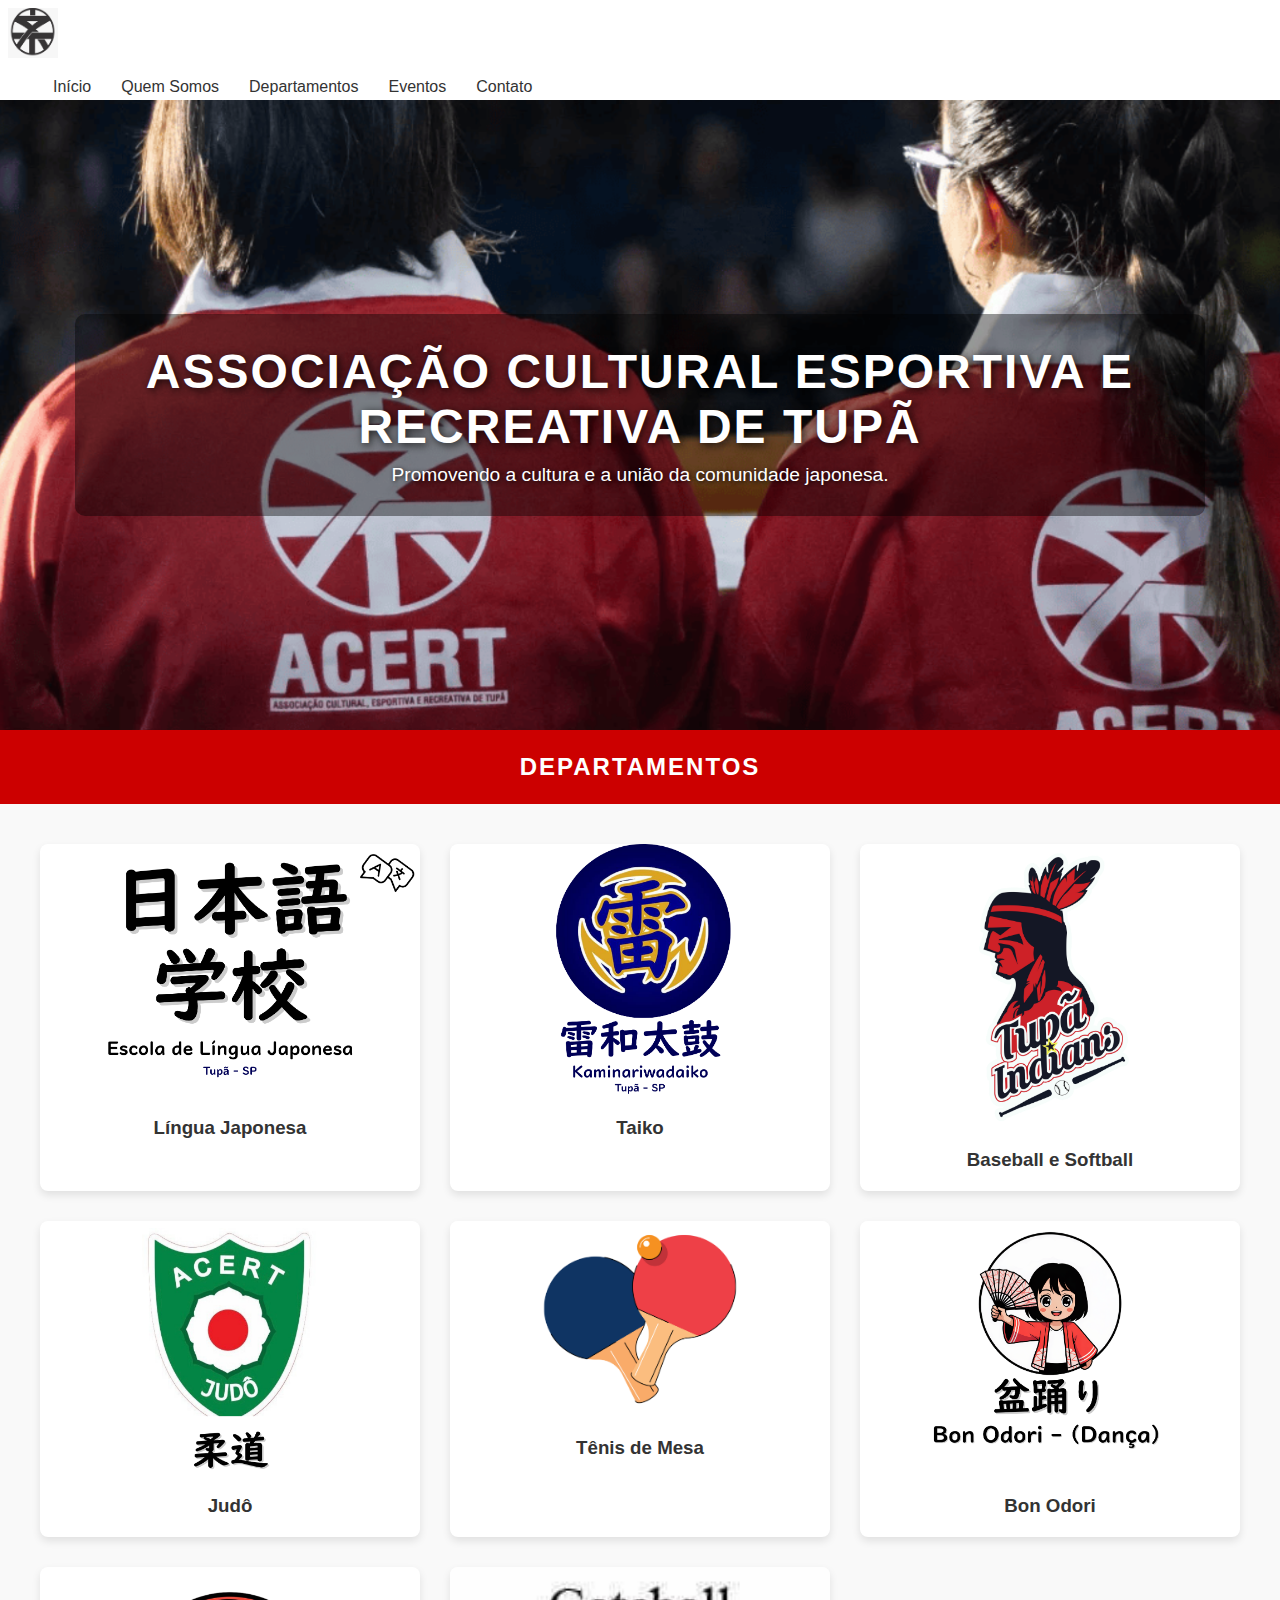
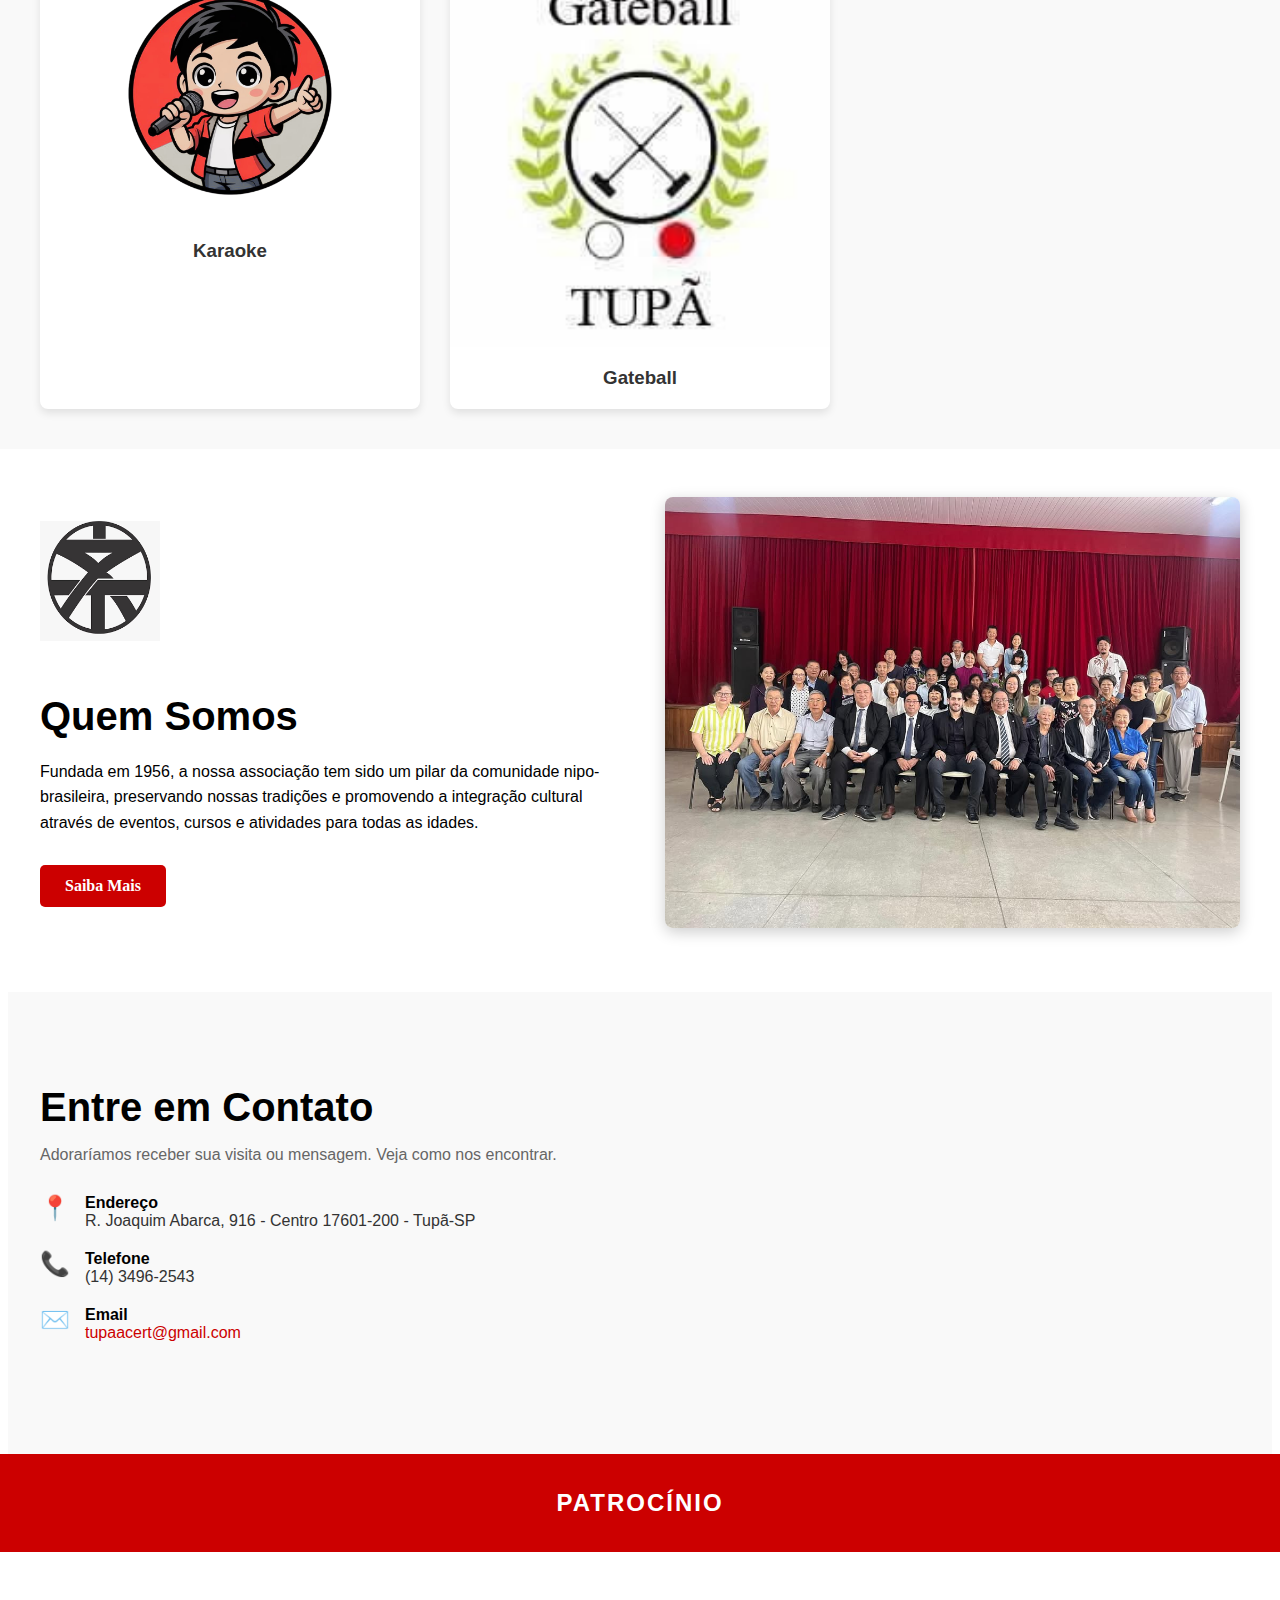
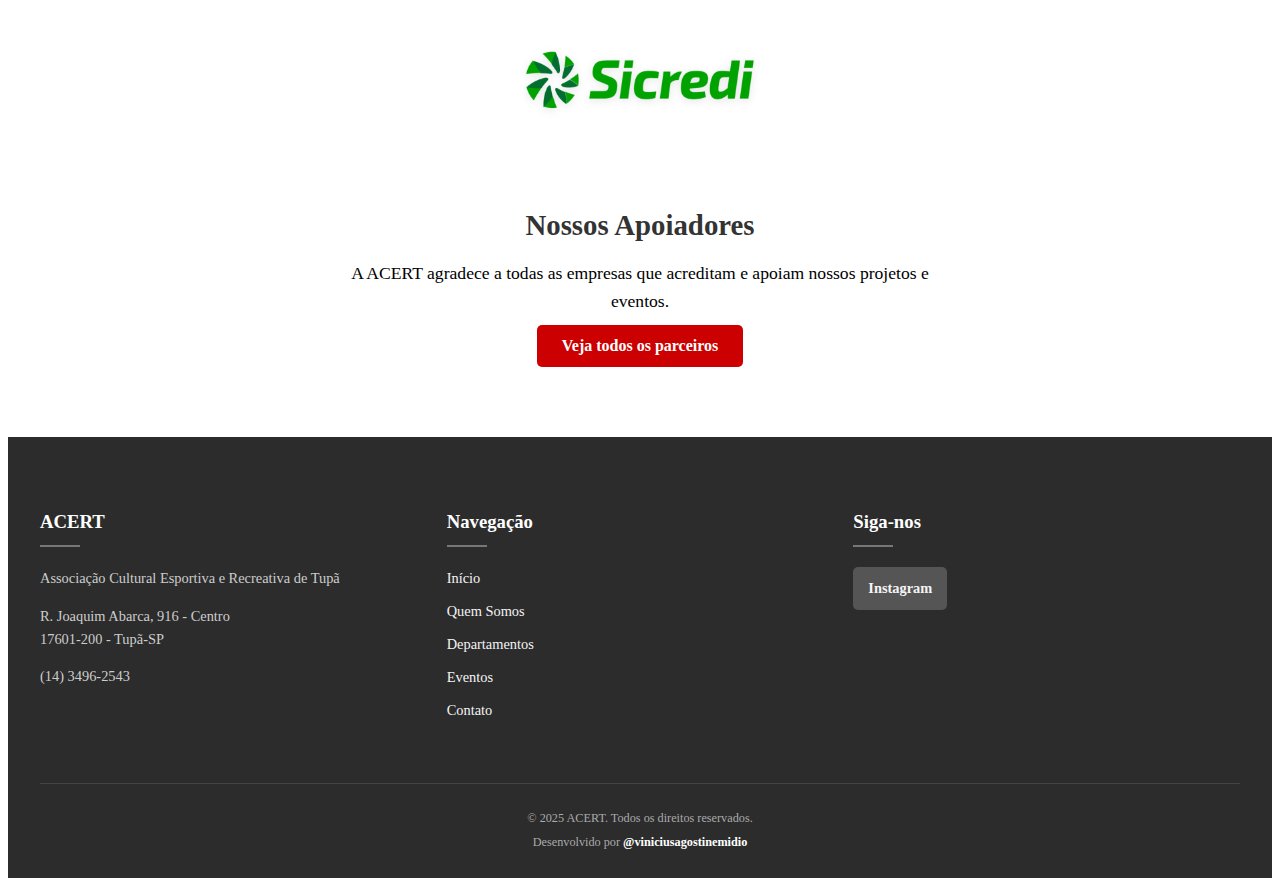
<file: index.html>
<!DOCTYPE html>
<html lang="pt-BR">
<head>
    <meta charset="UTF-8">
    <meta name="viewport" content="width=device-width, initial-scale=1.0">
    <title>ACERT</title>
    <link rel="stylesheet" href="css/style.css">
</head>
<script src="js/script.js"></script>
</body>
</html>

<header>
    <a href="#inicio" class="logo-link">
        <img src="Imagens/logodokaikan.png" alt="Logo do Kaikan" class="logo">
    </a>

    <button class="menu-hamburguer" id="menu-hamburguer">
        <span class="barra"></span>
        <span class="barra"></span>
        <span class="barra"></span>
    </button>

    <nav class="menu-principal" id="menu-principal">
        <ul>
            <li><a href="#inicio">Início</a></li>
            <li><a href="quemsomos.html">Quem Somos</a></li>
            <li><a href="#cursos">Departamentos</a></li>
            <li><a href="eventos.html">Eventos</a></li>
            <li><a href="#contato">Contato</a></li>
        </ul>
    </nav>
</header>
    

    <main>

        <section id="inicio">
    <div class="slider-fundo"></div>

    <div class="inicio-conteudo">
        <h1>Associação Cultural Esportiva e Recreativa de Tupã</h1>
        <p>Promovendo a cultura e a união da comunidade japonesa.</p>
    </div>
</section>

    <div class="section-divider">
        <h2>Departamentos</h2>
    </div>
    <section id="cursos">
    <div class="cursos-grid">

        <a href="linguajaponesa.html" class="curso-card">
            <img src="Imagens/gakko.png" alt="Gakko">
            <h3>Língua Japonesa</h3>
        </a>

        <a href="taiko.html" class="curso-card">
            <img src="Imagens/taikologo.png" alt="Lago Kaminari Wadaiko">
            <h3>Taiko</h3>
        </a>

        <a href="baseball.html" class="curso-card">
            <img src="Imagens/tupaindians.png" alt="tupaindians">
            <h3>Baseball e Softball</h3>
        </a>

        <a href="judo.html" class="curso-card">
            <img src="Imagens/judoacert.jpg" alt ="brasaojudo">
            <h3>Judô</h3>
        </a>

         <a href="tenisdemesa.html" class="curso-card">
            <img src="Imagens/tenisdemesa.png" alt ="tenisdemesa">
            <h3>Tênis de Mesa</h3>
        </a>

        <a href="bonodori.html" class="curso-card">
            <img src="Imagens/Bonodorilogo.png" alt="Pessoas dançando Bon Odori">
            <h3>Bon Odori</h3>
        </a>

        </a>
        <a href="karaoke.html" class="curso-card">
            <img src="Imagens/karaoke.png" alt="Departamento Karaoke">
            <h3>Karaoke</h3>
        </a>

        </a>
        <a href="gateball.html" class="curso-card">
            <img src="Imagens/gatebalogo.jpg" alt="Departamento gateball">
            <h3>Gateball</h3>
        </a>
    </div>
</div>
</section>

<section id="quem-somos">
    <div class="quem-somos-container">

        <div class="quem-somos-texto">
            <img src="Imagens/logodokaikan.png" alt="Logo do Kaikan" class="quem-somos-logo">
            <h2>Quem Somos</h2>
            <p>
                Fundada em 1956, a nossa associação tem sido um pilar da comunidade nipo-brasileira, 
                preservando nossas tradições e promovendo a integração cultural através de eventos, 
                cursos e atividades para todas as idades.
            </p>
            <a href="quemsomos.html" class="botao">Saiba Mais</a>
        </div>

        <div class="quem-somos-imagem">
            <img src="Imagens/quemsomos.jpg" alt="Foto do Ireisai ACERT">
        </div>

    </div>
</section>


<section id="contato">
    <div class="contato-container">

        <div class="contato-info">
            <h2>Entre em Contato</h2>
            <p class="contato-subtitulo">
                Adoraríamos receber sua visita ou mensagem. Veja como nos encontrar.
            </p>
            
            <div class="info-item">
                <span class="icone">📍</span>
                <div>
                    <strong>Endereço</strong>
                    <p>R. Joaquim Abarca, 916 - Centro 17601-200 - Tupã-SP</p>
                </div>
            </div>

            <div class="info-item">
                <span class="icone">📞</span>
                <div>
                    <strong>Telefone</strong>
                    <p>(14) 3496-2543</p>
                </div>
            </div>

            <div class="info-item">
                <span class="icone">✉️</span>
                <div>
                    <strong>Email</strong>
                    <p><a href="mailto:tupaacert@gmail.com">tupaacert@gmail.com</a></p>
                </div>
            </div>
        </div>

        <div class="contato-mapa">
            <iframe 
                src="https://www.google.com/maps/embed?pb=!1m18!1m12!1m3!1d3686.0883395914945!2d-50.551130088924155!3d-21.936660057080927!2m3!1f0!2f0!3f0!3m2!1i1024!2i768!4f13.3!3m3!1m2!1s0x949615a1c0d4187f%3A0x6283d63b2f8a8559!2sR.%20Joaquim%20Abarca%2C%20916%20-%20Centro%2C%20Tup%C3%A3%20-%20SP%2C%2017601-200!5e0!3m2!1spt-BR!2sbr!4v1699988582823!5m2!1spt-BR!2sbr" 
                width="100%" 
                height="100%" 
                style="border:0;" 
                allowfullscreen="" 
                loading="lazy" 
                referrerpolicy="no-referrer-when-downgrade">
            </iframe>
        </div>

    </div>
</section>

</section>


<div class="section-divider">
    <h2>Patrocínio</h2>
</div>
<section id="patrocinadores">
    <div class="patrocinio-master">
        <img src="Imagens/logo-sicredi.png" alt="Logo Sicredi"> 
    </div>
    
    <div class="patrocinio-outros">
        <h3>Nossos Apoiadores</h3>
        <p>A ACERT agradece a todas as empresas que acreditam e apoiam nossos projetos e eventos.</p>
        <a href="patrocinadores.html" class="botao">Veja todos os parceiros</a>
    </div>
</section>
</main>

<footer class="site-footer">
        <div class="footer-container">
            
            <div class="footer-column">
                <h4>ACERT</h4>
                <p>Associação Cultural Esportiva e Recreativa de Tupã</p>
                <p>R. Joaquim Abarca, 916 - Centro<br>17601-200 - Tupã-SP</p>
                <p>(14) 3496-2543</p>
            </div>
    
            <div class="footer-column">
                <h4>Navegação</h4>
                <ul>
                    <li><a href="#inicio">Início</a></li>
                    <li><a href="quemsomos.html">Quem Somos</a></li>
                    <li><a href="#cursos">Departamentos</a></li>
                    <li><a href="eventos.html">Eventos</a></li>
                    <li><a href="#contato">Contato</a></li>
                </ul>
            </div>
    
            <div class="footer-column">
                <h4>Siga-nos</h4>
                <div class="social-links">
                    <a href="https://www.instagram.com/acert.tupa/" target="_blank" rel="noopener noreferrer" class="social-link-insta">
                        Instagram
                    </a>
                </div>
            </div>
    
        </div>
        
        <div class="footer-bottom">
            <p>© 2025 ACERT. Todos os direitos reservados.</p>
            <p>Desenvolvido por <a href="https://www.instagram.com/viniciusagostinemidio" target="_blank" rel="noopener noreferrer">@viniciusagostinemidio</a></p>
        </div>
    </footer>

</body>
</html>

</body>
</html>
</file>
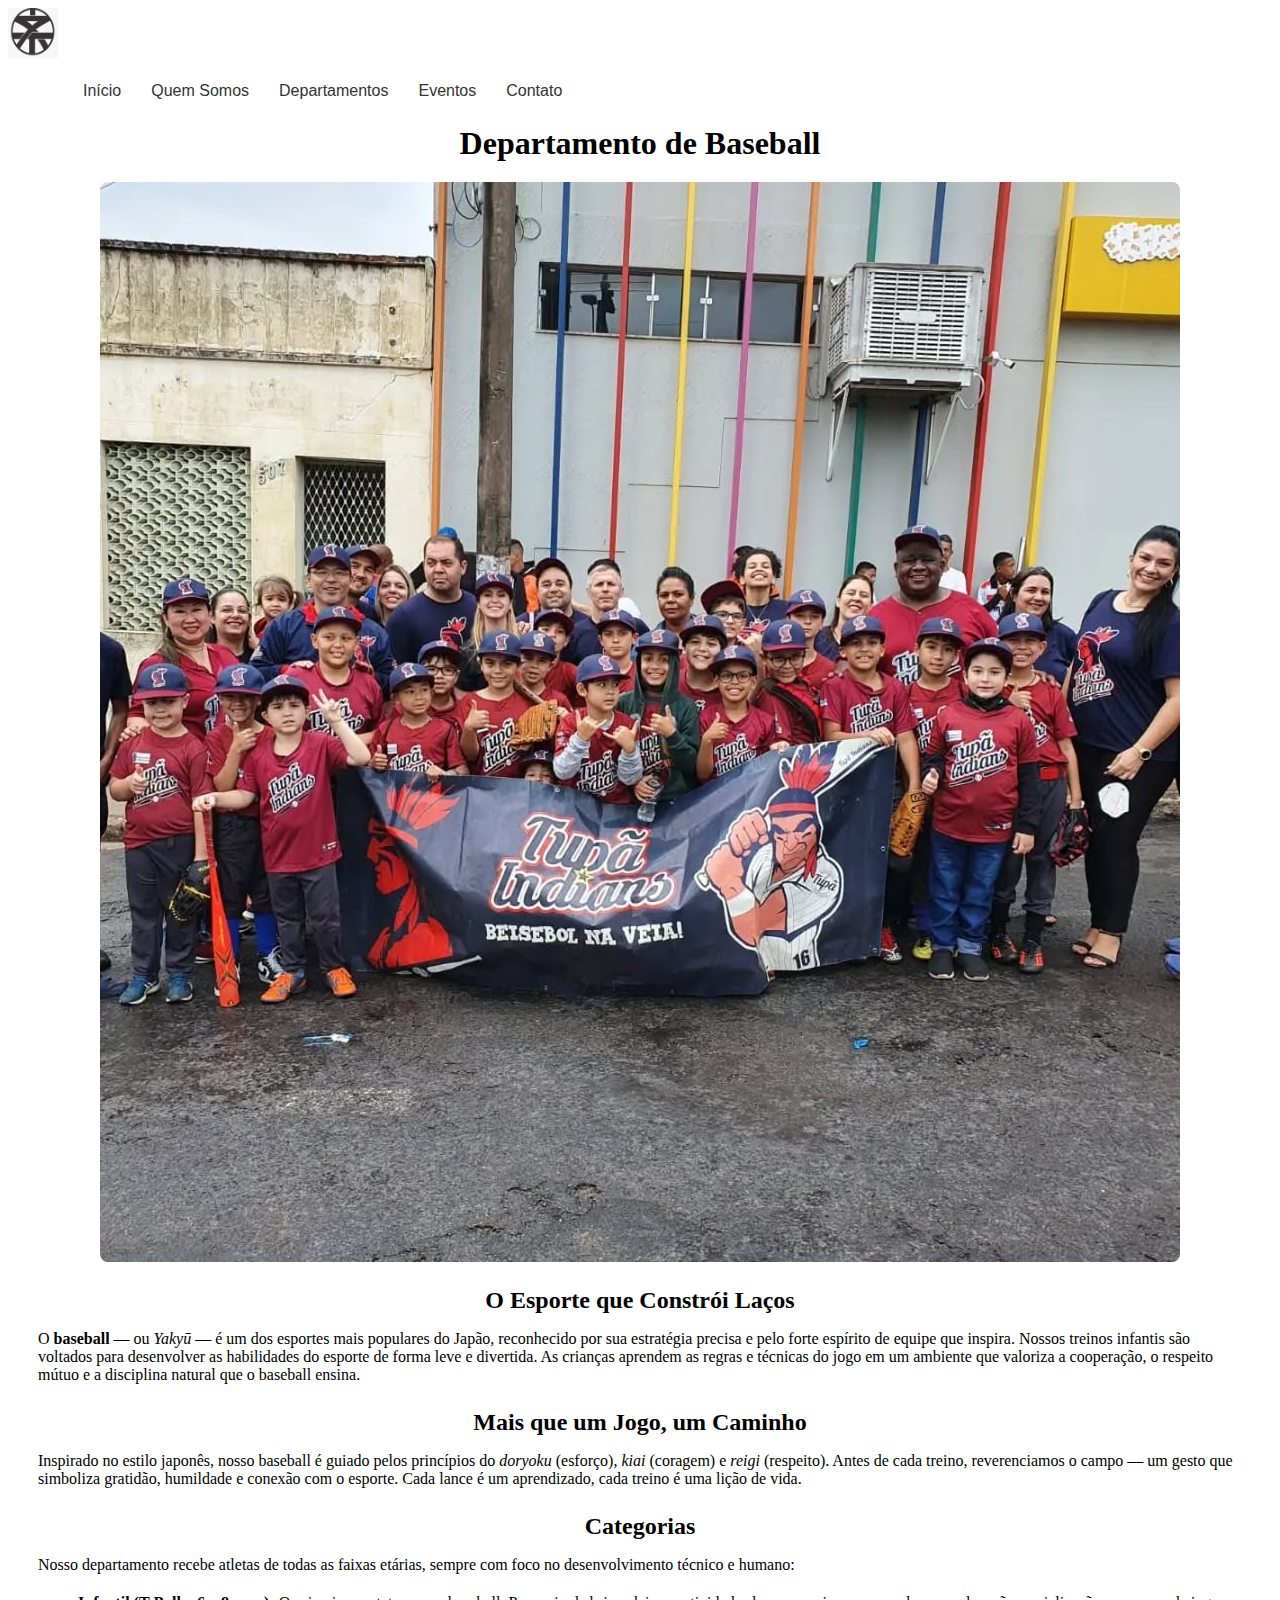
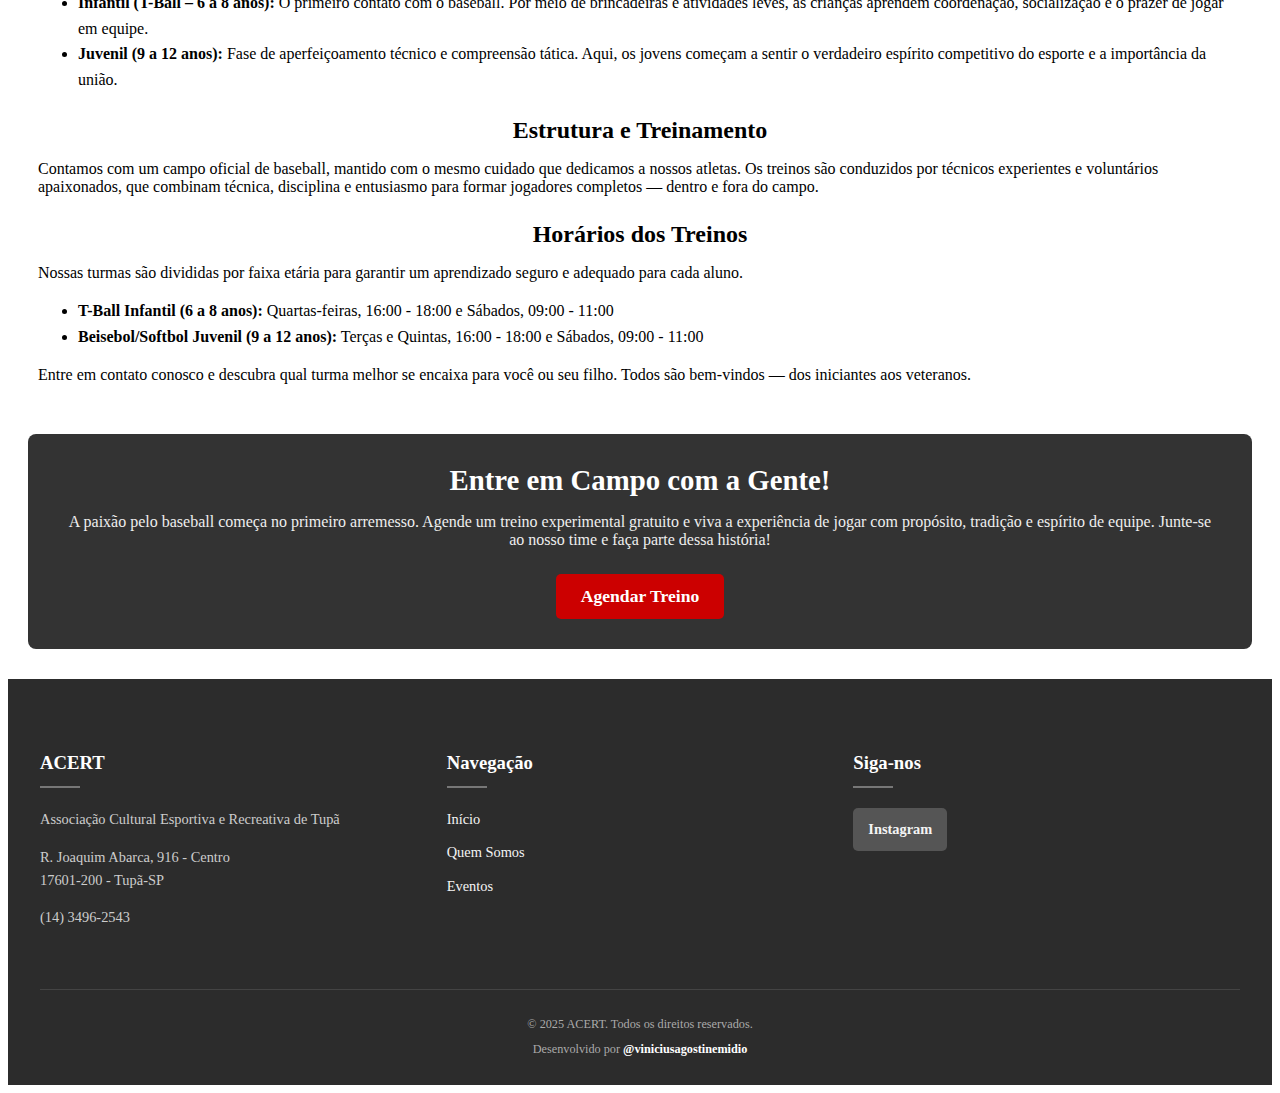
<file: baseball.html>
<!DOCTYPE html>
<html lang="pt-BR">
<head>
    <meta charset="UTF-8">
    <meta name="viewport" content="width=device-width, initial-scale=1.0">
    <title>ACERT - Departamento de Baseball</title>
    <link rel="stylesheet" href="css/style.css">

    <style>
        /* Pequena margem apenas para os textos */
        .departamento-texto {
            margin: 0 20px;
        }

        .departamento-texto p,
        .departamento-texto ul {
            margin-left: 10px;
            margin-right: 10px;
        }

        /* Centralizar todos os títulos */
        h1, h2, h3 {
            text-align: center;
        }

        /* Espaçamento entre os títulos */
        h1 {
            margin-bottom: 20px;
        }

        h2, h3 {
            margin-top: 25px;
            margin-bottom: 10px;
        }

        /* Padronização de imagens */
        .departamento-imagem-principal {
            display: block;
            margin: 0 auto;
            max-width: 100%;
            height: auto;
            border-radius: 8px;
        }

        /* Estilo da lista para ficar mais legível */
        ul {
            list-style-type: disc;
            margin-left: 30px;
            line-height: 1.6;
        }

        @media (max-width: 768px) {
            .departamento-texto {
                margin: 0 10px;
            }
        }
    </style>
</head>

<body> 
    <header>
        <a href="index.html" class="logo-link">
            <img src="Imagens/logodokaikan.png" alt="Logo do Kaikan" class="logo">
        </a>
        <button class="menu-hamburguer" id="menu-hamburguer">
            <span class="barra"></span>
            <span class="barra"></span>
            <span class="barra"></span>
        </button>
        <nav class="menu-principal" id="menu-principal">
            <ul>
                <li><a href="index.html">Início</a></li>
                <li><a href="index.html#quem-somos">Quem Somos</a></li>
                <li><a href="index.html#cursos">Departamentos</a></li>
                <li><a href="eventos.html">Eventos</a></li>
                <li><a href="index.html#contato">Contato</a></li>
            </ul>
        </nav>
    </header>
    

<main>
    <div class="departamento-container">
        <h1>Departamento de Baseball</h1>
        
        <img src="Imagens/baseball.webp" 
             alt="Time de baseball do Kaikan em campo" 
             class="departamento-imagem-principal">
        
        <div class="departamento-texto">
            
            <h2>O Esporte que Constrói Laços</h2>
            <p>
    <p>
            <p>
            O <strong>baseball</strong> — ou <em>Yakyū</em> — é um dos esportes mais populares do Japão, reconhecido por sua estratégia precisa e pelo forte espírito de equipe que inspira.  
            Nossos treinos infantis são voltados para desenvolver as habilidades do esporte de forma leve e divertida.  
            As crianças aprendem as regras e técnicas do jogo em um ambiente que valoriza a cooperação, o respeito mútuo e a disciplina natural que o baseball ensina.
            </p>

            <h2>Mais que um Jogo, um Caminho</h2>
            <p>
                Inspirado no estilo japonês, nosso baseball é guiado pelos princípios do <em>doryoku</em> (esforço), 
                <em>kiai</em> (coragem) e <em>reigi</em> (respeito). Antes de cada treino, reverenciamos o campo — 
                um gesto que simboliza gratidão, humildade e conexão com o esporte. 
                Cada lance é um aprendizado, cada treino é uma lição de vida.
            </p>

            <h2>Categorias</h2>
            <p>
                Nosso departamento recebe atletas de todas as faixas etárias, sempre com foco no desenvolvimento técnico e humano:
            </p>
            <ul>
                <li>
                    <strong>Infantil (T-Ball – 6 a 8 anos):</strong> O primeiro contato com o baseball. 
                    Por meio de brincadeiras e atividades leves, as crianças aprendem coordenação, 
                    socialização e o prazer de jogar em equipe.
                </li>
                <li>
                    <strong>Juvenil (9 a 12 anos):</strong> Fase de aperfeiçoamento técnico e compreensão tática. 
                    Aqui, os jovens começam a sentir o verdadeiro espírito competitivo do esporte e a importância da união.
                </li>
            </ul>

            <h2>Estrutura e Treinamento</h2>
            <p>
                Contamos com um campo oficial de baseball, mantido com o mesmo cuidado que dedicamos a nossos atletas. 
                Os treinos são conduzidos por técnicos experientes e voluntários apaixonados, que combinam 
                técnica, disciplina e entusiasmo para formar jogadores completos — dentro e fora do campo.
            </p>

            <h2>Horários dos Treinos</h2>
            <p>
            Nossas turmas são divididas por faixa etária para garantir um aprendizado seguro e adequado para cada aluno.
            </p>
            <ul>
            <li>
            <strong>T-Ball Infantil (6 a 8 anos):</strong> 
            Quartas-feiras, 16:00 - 18:00 e Sábados, 09:00 - 11:00
            </li>
            <li>
            <strong>Beisebol/Softbol Juvenil (9 a 12 anos):</strong> 
            Terças e Quintas, 16:00 - 18:00 e Sábados, 09:00 - 11:00
            </li>
            </ul>
            </p>
            <p>
                Entre em contato conosco e descubra qual turma melhor se encaixa para você ou seu filho. 
                Todos são bem-vindos — dos iniciantes aos veteranos.
            </p>
        
            <div class="chamada-acao">
                <h3>Entre em Campo com a Gente!</h3>
                <p>
                    A paixão pelo baseball começa no primeiro arremesso. 
                    Agende um treino experimental gratuito e viva a experiência de jogar com propósito, 
                    tradição e espírito de equipe. 
                    Junte-se ao nosso time e faça parte dessa história!
                </p>
                <a href="index.html#contato" class="botao">Agendar Treino</a>
            </div>
        </div>
    </div>
</main>

<footer class="site-footer">
        <div class="footer-container">
            
            <div class="footer-column">
                <h4>ACERT</h4>
                <p>Associação Cultural Esportiva e Recreativa de Tupã</p>
                <p>R. Joaquim Abarca, 916 - Centro<br>17601-200 - Tupã-SP</p>
                <p>(14) 3496-2543</p>
            </div>
    
            <div class="footer-column">
                <h4>Navegação</h4>
                <ul>
                    <li><a href="index.html">Início</a></li>
                    <li><a href="quemsomos.html">Quem Somos</a></li>
                    <li><a href="eventos.html">Eventos</a></li>
                </ul>
            </div>
    
            <div class="footer-column">
                <h4>Siga-nos</h4>
                <div class="social-links">
                    <a href="https://www.instagram.com/acert.tupa/" target="_blank" rel="noopener noreferrer" class="social-link-insta">
                        Instagram
                    </a>
                </div>
            </div>
    
        </div>
        
        <div class="footer-bottom">
            <p>© 2025 ACERT. Todos os direitos reservados.</p>
            <p>Desenvolvido por <a href="https://www.instagram.com/viniciusagostinemidio" target="_blank" rel="noopener noreferrer">@viniciusagostinemidio</a></p>
        </div>
    </footer>


<script src="js/script.js"></script>

</body>
</html>
</file>
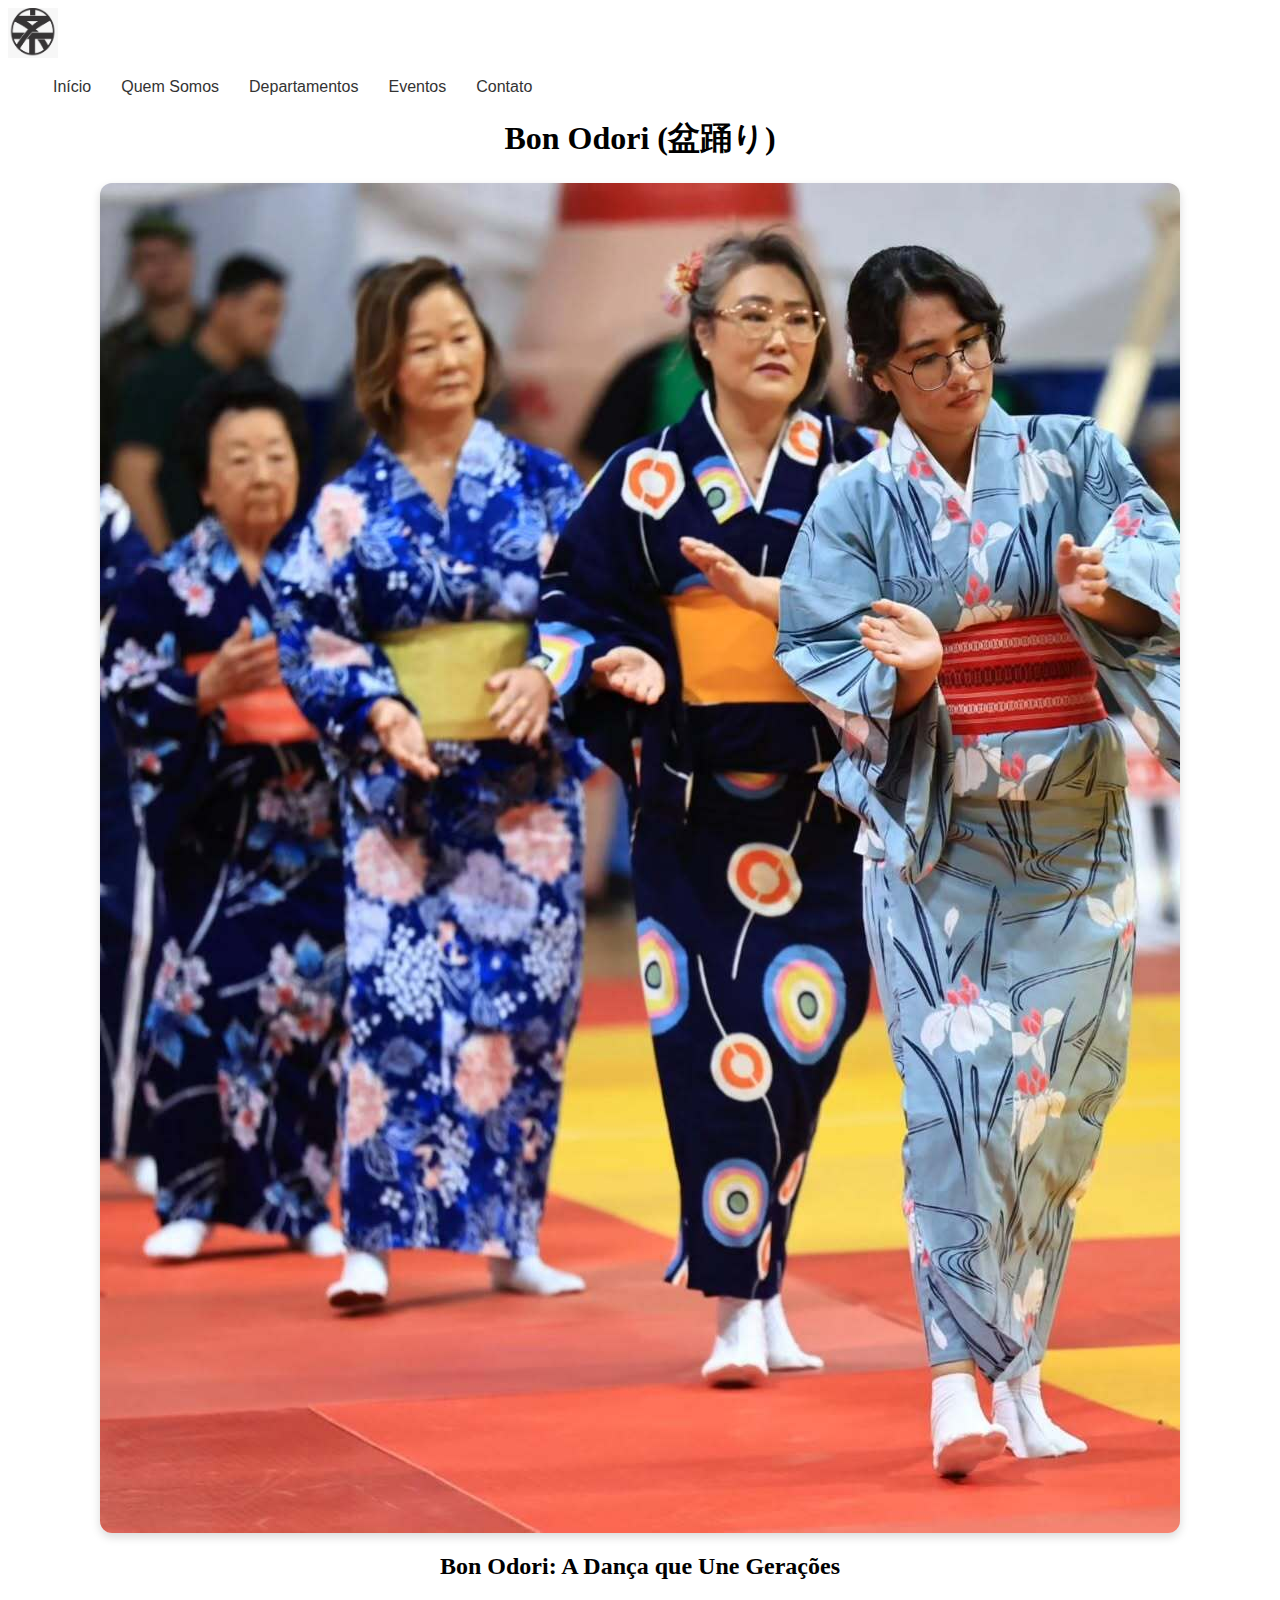
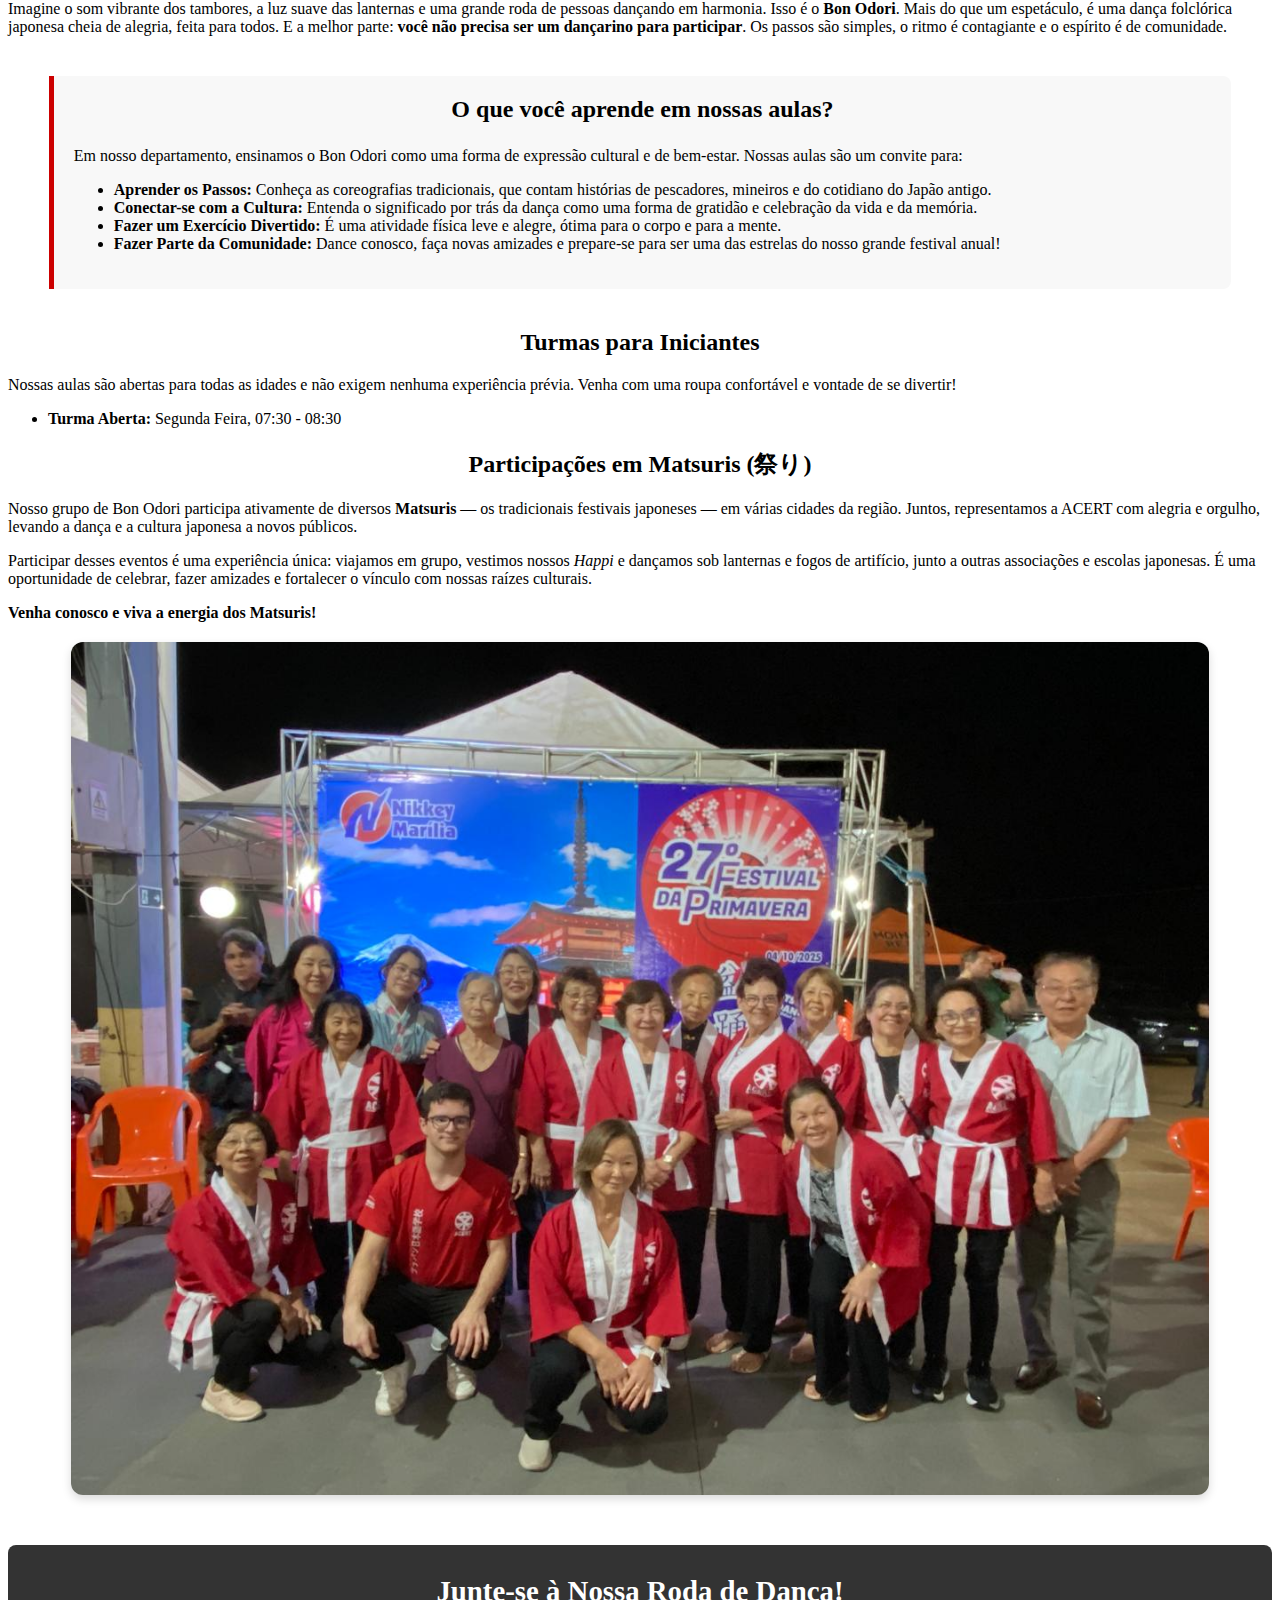
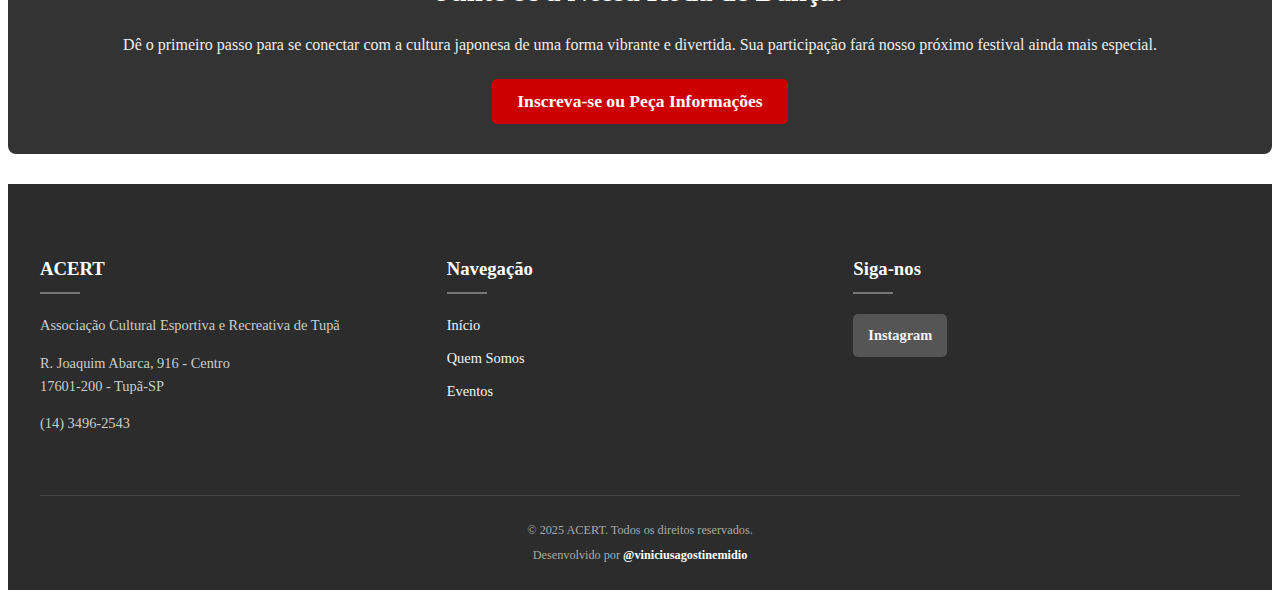
<file: bonodori.html>
<!DOCTYPE html>
<html lang="pt-BR">
<head>
    <meta charset="UTF-8">
    <meta name="viewport" content="width=device-width, initial-scale=1.0">
    <title>ACERT - Departamento de Bon Odori</title>
    <meta name="description" content="Participe do Departamento de Bon Odori do Kaikan da Cidade. Aprenda as danças tradicionais japonesas, conecte-se com a cultura e participe de Matsuris em toda a região.">
    <meta name="author" content="Kaikan da Cidade">

    <link rel="icon" href="Imagens/logodokaikan.png" type="image/png">

    <link rel="preconnect" href="https://fonts.googleapis.com">
    <link rel="preconnect" href="https://fonts.gstatic.com" crossorigin>
    <link href="https://fonts.googleapis.com/css2?family=Noto+Sans+JP:wght@400;600&display=swap" rel="stylesheet">

    <link rel="stylesheet" href="css/style.css">
</head>

<style>
            /* Centraliza e ajusta a imagem principal */
        .departamento-imagem-secundaria {
            display: block;
            margin: 20px auto;
            max-width: 90%;
            height: auto;
            border-radius: 12px;
            box-shadow: 0 4px 10px rgba(0,0,0,0.15);
        }
        /* Centralizar todos os títulos */
        h1, h2, h3 {
            text-align: center;
        }

</style>


<body class="pagina-bonodori">

    <header>
        <a href="index.html" class="logo-link">
            <img src="Imagens/logodokaikan.png" alt="Logo do Kaikan" class="logo">
        </a>
        <button class="menu-hamburguer" id="menu-hamburguer">
            <span class="barra"></span>
            <span class="barra"></span>
            <span class="barra"></span>
        </button>
        <nav class="menu-principal" id="menu-principal">
            <ul>
                <li><a href="index.html">Início</a></li>
                <li><a href="index.html#quem-somos">Quem Somos</a></li>
                <li><a href="index.html#cursos">Departamentos</a></li>
                <li><a href="eventos.html">Eventos</a></li>
                <li><a href="index.html#contato">Contato</a></li>
            </ul>
        </nav>
    </header>
    
    <main>
        <div class="departamento-container">
            <h1>Bon Odori (盆踊り)</h1>
            <img src="Imagens/bonodoriheader.jpg" alt="Festival de Bon Odori" class="departamento-imagem-secundaria">
            
            <div class="departamento-texto">

                <h2>Bon Odori: A Dança que Une Gerações</h2>
                <p>
                    Imagine o som vibrante dos tambores, a luz suave das lanternas e uma grande roda de pessoas dançando em harmonia. 
                    Isso é o <strong>Bon Odori</strong>. Mais do que um espetáculo, é uma dança folclórica japonesa cheia de alegria, feita para todos. 
                    E a melhor parte: <strong>você não precisa ser um dançarino para participar</strong>. 
                    Os passos são simples, o ritmo é contagiante e o espírito é de comunidade.
                </p>

                <div class="secao-destaque">
                    <h3>O que você aprende em nossas aulas?</h3>
                    <p>Em nosso departamento, ensinamos o Bon Odori como uma forma de expressão cultural e de bem-estar. Nossas aulas são um convite para:</p>
                    <ul>
                        <li><strong>Aprender os Passos:</strong> Conheça as coreografias tradicionais, que contam histórias de pescadores, mineiros e do cotidiano do Japão antigo.</li>
                        <li><strong>Conectar-se com a Cultura:</strong> Entenda o significado por trás da dança como uma forma de gratidão e celebração da vida e da memória.</li>
                        <li><strong>Fazer um Exercício Divertido:</strong> É uma atividade física leve e alegre, ótima para o corpo e para a mente.</li>
                        <li><strong>Fazer Parte da Comunidade:</strong> Dance conosco, faça novas amizades e prepare-se para ser uma das estrelas do nosso grande festival anual!</li>
                    </ul>
                </div>

                <h2>Turmas para Iniciantes</h2>
                <p>
                    Nossas aulas são abertas para todas as idades e não exigem nenhuma experiência prévia. 
                    Venha com uma roupa confortável e vontade de se divertir!
                </p>
                <ul>
                    <li><strong>Turma Aberta:</strong> Segunda Feira, 07:30 - 08:30</li>
                </ul>

                <div class="secao-matsuri">
                    <h2>Participações em Matsuris (祭り)</h2>
                    <p>
                        Nosso grupo de Bon Odori participa ativamente de diversos <strong>Matsuris</strong> — os tradicionais festivais japoneses — 
                        em várias cidades da região. Juntos, representamos a ACERT com alegria e orgulho, levando a dança e a cultura japonesa a novos públicos.
                    </p>
                    <p>
                        Participar desses eventos é uma experiência única: viajamos em grupo, vestimos nossos <em>Happi</em> e dançamos sob lanternas e fogos de artifício,
                        junto a outras associações e escolas japonesas. É uma oportunidade de celebrar, fazer amizades e fortalecer o vínculo com nossas raízes culturais.
                    </p>
                    <p><strong>Venha conosco e viva a energia dos Matsuris!</strong></p>
                
                    <img src="Imagens/matsuri.jpg" alt="Festival de Bon Odori à noite com lanternas japonesas" class="departamento-imagem-secundaria">

                </div>

                <div class="chamada-acao">
                    <h3>Junte-se à Nossa Roda de Dança!</h3>
                    <p>
                        Dê o primeiro passo para se conectar com a cultura japonesa de uma forma vibrante e divertida. 
                        Sua participação fará nosso próximo festival ainda mais especial.
                    </p>
                    <a href="index.html#contato" class="botao">Inscreva-se ou Peça Informações</a>
                </div>

            </div>
        </div>
    </main>

<footer class="site-footer">
        <div class="footer-container">
            
            <div class="footer-column">
                <h4>ACERT</h4>
                <p>Associação Cultural Esportiva e Recreativa de Tupã</p>
                <p>R. Joaquim Abarca, 916 - Centro<br>17601-200 - Tupã-SP</p>
                <p>(14) 3496-2543</p>
            </div>
    
            <div class="footer-column">
                <h4>Navegação</h4>
                <ul>
                    <li><a href="index.html">Início</a></li>
                    <li><a href="quemsomos.html">Quem Somos</a></li>
                    <li><a href="eventos.html">Eventos</a></li>
                </ul>
            </div>
    
            <div class="footer-column">
                <h4>Siga-nos</h4>
                <div class="social-links">
                    <a href="https://www.instagram.com/acert.tupa/" target="_blank" rel="noopener noreferrer" class="social-link-insta">
                        Instagram
                    </a>
                </div>
            </div>
    
        </div>
        
        <div class="footer-bottom">
            <p>© 2025 ACERT. Todos os direitos reservados.</p>
            <p>Desenvolvido por <a href="https://www.instagram.com/viniciusagostinemidio" target="_blank" rel="noopener noreferrer">@viniciusagostinemidio</a></p>
        </div>
    </footer>


    <script src="js/script.js"></script>

</body>
</html>
</file>
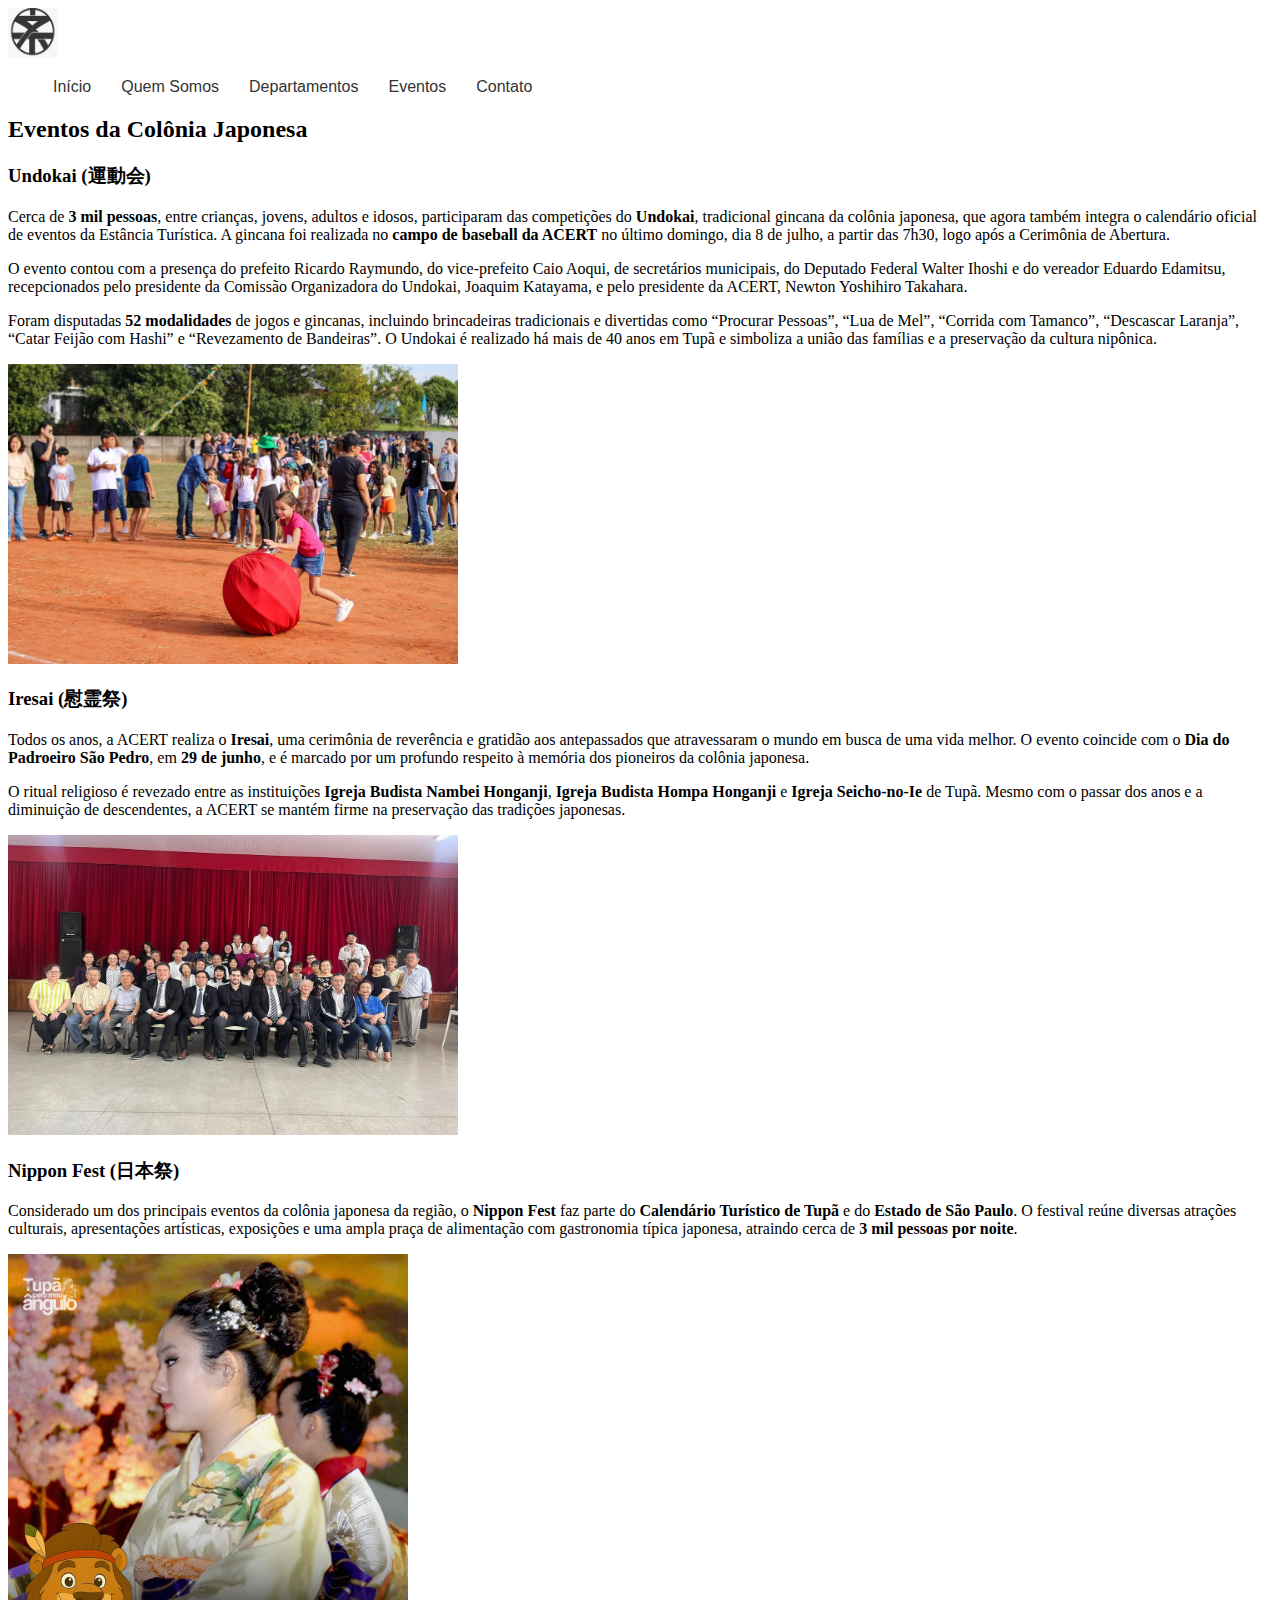
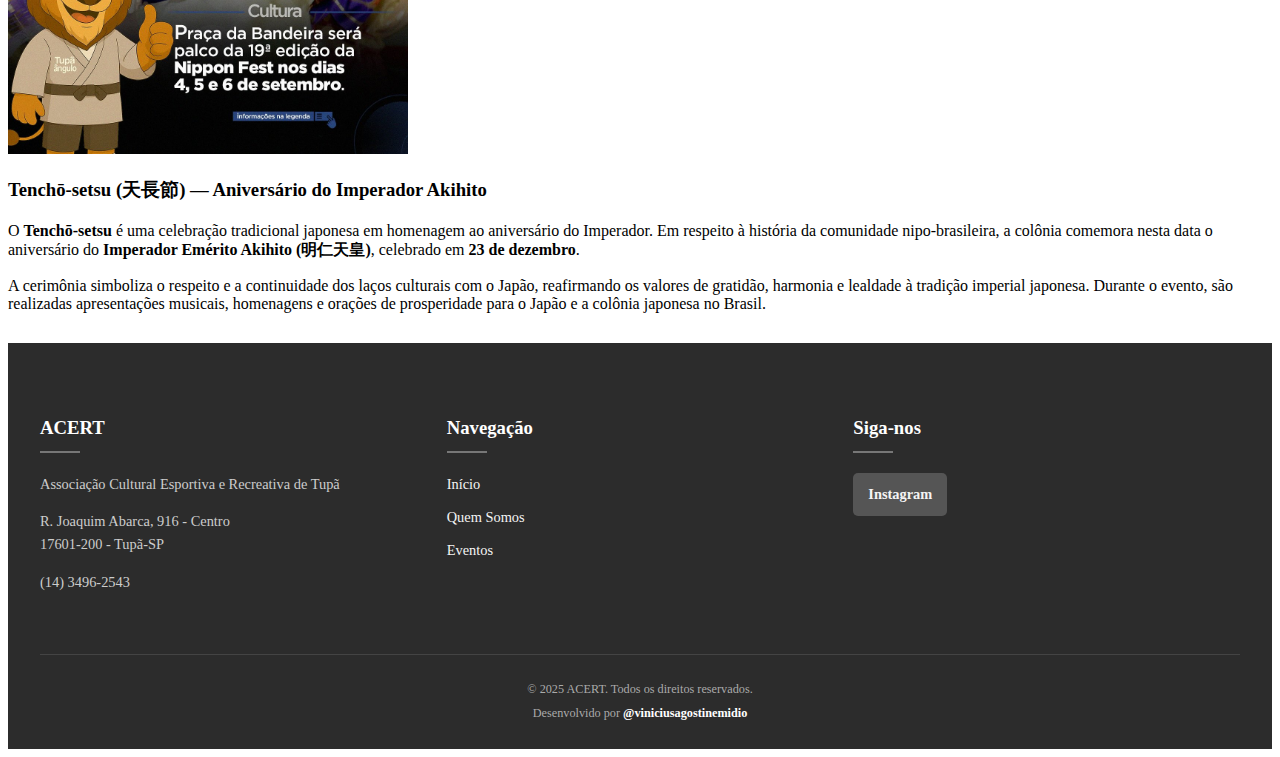
<file: eventos.html>
<!DOCTYPE html>
<html lang="pt-BR">
<head>
    <meta charset="UTF-8">
    <meta name="viewport" content="width=device-width, initial-scale=1.0">
    <title>ACERT - Eventos</title>

    <link rel="preconnect" href="http://googleusercontent.com/4">
    <link rel="preconnect" href="http://googleusercontent.com/5" crossorigin>
    <link href="http://googleusercontent.com/6" rel="stylesheet">
    
    <link rel="stylesheet" href="css/style.css">
</head>

<body class="pagina-tenisdemesa">

    <header>
        <a href="index.html" class="logo-link">
            <img src="Imagens/logodokaikan.png" alt="Logo do Kaikan" class="logo">
        </a>
        <button class="menu-hamburguer" id="menu-hamburguer">
            <span class="barra"></span>
            <span class="barra"></span>
            <span class="barra"></span>
        </button>
        <nav class="menu-principal" id="menu-principal">
            <ul>
                <li><a href="index.html">Início</a></li>
                <li><a href="index.html#quem-somos">Quem Somos</a></li>
                <li><a href="index.html#cursos">Departamentos</a></li>
                <li><a href="eventos.html">Eventos</a></li>
                <li><a href="index.html#contato">Contato</a></li>
            </ul>
        </nav>
    </header>

<section id="eventos" class="py-16 bg-gray-50 text-gray-800">
  <div class="max-w-6xl mx-auto px-6">
    <h2 class="text-4xl font-bold text-center mb-12 text-red-700">Eventos da Colônia Japonesa</h2>

    <!-- Undokai -->
    <div class="mb-16">
      <h3 class="text-2xl font-semibold mb-4 text-gray-900">Undokai (運動会)</h3>
      <p class="text-lg leading-relaxed">
        Cerca de <strong>3 mil pessoas</strong>, entre crianças, jovens, adultos e idosos, participaram das competições do
        <strong>Undokai</strong>, tradicional gincana da colônia japonesa, que agora também integra o calendário oficial de
        eventos da Estância Turística. A gincana foi realizada no <strong>campo de baseball da ACERT</strong> no último domingo, dia 8 de julho, a partir das 7h30, logo após a Cerimônia de Abertura.
      </p>
      <p class="mt-4 text-lg leading-relaxed">
        O evento contou com a presença do prefeito Ricardo Raymundo, do vice-prefeito Caio Aoqui, de secretários municipais,
        do Deputado Federal Walter Ihoshi e do vereador Eduardo Edamitsu, recepcionados pelo presidente da Comissão Organizadora
        do Undokai, Joaquim Katayama, e pelo presidente da ACERT, Newton Yoshihiro Takahara.
      </p>
      <p class="mt-4 text-lg leading-relaxed">
        Foram disputadas <strong>52 modalidades</strong> de jogos e gincanas, incluindo brincadeiras tradicionais e divertidas como
        “Procurar Pessoas”, “Lua de Mel”, “Corrida com Tamanco”, “Descascar Laranja”, “Catar Feijão com Hashi” e “Revezamento de Bandeiras”.
        O Undokai é realizado há mais de 40 anos em Tupã e simboliza a união das famílias e a preservação da cultura nipônica.
      </p>
    
      <img src="Imagens/undokai.jpg"
        height="300px" width="450px">
    
      </p>
    </div>

    <!-- Iresai -->
    <div class="mb-16">
      <h3 class="text-2xl font-semibold mb-4 text-gray-900">Iresai (慰霊祭)</h3>
      <p class="text-lg leading-relaxed">
        Todos os anos, a ACERT realiza o <strong>Iresai</strong>, uma cerimônia de reverência e gratidão aos antepassados que
        atravessaram o mundo em busca de uma vida melhor. O evento coincide com o <strong>Dia do Padroeiro São Pedro</strong>,
        em <strong>29 de junho</strong>, e é marcado por um profundo respeito à memória dos pioneiros da colônia japonesa.
      </p>
      <p class="mt-4 text-lg leading-relaxed">
        O ritual religioso é revezado entre as instituições <strong>Igreja Budista Nambei Honganji</strong>, 
        <strong>Igreja Budista Hompa Honganji</strong> e <strong>Igreja Seicho-no-Ie</strong> de Tupã. 
        Mesmo com o passar dos anos e a diminuição de descendentes, a ACERT se mantém firme na preservação das tradições japonesas.
        </p>

        <img src="Imagens/quemsomos.jpg"
        height="300px" width="450px">
      </p>

      </p>
    </div>

    <!-- Nippon Fest -->
    <div class="mb-16">
      <h3 class="text-2xl font-semibold mb-4 text-gray-900">Nippon Fest (日本祭)</h3>
      <p class="text-lg leading-relaxed">
        Considerado um dos principais eventos da colônia japonesa da região, o <strong>Nippon Fest</strong> faz parte do
        <strong>Calendário Turístico de Tupã</strong> e do <strong>Estado de São Paulo</strong>. 
        O festival reúne diversas atrações culturais, apresentações artísticas, exposições e uma ampla praça de alimentação
        com gastronomia típica japonesa, atraindo cerca de <strong>3 mil pessoas por noite</strong>.
        </p>
    <img src="Imagens/nipponfest.jpg"
        height="500px" width="400px">
      </p>
    </div>

    <!-- Tenchō-setsu -->
    <div>
      <h3 class="text-2xl font-semibold mb-4 text-gray-900">Tenchō-setsu (天長節) — Aniversário do Imperador Akihito</h3>
      <p class="text-lg leading-relaxed">
        O <strong>Tenchō-setsu</strong> é uma celebração tradicional japonesa em homenagem ao aniversário do Imperador. 
        Em respeito à história da comunidade nipo-brasileira, a colônia comemora nesta data o aniversário do 
        <strong>Imperador Emérito Akihito (明仁天皇)</strong>, celebrado em <strong>23 de dezembro</strong>.
      </p>
      <p class="mt-4 text-lg leading-relaxed">
        A cerimônia simboliza o respeito e a continuidade dos laços culturais com o Japão, reafirmando os valores de
        gratidão, harmonia e lealdade à tradição imperial japonesa. Durante o evento, são realizadas apresentações musicais,
        homenagens e orações de prosperidade para o Japão e a colônia japonesa no Brasil.
      </p>
    </div>
  </div>
</section>

<footer class="site-footer">
        <div class="footer-container">
            
            <div class="footer-column">
                <h4>ACERT</h4>
                <p>Associação Cultural Esportiva e Recreativa de Tupã</p>
                <p>R. Joaquim Abarca, 916 - Centro<br>17601-200 - Tupã-SP</p>
                <p>(14) 3496-2543</p>
            </div>
    
            <div class="footer-column">
                <h4>Navegação</h4>
                <ul>
                    <li><a href="index.html">Início</a></li>
                    <li><a href="quemsomos.html">Quem Somos</a></li>
                    <li><a href="eventos.html">Eventos</a></li>
                </ul>
            </div>
    
            <div class="footer-column">
                <h4>Siga-nos</h4>
                <div class="social-links">
                    <a href="https://www.instagram.com/acert.tupa/" target="_blank" rel="noopener noreferrer" class="social-link-insta">
                        Instagram
                    </a>
                </div>
            </div>
    
        </div>
        
        <div class="footer-bottom">
            <p>© 2025 ACERT. Todos os direitos reservados.</p>
            <p>Desenvolvido por <a href="https://www.instagram.com/viniciusagostinemidio" target="_blank" rel="noopener noreferrer">@viniciusagostinemidio</a></p>
        </div>
    </footer>
</file>
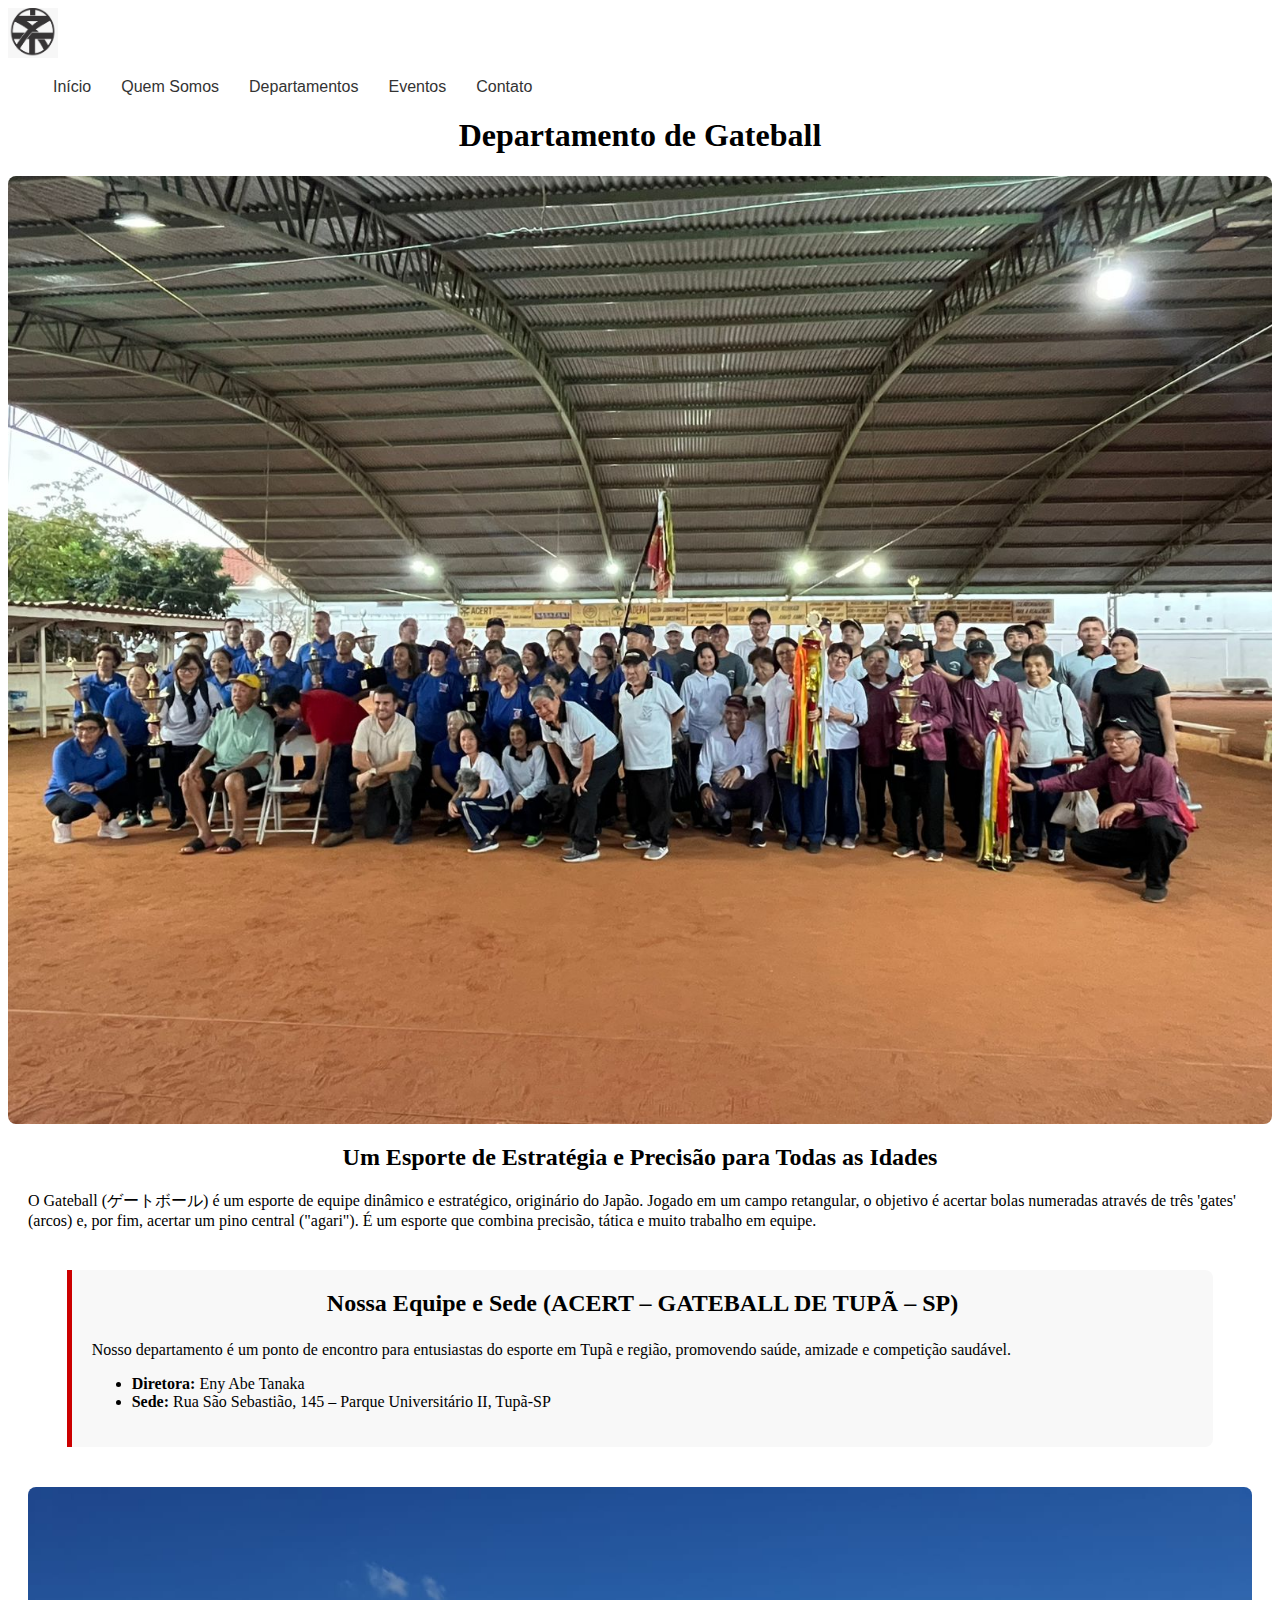
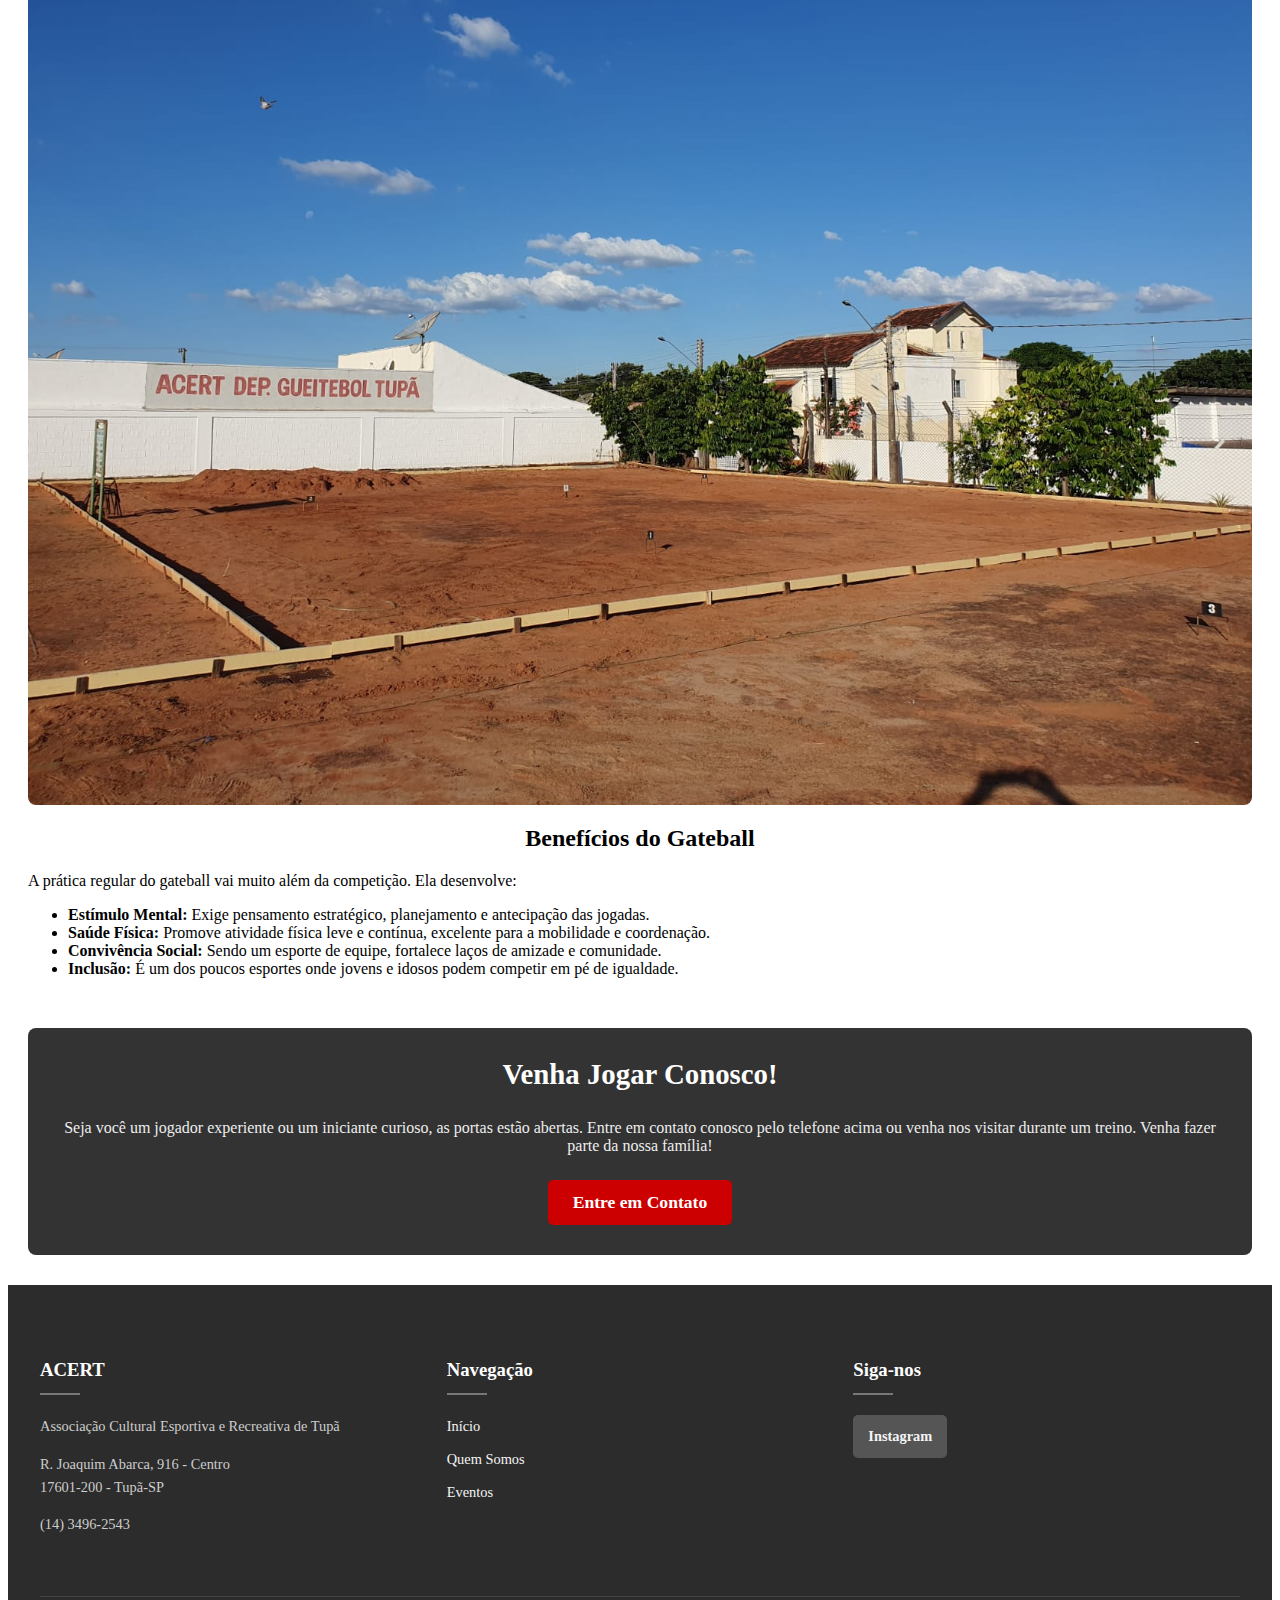
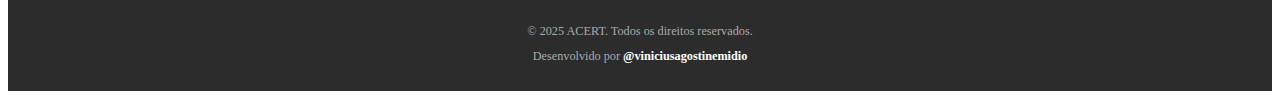
<file: gateball.html>
<!DOCTYPE html>
<html lang="pt-BR">
<head>
    <meta charset="UTF-8">
    <meta name="viewport" content="width=device-width, initial-scale=1.0">
    <title>ACERT - Departamento de Gateball</title>

    <link rel="stylesheet" href="css/style.css">
</head>

<body class="pagina-gateball"> <header>
        <a href="index.html" class="logo-link">
            <img src="Imagens/logodokaikan.png" alt="Logo do Kaikan" class="logo">
        </a>

        <button class="menu-hamburguer" id="menu-hamburguer">
            <span class="barra"></span>
            <span class="barra"></span>
            <span class="barra"></span>
        </button>

        <nav class="menu-principal" id="menu-principal">
            <ul>
                <li><a href="index.html">Início</a></li>
                <li><a href="index.html#quem-somos">Quem Somos</a></li>
                <li><a href="index.html#cursos">Departamentos</a></li>
                <li><a href="eventos.html">Eventos</a></li>
                <li><a href="index.html#contato">Contato</a></li>
            </ul>
        </nav>
    </header>
    
    <main>
        <div class="departamento-container">
            
            <h1 style="text-align: center;">Departamento de Gateball</h1>

            <img src="Imagens/gateball.jpg" 
                 alt="Equipe de Gateball da ACERT" 
                 class="departamento-imagem-principal" 
                 style="display: block; margin: 0 auto; max-width: 100%; height: auto; border-radius: 8px;">
            
            <div class="departamento-texto" style="margin: 0 20px;">
                
                <h2 style="text-align: center;">Um Esporte de Estratégia e Precisão para Todas as Idades</h2>
                <p>
                    O Gateball (ゲートボール) é um esporte de equipe dinâmico e estratégico, originário do Japão. 
                    Jogado em um campo retangular, o objetivo é acertar bolas numeradas através de três 'gates' (arcos) e, por fim, 
                    acertar um pino central ("agari"). É um esporte que combina precisão, tática e muito trabalho em equipe.
                </p>

                <div class="secao-destaque">
                    <h3 style="text-align: center;">Nossa Equipe e Sede (ACERT – GATEBALL DE TUPÃ – SP)</h3>
                    <p>
                        Nosso departamento é um ponto de encontro para entusiastas do esporte em Tupã e região, 
                        promovendo saúde, amizade e competição saudável.
                    </p>
                    <ul>
                        <li><strong>Diretora:</strong> Eny Abe Tanaka</li>
                        <li><strong>Sede:</strong> Rua São Sebastião, 145 – Parque Universitário II, Tupã-SP</li>
                    </ul>
                </div>

                <img src="Imagens/gateballquadra.jpg" 
                     alt="Jogadores em uma partida de gateball" 
                     class="departamento-imagem-principal" 
                     style="display: block; margin: 20px auto; max-width: 100%; height: auto; border-radius: 8px;">

                <h2 style="text-align: center;">Benefícios do Gateball</h2>
                <p>A prática regular do gateball vai muito além da competição. Ela desenvolve:</p>
                <ul>
                    <li><strong>Estímulo Mental:</strong> Exige pensamento estratégico, planejamento e antecipação das jogadas.</li>
                    <li><strong>Saúde Física:</strong> Promove atividade física leve e contínua, excelente para a mobilidade e coordenação.</li>
                    <li><strong>Convivência Social:</strong> Sendo um esporte de equipe, fortalece laços de amizade e comunidade.</li>
                    <li><strong>Inclusão:</strong> É um dos poucos esportes onde jovens e idosos podem competir em pé de igualdade.</li>
                </ul>
                </ul>

                <div class="chamada-acao" style="text-align: center;">
                    <h3>Venha Jogar Conosco!</h3>
                    <p>
                        Seja você um jogador experiente ou um iniciante curioso, as portas estão abertas. 
                        Entre em contato conosco pelo telefone acima ou venha nos visitar durante um treino. 
                        Venha fazer parte da nossa família!
                    </p>
                    <a href="index.html#contato" class="botao">Entre em Contato</a>
                </div>

            </div>
        </div>
    </main>

<footer class="site-footer">
        <div class="footer-container">
            
            <div class="footer-column">
                <h4>ACERT</h4>
                <p>Associação Cultural Esportiva e Recreativa de Tupã</p>
                <p>R. Joaquim Abarca, 916 - Centro<br>17601-200 - Tupã-SP</p>
                <p>(14) 3496-2543</p>
            </div>
    
            <div class="footer-column">
                <h4>Navegação</h4>
                <ul>
                    <li><a href="index.html">Início</a></li>
                    <li><a href="quemsomos.html">Quem Somos</a></li>
                    <li><a href="eventos.html">Eventos</a></li>
                </ul>
            </div>
    
            <div class="footer-column">
                <h4>Siga-nos</h4>
                <div class="social-links">
                    <a href="https://www.instagram.com/acert.tupa/" target="_blank" rel="noopener noreferrer" class="social-link-insta">
                        Instagram
                    </a>
                </div>
            </div>
    
        </div>
        
        <div class="footer-bottom">
            <p>© 2025 ACERT. Todos os direitos reservados.</p>
            <p>Desenvolvido por <a href="https://www.instagram.com/viniciusagostinemidio" target="_blank" rel="noopener noreferrer">@viniciusagostinemidio</a></p>
        </div>
    </footer>


    <script src="js/script.js"></script>
    
</body>
</html>
</file>
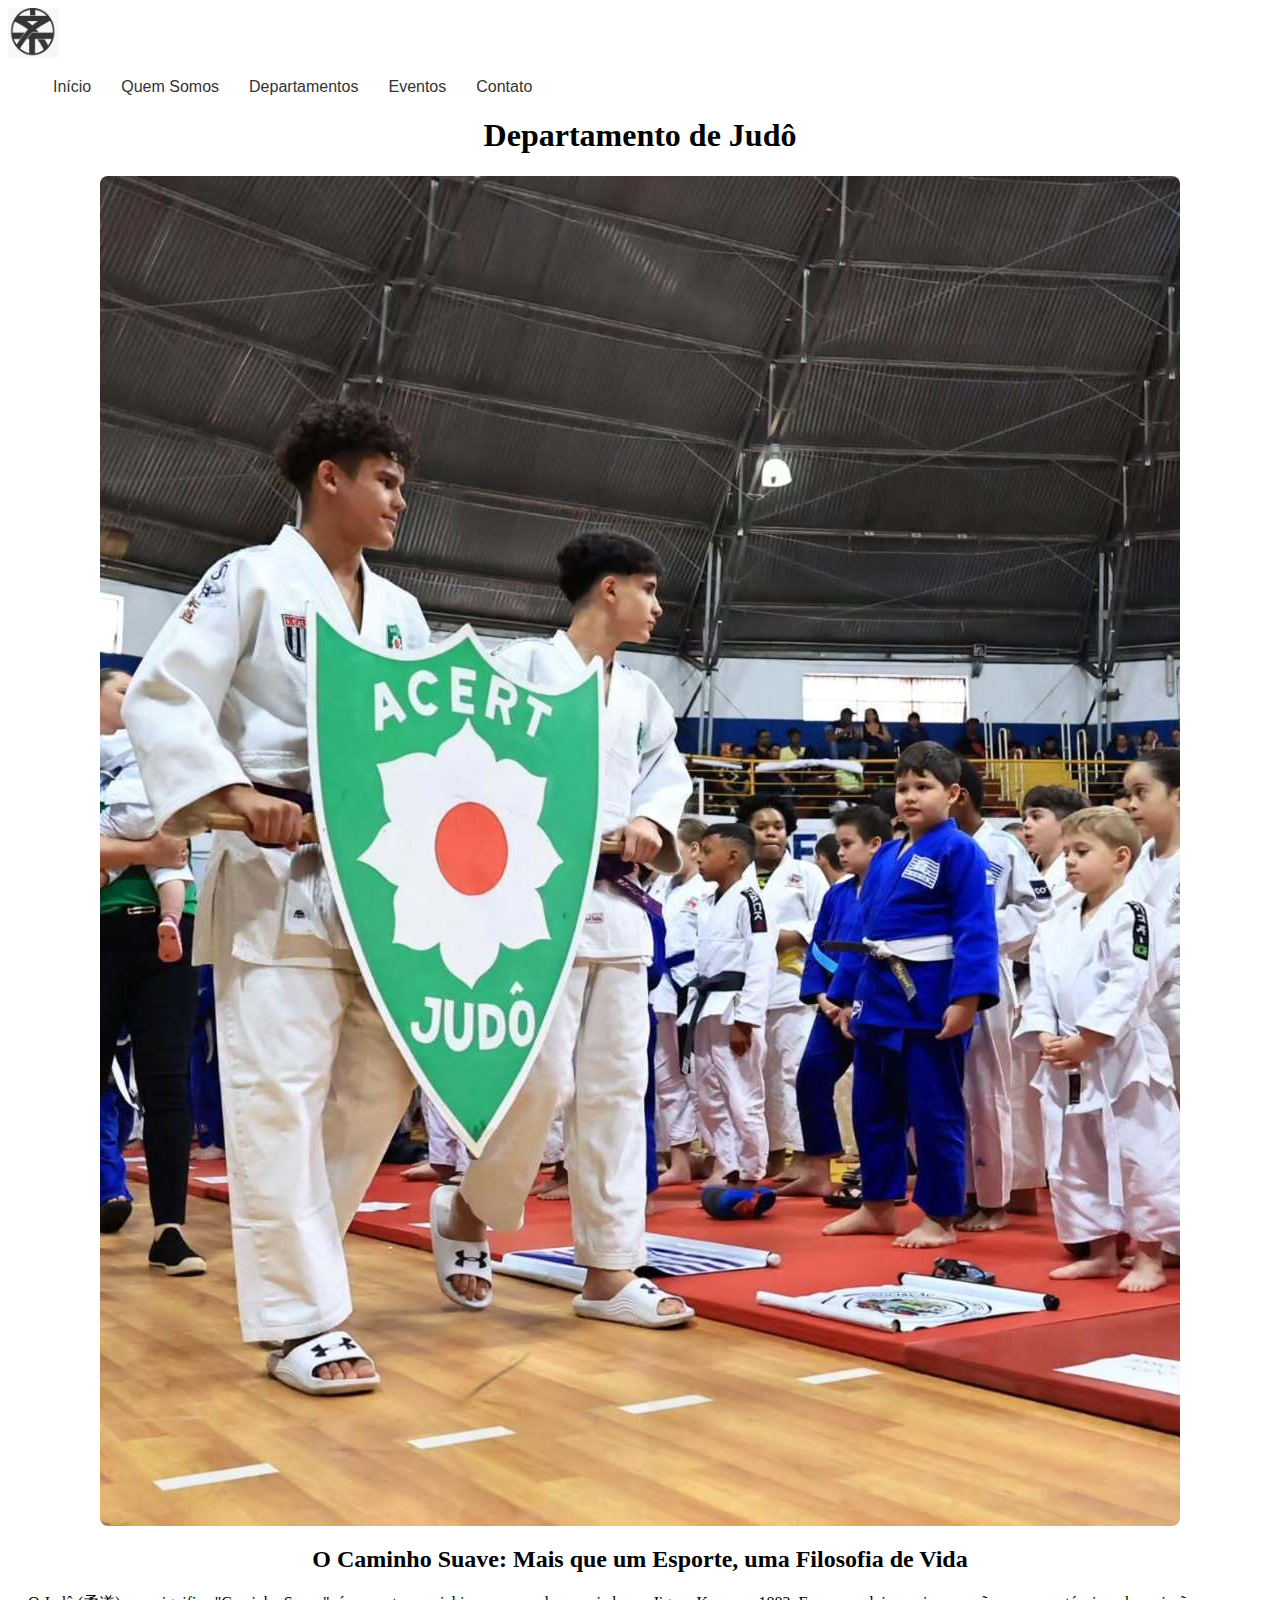
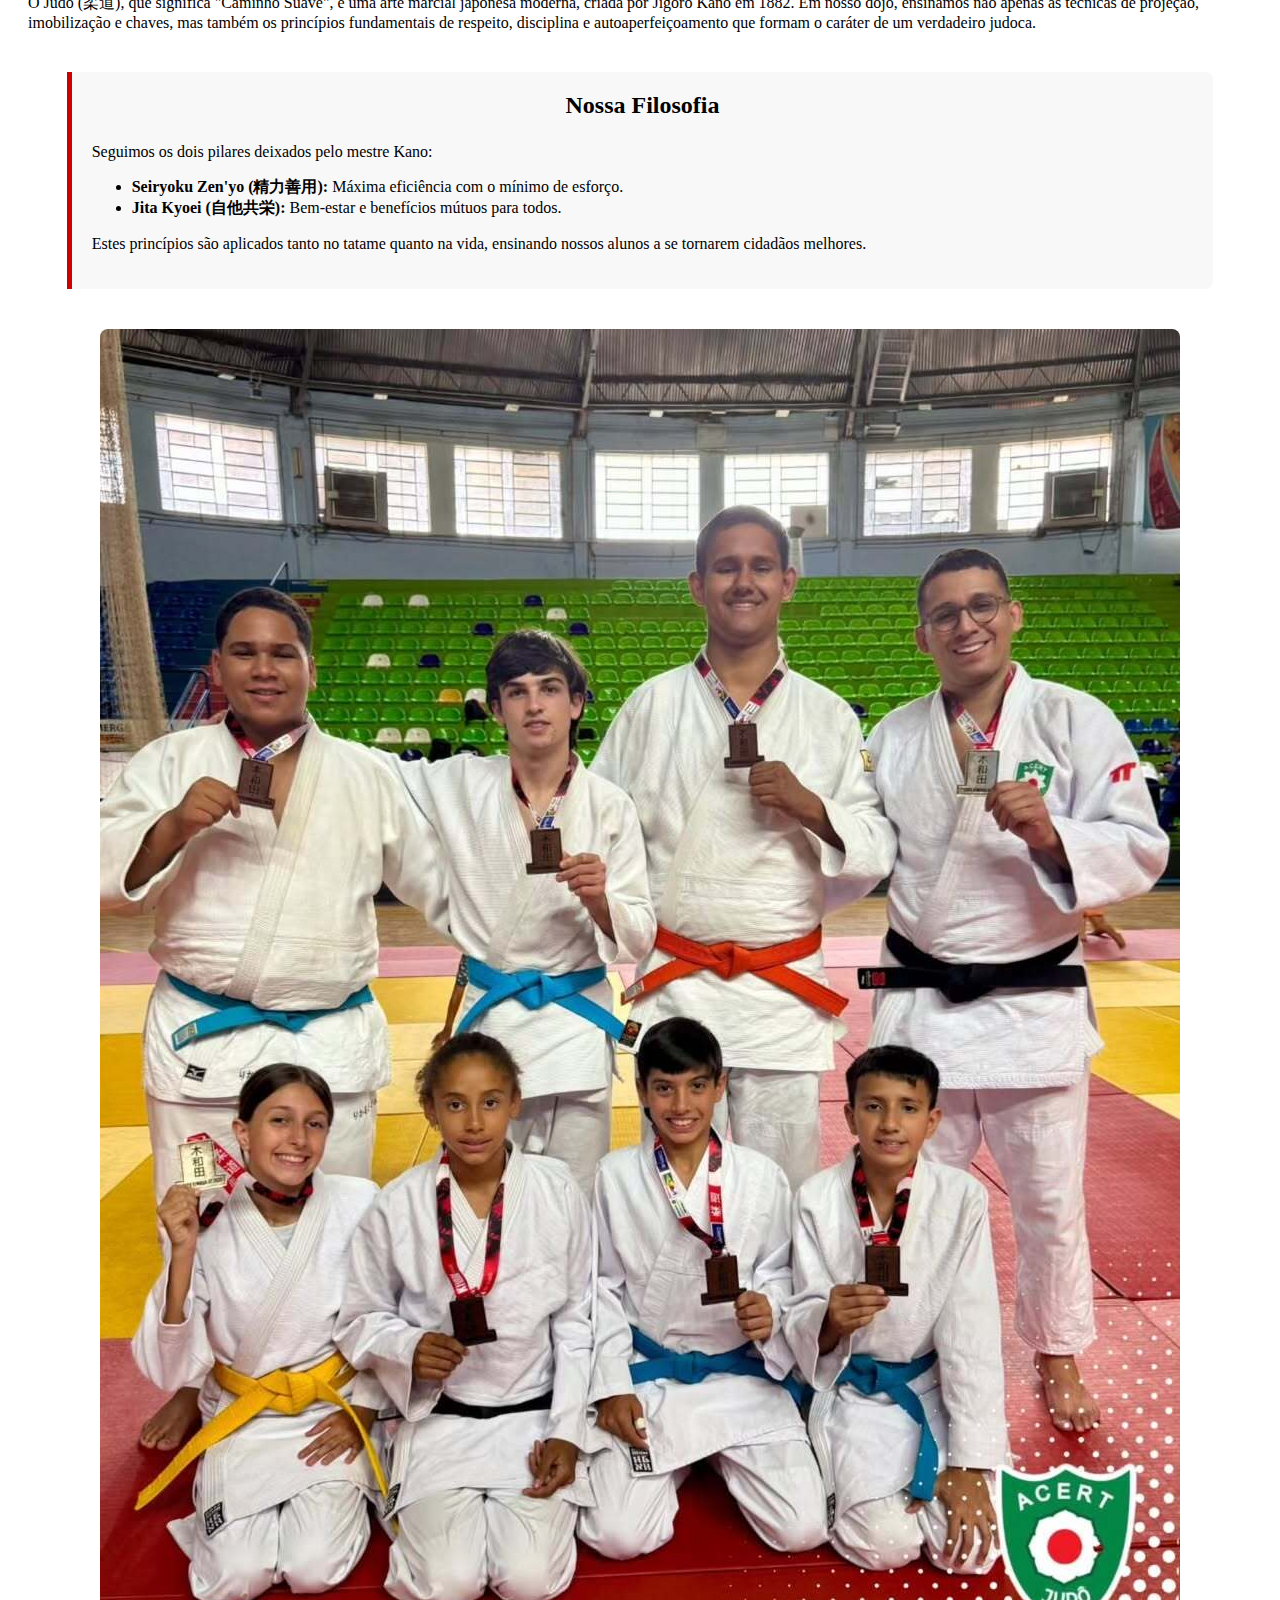
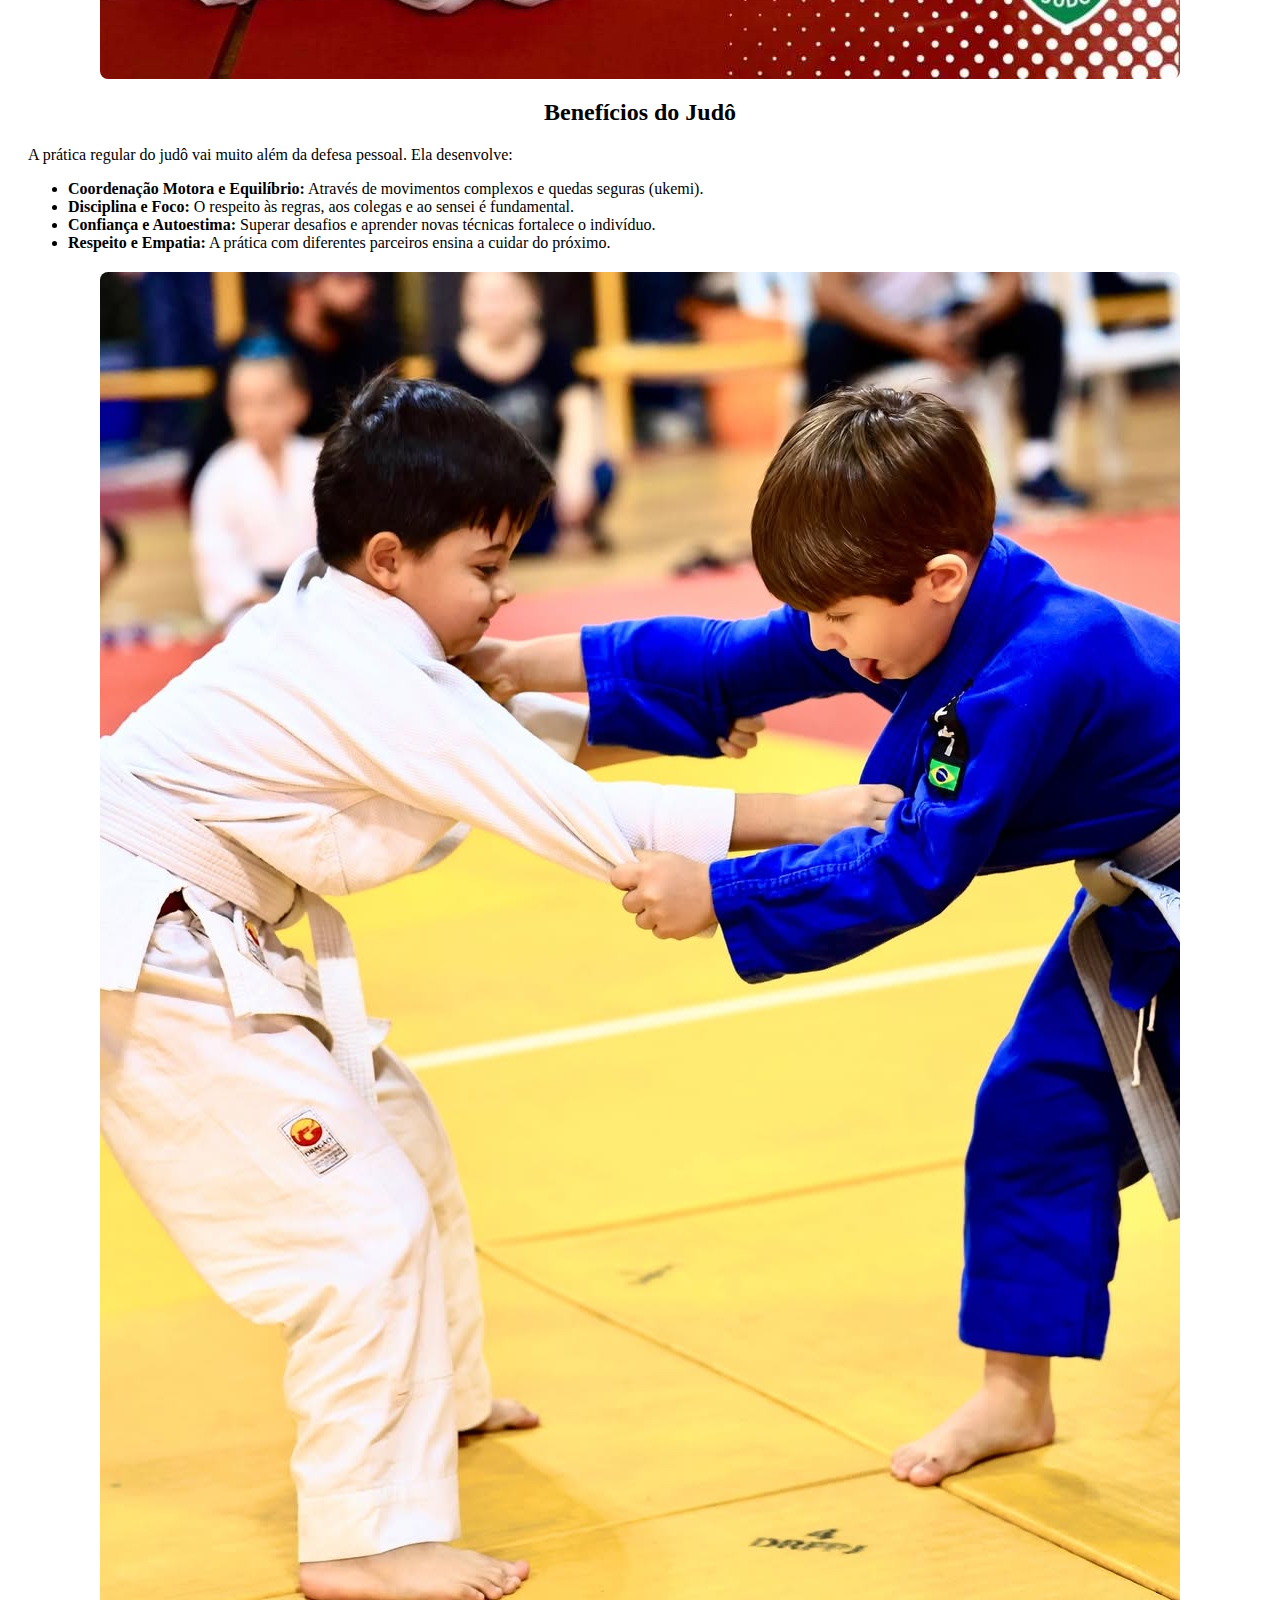
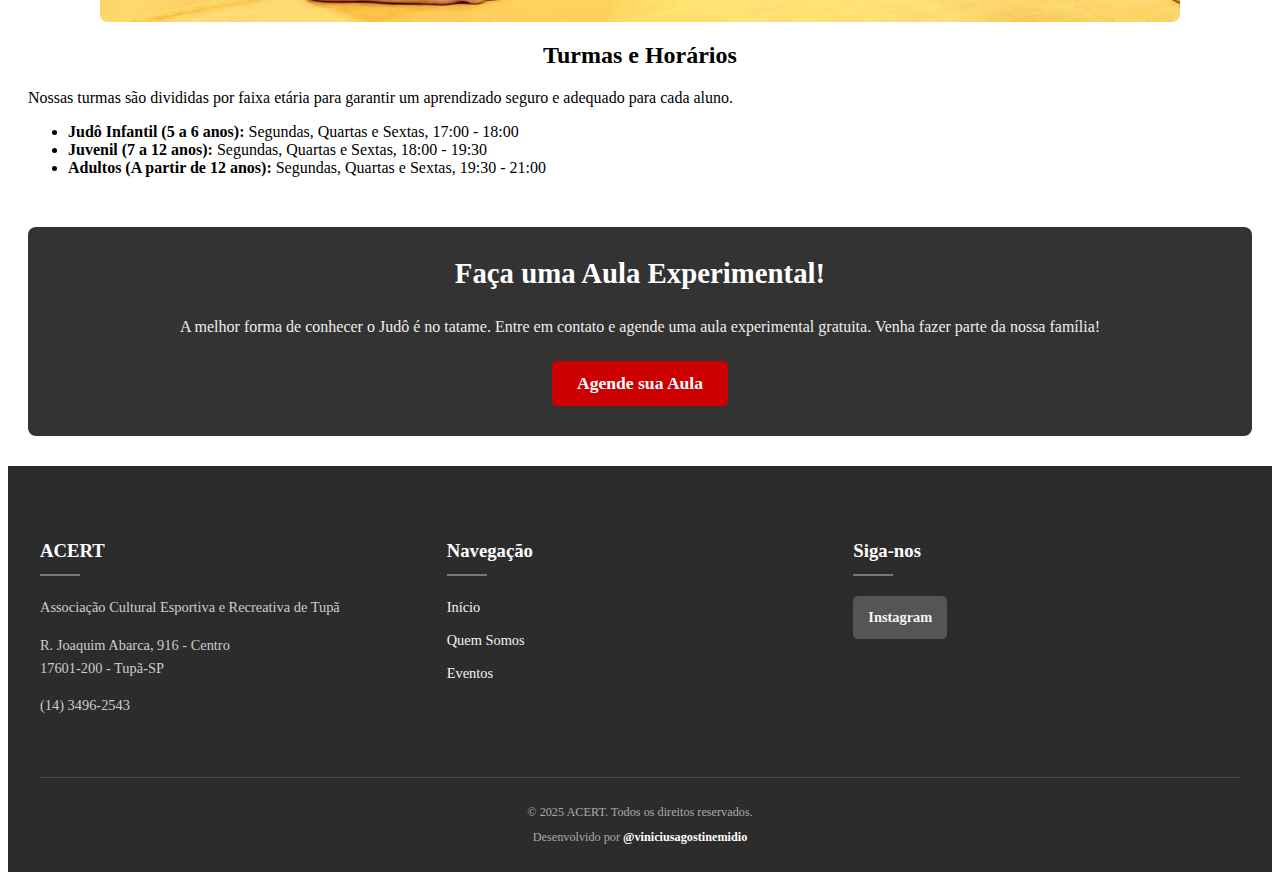
<file: judo.html>
<!DOCTYPE html>
<html lang="pt-BR">
<head>
    <meta charset="UTF-8">
    <meta name="viewport" content="width=device-width, initial-scale=1.0">
    <title>ACERT - Departamento de Judô</title>

    <link rel="stylesheet" href="css/style.css">
</head>

<body class="pagina-judo">

    <header>
        <a href="index.html" class="logo-link">
            <img src="Imagens/logodokaikan.png" alt="Logo do Kaikan" class="logo">
        </a>

        <button class="menu-hamburguer" id="menu-hamburguer">
            <span class="barra"></span>
            <span class="barra"></span>
            <span class="barra"></span>
        </button>

        <nav class="menu-principal" id="menu-principal">
            <ul>
                <li><a href="index.html">Início</a></li>
                <li><a href="index.html#quem-somos">Quem Somos</a></li>
                <li><a href="index.html#cursos">Departamentos</a></li>
                <li><a href="eventos.html">Eventos</a></li>
                <li><a href="index.html#contato">Contato</a></li>
            </ul>
        </nav>
    </header>
    
    <main>
        <div class="departamento-container">
            
            <h1 style="text-align: center;">Departamento de Judô</h1>

            <img src="Imagens/judopng.jpg" 
                 alt="Judocas do departamento de judô" 
                 class="departamento-imagem-principal" 
                 style="display: block; margin: 0 auto; max-width: 100%; height: auto; border-radius: 8px;">
            
            <div class="departamento-texto" style="margin: 0 20px;">
                
                <h2 style="text-align: center;">O Caminho Suave: Mais que um Esporte, uma Filosofia de Vida</h2>
                <p>
                    O Judô (柔道), que significa "Caminho Suave", é uma arte marcial japonesa moderna, criada por Jigoro Kano em 1882. 
                    Em nosso dojo, ensinamos não apenas as técnicas de projeção, imobilização e chaves, mas também os 
                    princípios fundamentais de respeito, disciplina e autoaperfeiçoamento que formam o caráter de um verdadeiro judoca.
                </p>

                <div class="secao-destaque">
                    <h3 style="text-align: center;">Nossa Filosofia</h3>
                    <p>Seguimos os dois pilares deixados pelo mestre Kano:</p>
                    <ul>
                        <li><strong>Seiryoku Zen'yo (精力善用):</strong> Máxima eficiência com o mínimo de esforço.</li>
                        <li><strong>Jita Kyoei (自他共栄):</strong> Bem-estar e benefícios mútuos para todos.</li>
                    </ul>
                    <p>
                        Estes princípios são aplicados tanto no tatame quanto na vida, ensinando nossos alunos a se tornarem cidadãos melhores.
                    </p>
                </div>

                <img src="Imagens/Judo3.jpg" 
                     alt="Judocas aplicando uma técnica de projeção" 
                     class="departamento-imagem-principal" 
                     style="display: block; margin: 20px auto; max-width: 100%; height: auto; border-radius: 8px;">

                <h2 style="text-align: center;">Benefícios do Judô</h2>
                <p>A prática regular do judô vai muito além da defesa pessoal. Ela desenvolve:</p>
                <ul>
                    <li><strong>Coordenação Motora e Equilíbrio:</strong> Através de movimentos complexos e quedas seguras (ukemi).</li>
                    <li><strong>Disciplina e Foco:</strong> O respeito às regras, aos colegas e ao sensei é fundamental.</li>
                    <li><strong>Confiança e Autoestima:</strong> Superar desafios e aprender novas técnicas fortalece o indivíduo.</li>
                    <li><strong>Respeito e Empatia:</strong> A prática com diferentes parceiros ensina a cuidar do próximo.</li>
                </ul>

                <img src="Imagens/judoluta.jpg" 
                     alt="Randori entre dois judocas" 
                     class="departamento-imagem-principal" 
                     style="display: block; margin: 20px auto; max-width: 100%; height: auto; border-radius: 8px;"> 

                <h2 style="text-align: center;">Turmas e Horários</h2>
                <p>
                    Nossas turmas são divididas por faixa etária para garantir um aprendizado seguro e adequado para cada aluno.
                </p>
                <ul>
                    <li><strong>Judô Infantil (5 a 6 anos):</strong> Segundas, Quartas e Sextas, 17:00 - 18:00</li>
                    <li><strong>Juvenil (7 a 12 anos):</strong> Segundas, Quartas e Sextas, 18:00 - 19:30</li>
                    <li><strong>Adultos (A partir de 12 anos):</strong> Segundas, Quartas e Sextas, 19:30 - 21:00</li>
                </ul>

                <div class="chamada-acao" style="text-align: center;">
                    <h3>Faça uma Aula Experimental!</h3>
                    <p>
                        A melhor forma de conhecer o Judô é no tatame. 
                        Entre em contato e agende uma aula experimental gratuita. 
                        Venha fazer parte da nossa família!
                    </p>
                    <a href="https://wa.me/5514997587971?text=Ol%C3%A1%2C%20Gostaria%20de%20saber%20mais%20sobre%20as%20turmas%20de%20Jud%C3%B4!" class="botao">Agende sua Aula</a>
                </div>

            </div>
        </div>
    </main>

<footer class="site-footer">
        <div class="footer-container">
            
            <div class="footer-column">
                <h4>ACERT</h4>
                <p>Associação Cultural Esportiva e Recreativa de Tupã</p>
                <p>R. Joaquim Abarca, 916 - Centro<br>17601-200 - Tupã-SP</p>
                <p>(14) 3496-2543</p>
            </div>
    
            <div class="footer-column">
                <h4>Navegação</h4>
                <ul>
                    <li><a href="index.html">Início</a></li>
                    <li><a href="quemsomos.html">Quem Somos</a></li>
                    <li><a href="eventos.html">Eventos</a></li>
                </ul>
            </div>
    
            <div class="footer-column">
                <h4>Siga-nos</h4>
                <div class="social-links">
                    <a href="https://www.instagram.com/acert.tupa/" target="_blank" rel="noopener noreferrer" class="social-link-insta">
                        Instagram
                    </a>
                </div>
            </div>
    
        </div>
        
        <div class="footer-bottom">
            <p>© 2025 ACERT. Todos os direitos reservados.</p>
            <p>Desenvolvido por <a href="https://www.instagram.com/viniciusagostinemidio" target="_blank" rel="noopener noreferrer">@viniciusagostinemidio</a></p>
        </div>
    </footer>


    <script src="js/script.js"></script>
    
</body>
</html>
</file>
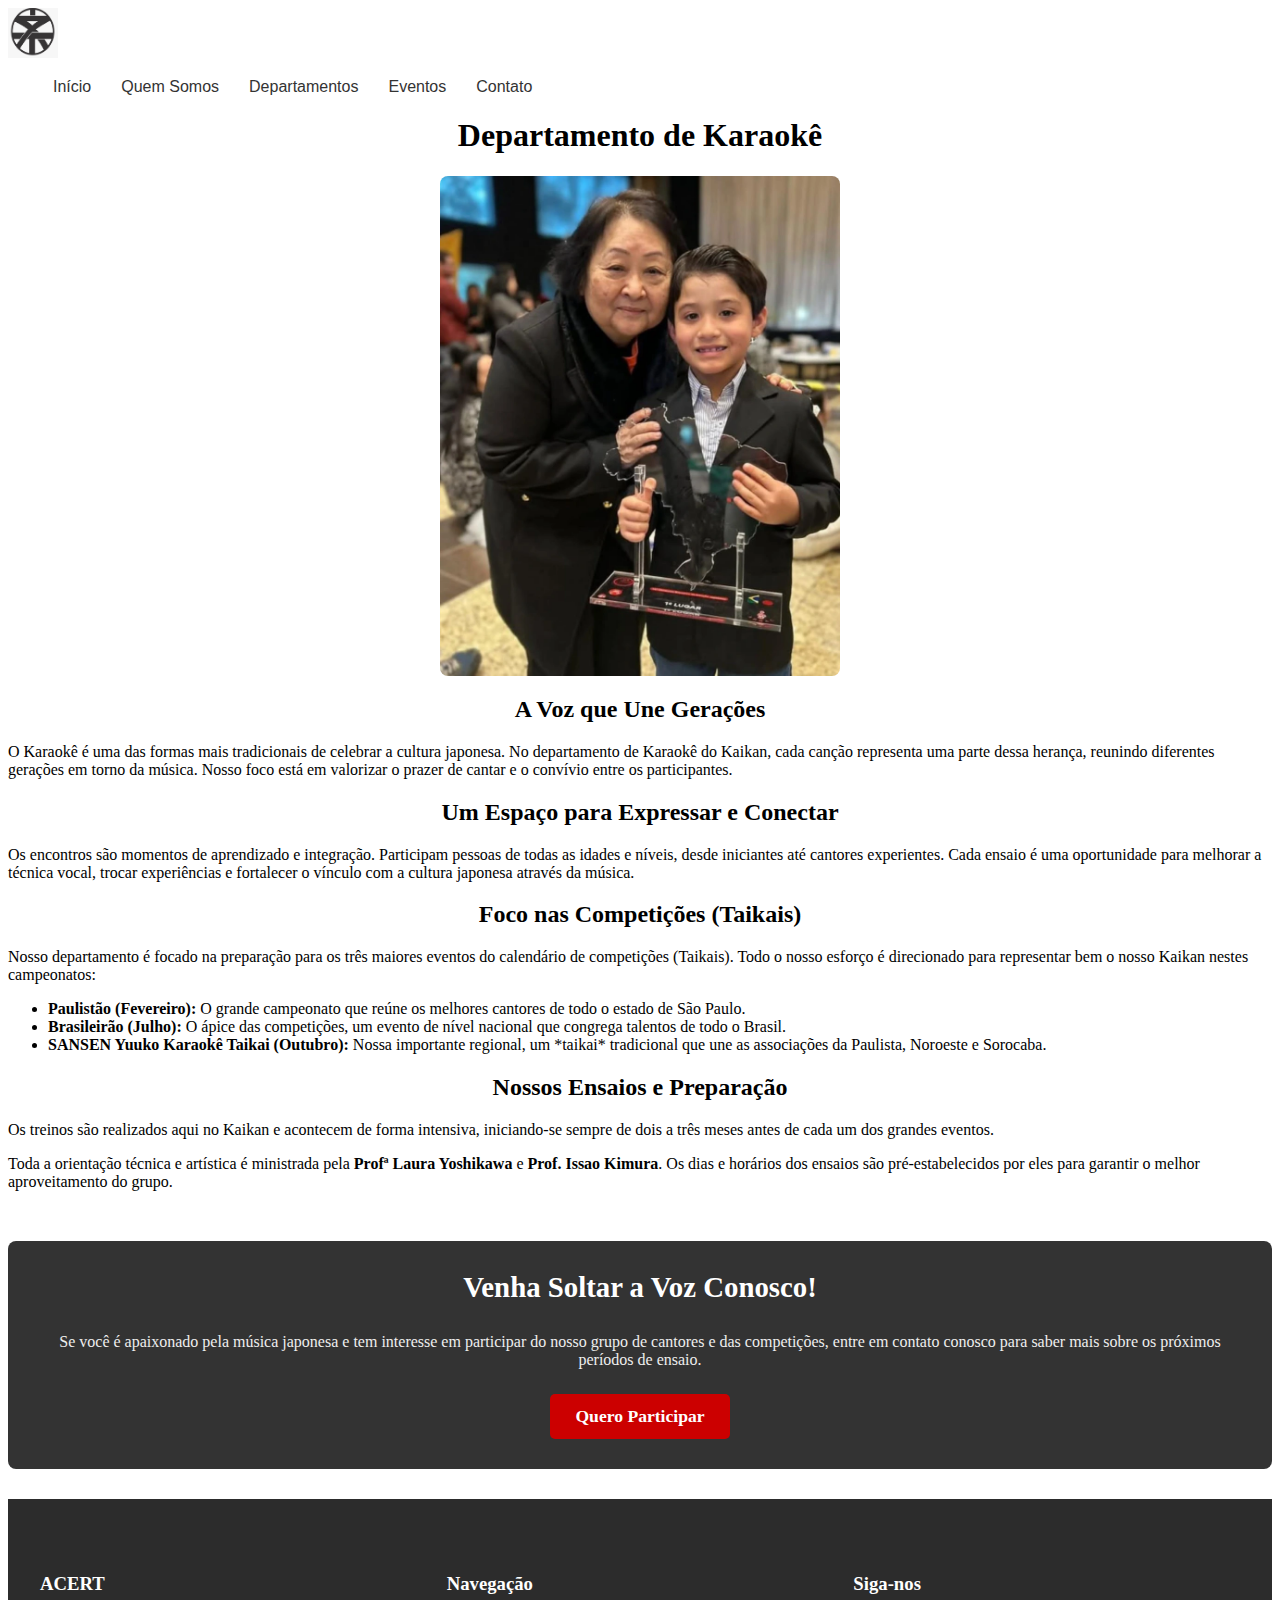
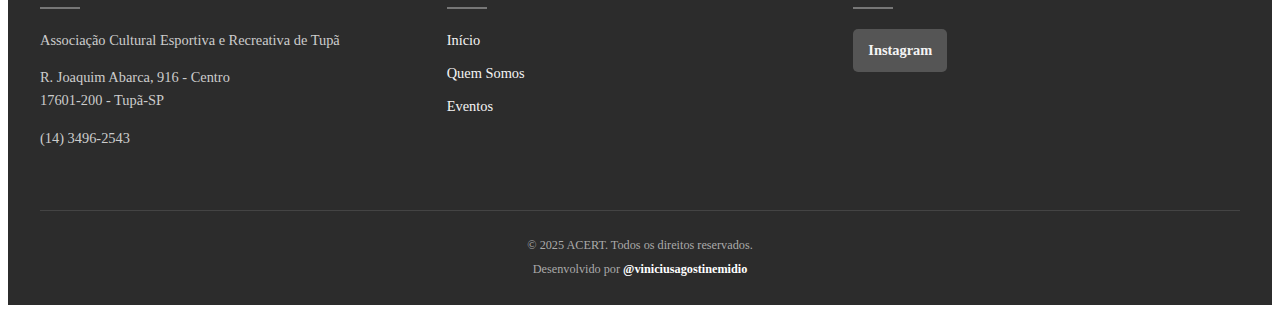
<file: karaoke.html>
<!DOCTYPE html>
<html lang="pt-BR">
<head>
    <meta charset="UTF-8">
    <meta name="viewport" content="width=device-width, initial-scale=1.0">
    <title>ACERT - Departamento de Karaoke</title>
    <link rel="stylesheet" href="css/style.css">
</head>
<body> 

<style>        /* Centralizar todos os títulos */
        h1, h2, h3 {
            text-align: center;
        }

</style>

    <header>
        <a href="index.html" class="logo-link">
            <img src="Imagens/logodokaikan.png" alt="Logo do Kaikan" class="logo">
        </a>
        <button class="menu-hamburguer" id="menu-hamburguer">
            <span class="barra"></span>
            <span class="barra"></span>
            <span class="barra"></span>
        </button>
        <nav class="menu-principal" id="menu-principal">
            <ul>
                <li><a href="index.html">Início</a></li>
                <li><a href="index.html#quem-somos">Quem Somos</a></li>
                <li><a href="index.html#cursos">Departamentos</a></li>
                <li><a href="eventos.html">Eventos</a></li>
                <li><a href="index.html#contato">Contato</a></li>
            </ul>
        </nav>
    </header>
    

<main>
    <div class="departamento-container">
        <h1>Departamento de Karaokê</h1>
        
        <img src="Imagens/karaokeheader.webp" 
             alt="Troféu de Karaokê" 
             class="departamento-imagem-principal" 
             style="display: block; margin: 0 auto; max-width: 100%; height: auto; border-radius: 8px; width: 400px;">
        
        <div class="departamento-texto">
            
    <h2>A Voz que Une Gerações</h2>
    <p>
        O Karaokê é uma das formas mais tradicionais de celebrar a cultura japonesa. 
        No departamento de Karaokê do Kaikan, cada canção representa uma parte dessa herança, 
        reunindo diferentes gerações em torno da música. 
        Nosso foco está em valorizar o prazer de cantar e o convívio entre os participantes.
    </p>

    <h2>Um Espaço para Expressar e Conectar</h2>
    <p>
        Os encontros são momentos de aprendizado e integração. 
        Participam pessoas de todas as idades e níveis, desde iniciantes até cantores experientes. 
        Cada ensaio é uma oportunidade para melhorar a técnica vocal, trocar experiências 
        e fortalecer o vínculo com a cultura japonesa através da música.
    </p>

            <h2>Foco nas Competições (Taikais)</h2>
            <p>
                Nosso departamento é focado na preparação para os três maiores 
                eventos do calendário de competições (Taikais). Todo o nosso esforço é direcionado 
                para representar bem o nosso Kaikan nestes campeonatos:
            </p>
            
            <ul>
                <li>
                    <strong>Paulistão (Fevereiro):</strong> O grande campeonato que reúne os 
                    melhores cantores de todo o estado de São Paulo.
                </li>
                <li>
                    <strong>Brasileirão (Julho):</strong> O ápice das competições, um evento de 
                    nível nacional que congrega talentos de todo o Brasil.
                </li>
                <li>
                    <strong>SANSEN Yuuko Karaokê Taikai (Outubro):</strong> Nossa importante 
                    regional, um *taikai* tradicional que une as associações da Paulista, 
                    Noroeste e Sorocaba.
                </li>
            </ul>

            <h2>Nossos Ensaios e Preparação</h2>
            <p>
                Os treinos são realizados aqui no Kaikan e acontecem de forma intensiva, 
                iniciando-se sempre de dois a três meses antes de cada um dos grandes eventos.
            </p>
            <p>
                Toda a orientação técnica e artística é ministrada pela 
                <strong>Profª Laura Yoshikawa</strong> e <strong>Prof. Issao Kimura</strong>. 
                Os dias e horários dos ensaios são pré-estabelecidos por eles para garantir 
                o melhor aproveitamento do grupo.
            </p>
        
            <div class="chamada-acao">
                <h3>Venha Soltar a Voz Conosco!</h3>
                <p>
                    Se você é apaixonado pela música japonesa e tem interesse em 
                    participar do nosso grupo de cantores e das competições, 
                    entre em contato conosco para saber mais sobre os próximos 
                    períodos de ensaio.
                </p>
                <a href="index.html#contato" class="botao">Quero Participar</a>
            </div>
        </div>
    </div>
</main>

<footer class="site-footer">
        <div class="footer-container">
            
            <div class="footer-column">
                <h4>ACERT</h4>
                <p>Associação Cultural Esportiva e Recreativa de Tupã</p>
                <p>R. Joaquim Abarca, 916 - Centro<br>17601-200 - Tupã-SP</p>
                <p>(14) 3496-2543</p>
            </div>
    
            <div class="footer-column">
                <h4>Navegação</h4>
                <ul>
                    <li><a href="index.html">Início</a></li>
                    <li><a href="quemsomos.html">Quem Somos</a></li>
                    <li><a href="eventos.html">Eventos</a></li>
                </ul>
            </div>
    
            <div class="footer-column">
                <h4>Siga-nos</h4>
                <div class="social-links">
                    <a href="https://www.instagram.com/acert.tupa/" target="_blank" rel="noopener noreferrer" class="social-link-insta">
                        Instagram
                    </a>
                </div>
            </div>
    
        </div>
        
        <div class="footer-bottom">
            <p>© 2025 ACERT. Todos os direitos reservados.</p>
            <p>Desenvolvido por <a href="https://www.instagram.com/viniciusagostinemidio" target="_blank" rel="noopener noreferrer">@viniciusagostinemidio</a></p>
        </div>
    </footer>


<script src="js/script.js"></script>

</body>
</html>
</file>
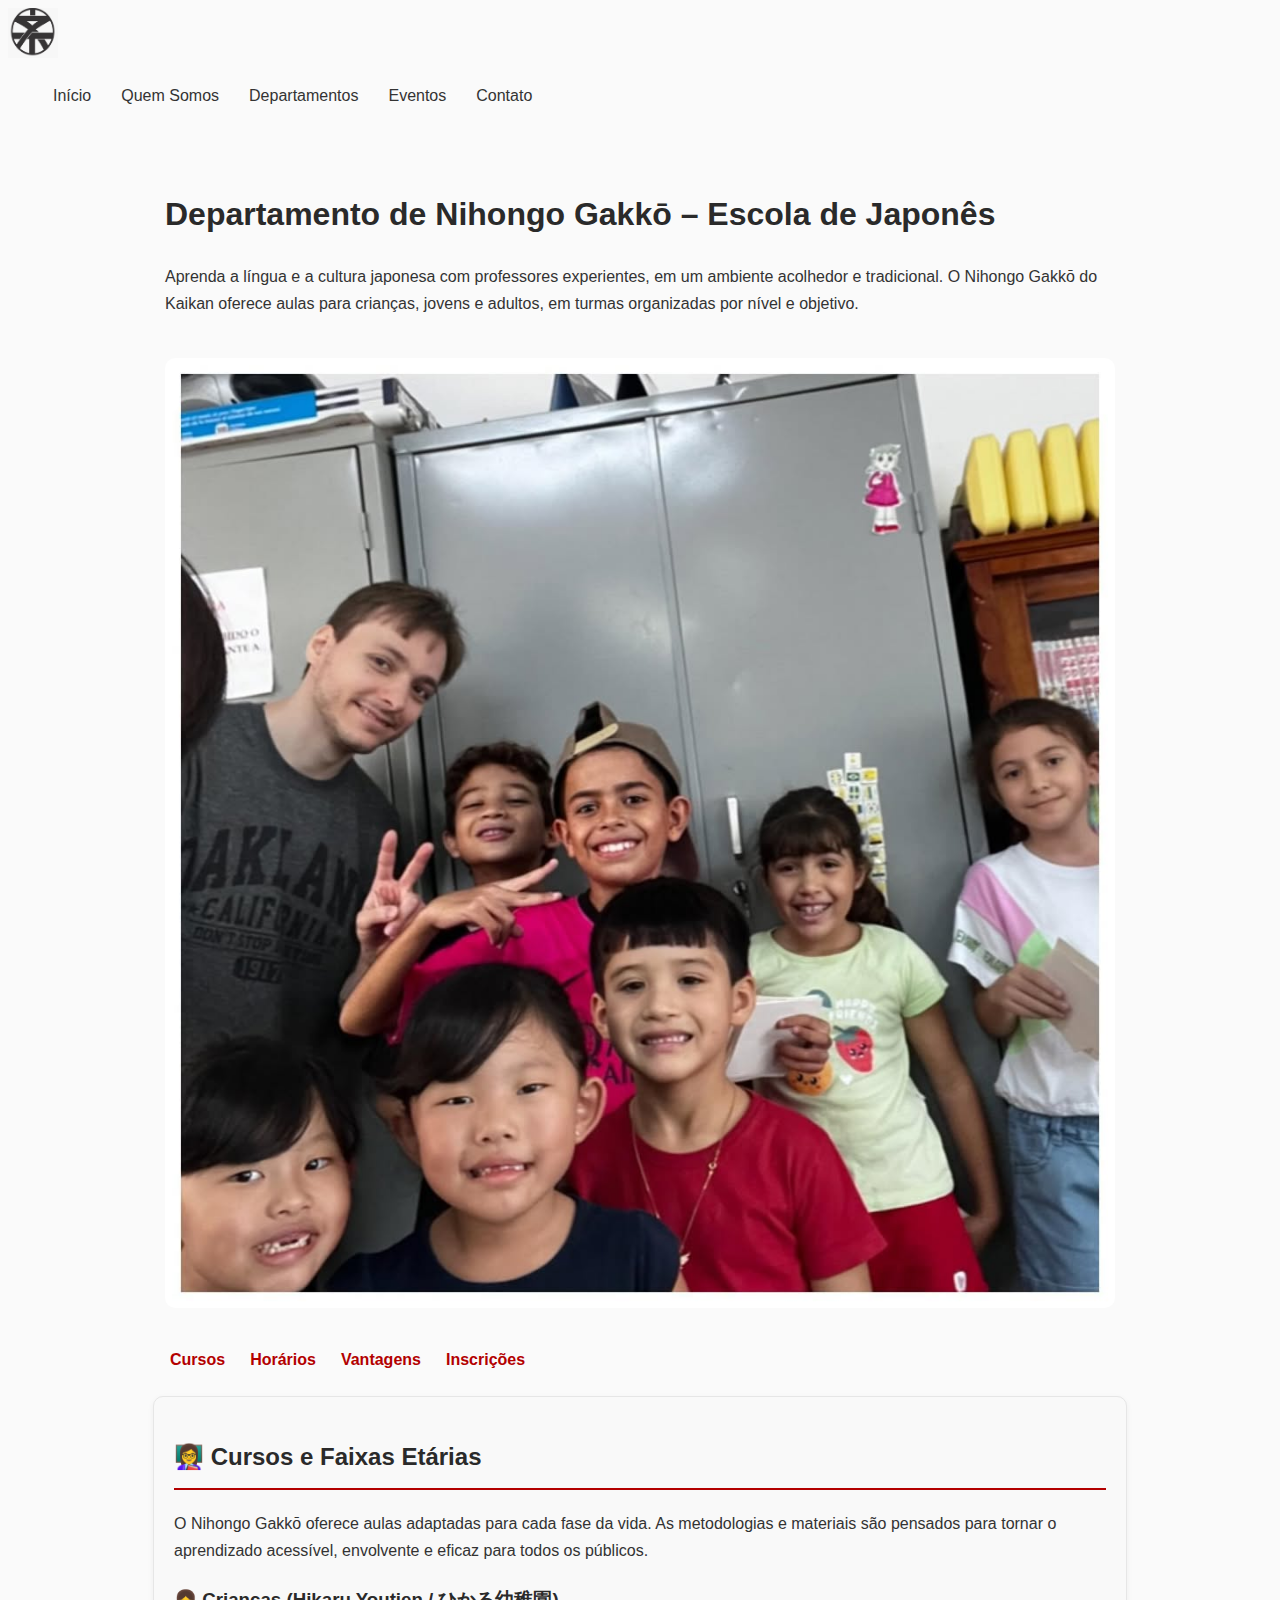
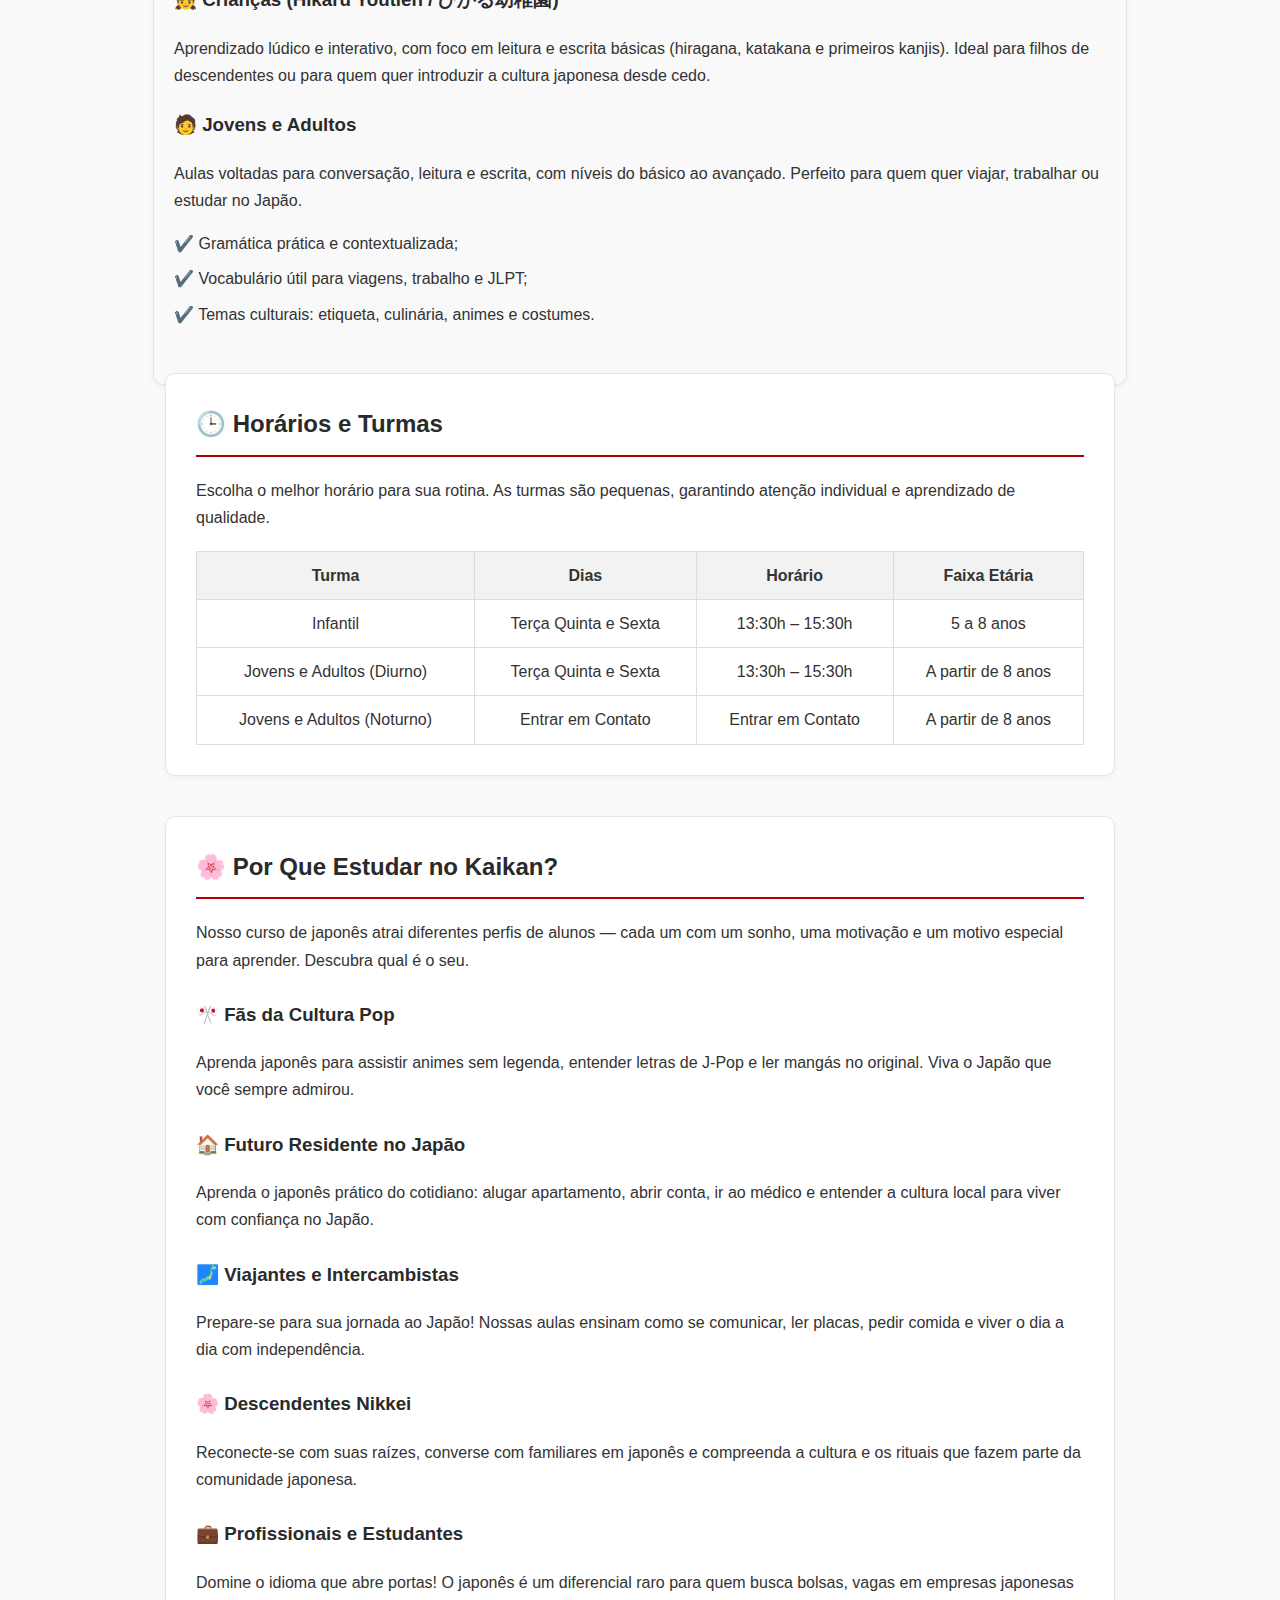
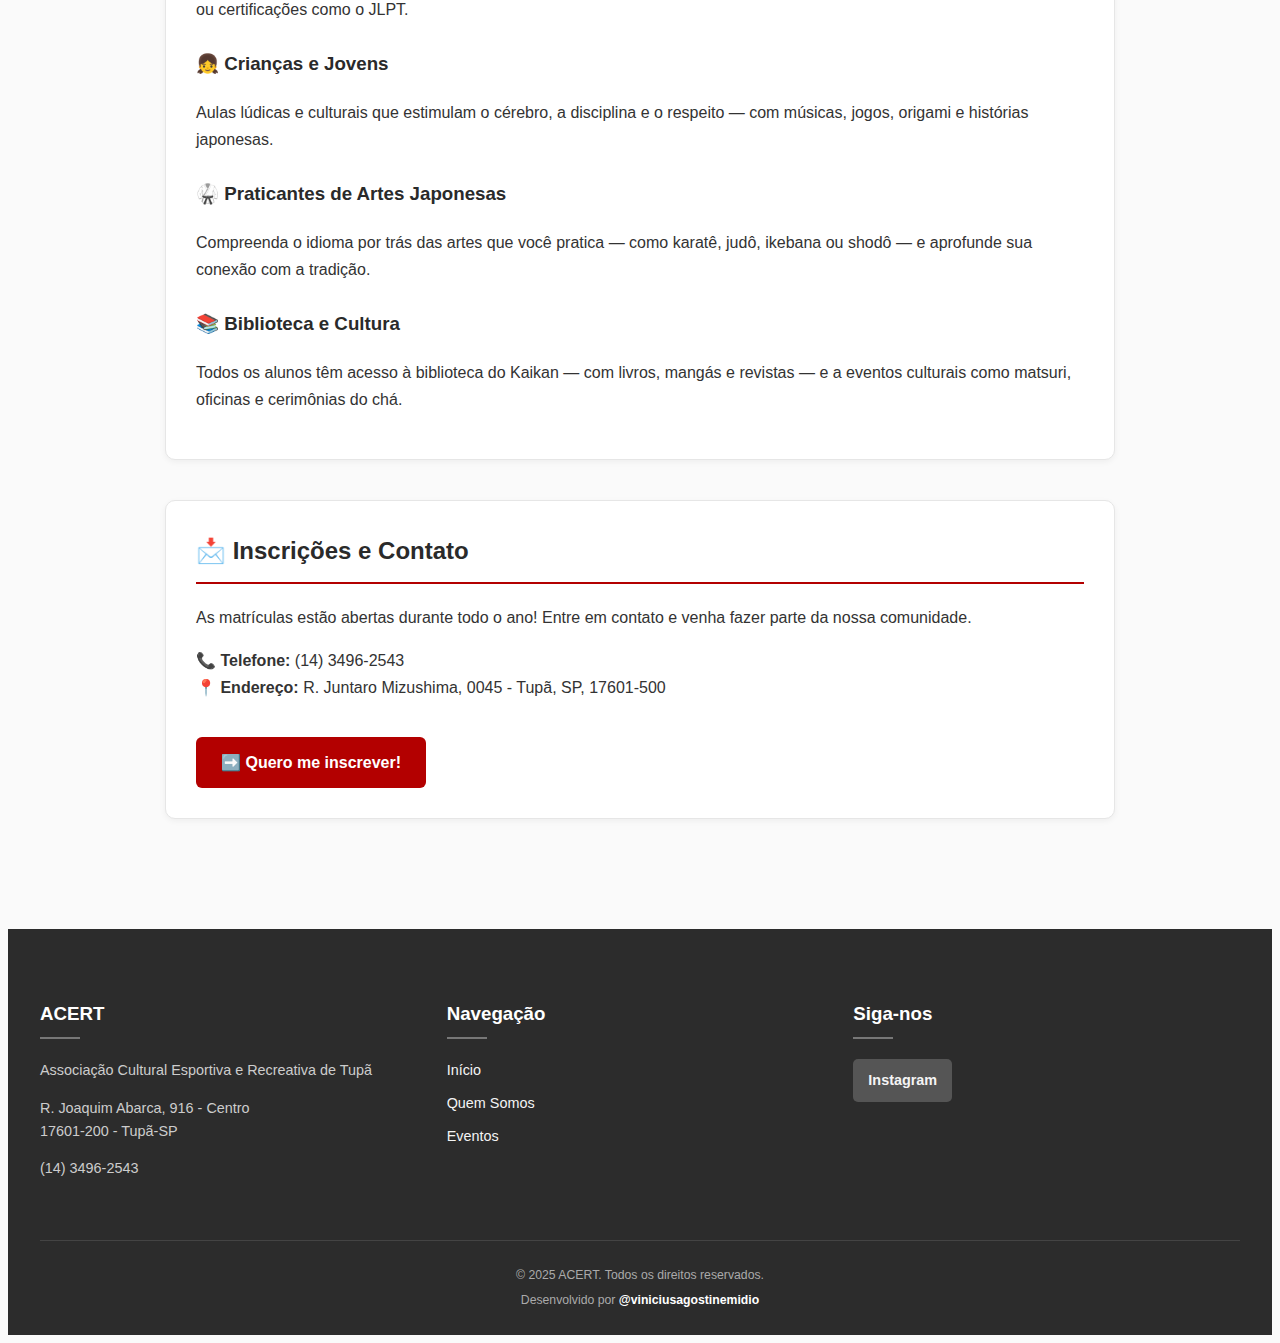
<file: linguajaponesa.html>
<!DOCTYPE html>
<html lang="pt-BR">
<head>
    <meta charset="UTF-8">
    <meta name="viewport" content="width=device-width, initial-scale=1.0">
    <title>Kaikan da Cidade - Nihongo Gakkō (Escola de Japonês)</title>
    <link rel="stylesheet" href="css/style.css">
    <style>
        /* Estilos básicos (pode mover para style.css depois) */
        body { font-family: "Noto Sans JP", sans-serif; line-height: 1.7; color: #333; background-color: #fafafa; }
        .departamento-container { max-width: 950px; margin: 0 auto; padding: 40px 20px; }
        .departamento-secao { background-color: #fff; border: 1px solid #e6e6e6; border-radius: 10px; padding: 30px; margin-bottom: 40px; box-shadow: 0 2px 6px rgba(0,0,0,0.05); }
        h1, h2, h3 { color: #2a2a2a; }
        h2 { border-bottom: 2px solid #b30000; padding-bottom: 10px; margin-top: 0; }
        h3 { margin-top: 20px; }
        .menu-departamento { display: flex; flex-wrap: wrap; gap: 15px; margin-bottom: 30px; }
        .menu-departamento a { text-decoration: none; color: #b30000; font-weight: 600; transition: 0.3s; }
        .menu-departamento a:hover { color: #800000; text-decoration: underline; }
        .lista-beneficios { list-style: none; padding-left: 0; }
        .lista-beneficios li { margin-bottom: 8px; }
        table { width: 100%; border-collapse: collapse; margin-top: 20px; }
        th, td { border: 1px solid #ddd; padding: 10px; text-align: center; }
        th { background-color: #f2f2f2; }
        .vantagens-artigo { margin-top: 25px; }
        .cta-button { display: inline-block; margin-top: 20px; background-color: #b30000; color: #fff; padding: 12px 25px; border-radius: 6px; text-decoration: none; font-weight: bold; transition: 0.3s; }
        .cta-button:hover { background-color: #8b0000; }
    </style>
</head>

<body>
    <!-- Cabeçalho padrão do site -->
    <header>
        <a href="index.html" class="logo-link">
            <img src="Imagens/logodokaikan.png" alt="Logo do Kaikan" class="logo">
        </a>
        <button class="menu-hamburguer" id="menu-hamburguer">
            <span class="barra"></span>
            <span class="barra"></span>
            <span class="barra"></span>
        </button>
        <nav class="menu-principal" id="menu-principal">
            <ul>
                <li><a href="index.html">Início</a></li>
                <li><a href="index.html#quem-somos">Quem Somos</a></li>
                <li><a href="index.html#cursos">Departamentos</a></li>
                <li><a href="eventos.html">Eventos</a></li>
                <li><a href="index.html#contato">Contato</a></li>
            </ul>
        </nav>
    </header>

    <main>
        <div class="departamento-container">
            <h1>Departamento de Nihongo Gakkō – Escola de Japonês</h1>
            <p>Aprenda a língua e a cultura japonesa com professores experientes, em um ambiente acolhedor e tradicional. O Nihongo Gakkō do Kaikan oferece aulas para crianças, jovens e adultos, em turmas organizadas por nível e objetivo.</p>
            
            <img src="Imagens/gakko1.jpg" alt="Alunos na aula de japonês" style="width:100%; border-radius: 10px; margin: 25px 0;">

            <!-- Menu interno de navegação -->
            <nav class="menu-departamento">
                <a href="#cursos">Cursos</a>
                <a href="#horarios">Horários</a>
                <a href="#vantagens">Vantagens</a>
                <a href="#inscricoes">Inscrições</a>
            </nav>

            <!-- Apresentação das turmas -->
            <section id="cursos" class="departamento-secao">
                <h2>👩‍🏫 Cursos e Faixas Etárias</h2>
                <p>O Nihongo Gakkō oferece aulas adaptadas para cada fase da vida. As metodologias e materiais são pensados para tornar o aprendizado acessível, envolvente e eficaz para todos os públicos.</p>

                <article>
                    <h3>👧 Crianças (Hikaru Youtien / ひかる幼稚園)</h3>
                    <p>Aprendizado lúdico e interativo, com foco em leitura e escrita básicas (hiragana, katakana e primeiros kanjis). Ideal para filhos de descendentes ou para quem quer introduzir a cultura japonesa desde cedo.</p>
                </article>

                <article>
                    <h3>🧑 Jovens e Adultos</h3>
                    <p>Aulas voltadas para conversação, leitura e escrita, com níveis do básico ao avançado. Perfeito para quem quer viajar, trabalhar ou estudar no Japão.</p>
                    <ul class="lista-beneficios">
                        <li>✔️ Gramática prática e contextualizada;</li>
                        <li>✔️ Vocabulário útil para viagens, trabalho e JLPT;</li>
                        <li>✔️ Temas culturais: etiqueta, culinária, animes e costumes.</li>
                    </ul>
                </article>
            </section>

            <!-- Tabela de horários -->
            <section id="horarios" class="departamento-secao">
                <h2>🕒 Horários e Turmas</h2>
                <p>Escolha o melhor horário para sua rotina. As turmas são pequenas, garantindo atenção individual e aprendizado de qualidade.</p>

                <table>
                    <tr>
                        <th>Turma</th>
                        <th>Dias</th>
                        <th>Horário</th>
                        <th>Faixa Etária</th>
                    </tr>
                    <tr>
                        <td>Infantil</td>
                        <td>Terça Quinta e Sexta</td>
                        <td>13:30h – 15:30h</td>
                        <td>5 a 8 anos</td>
                    </tr>
                    <tr>
                        <td>Jovens e Adultos (Diurno)</td>
                        <td>Terça Quinta e Sexta</td>
                        <td>13:30h – 15:30h</td>
                        <td>A partir de 8 anos</td>
                    </tr>
                    <tr>
                        <td>Jovens e Adultos (Noturno)</td>
                        <td>Entrar em Contato</td>
                        <td>Entrar em Contato</td>
                        <td>A partir de 8 anos</td>
                    </tr>
                </table>
            </section>

            <!-- Benefícios e diferenciais -->
           <!-- <section id="vantagens" class="departamento-secao">
                <h2>🌸 Por Que Estudar no Kaikan?</h2>
                <p>Estudar japonês no Kaikan é mais do que aprender uma língua: é viver uma experiência cultural completa.</p>

                <article class="vantagens-artigo">
                    <h3>✍️ Aprenda a Ler e Escrever em Japonês</h3>
                    <p>Você aprenderá hiragana (ひらがな), katakana (カタカナ) e kanji (漢字) de forma gradual e prática — conquistando autonomia para ler mangás, livros e placas japonesas.</p>
                </article>

                <article class="vantagens-artigo">
                    <h3>🗾 Prepare-se para o Japão</h3>
                    <p>Ideal para quem sonha em viajar, estudar ou trabalhar no Japão. As aulas incluem diálogos e situações cotidianas para facilitar sua adaptação.</p>
                </article>

                <article class="vantagens-artigo">
                    <h3>📚 Acesso à Biblioteca e Cultura Japonesa</h3>
                    <p>O aluno tem acesso à biblioteca do Kaikan, com livros, mangás e revistas em japonês e português, além de eventos como festivais, oficinas e cerimônias culturais.</p>
                </article>

                <article class="vantagens-artigo">
                    <h3>💬 Foco na Conversação</h3>
                    <p>Durante as aulas, os alunos participam de simulações de diálogos e atividades práticas que estimulam a fluência e a confiança ao falar.</p>
                </article>
            </section>!--> 

            <!-- Benefícios e Públicos -->


<section id="vantagens" class="departamento-secao">
    <h2>🌸 Por Que Estudar no Kaikan?</h2>
    <p>Nosso curso de japonês atrai diferentes perfis de alunos — cada um com um sonho, uma motivação e um motivo especial para aprender. Descubra qual é o seu.</p>

    <div class="vantagens-container">

        <article class="vantagens-artigo">
            <h3>🎌 Fãs da Cultura Pop</h3>
            <p>Aprenda japonês para assistir animes sem legenda, entender letras de J-Pop e ler mangás no original. Viva o Japão que você sempre admirou.</p>
        </article>

        <article class="vantagens-artigo">
            <h3>🏠 Futuro Residente no Japão</h3>
            <p>Aprenda o japonês prático do cotidiano: alugar apartamento, abrir conta, ir ao médico e entender a cultura local para viver com confiança no Japão.</p>
        </article>

        <article class="vantagens-artigo">
            <h3>🗾 Viajantes e Intercambistas</h3>
            <p>Prepare-se para sua jornada ao Japão! Nossas aulas ensinam como se comunicar, ler placas, pedir comida e viver o dia a dia com independência.</p>
        </article>

        <article class="vantagens-artigo">
            <h3>🌸 Descendentes Nikkei</h3>
            <p>Reconecte-se com suas raízes, converse com familiares em japonês e compreenda a cultura e os rituais que fazem parte da comunidade japonesa.</p>
        </article>

        <article class="vantagens-artigo">
            <h3>💼 Profissionais e Estudantes</h3>
            <p>Domine o idioma que abre portas! O japonês é um diferencial raro para quem busca bolsas, vagas em empresas japonesas ou certificações como o JLPT.</p>
        </article>

        <article class="vantagens-artigo">
            <h3>👧 Crianças e Jovens</h3>
            <p>Aulas lúdicas e culturais que estimulam o cérebro, a disciplina e o respeito — com músicas, jogos, origami e histórias japonesas.</p>
        </article>

        <article class="vantagens-artigo">
            <h3>🥋 Praticantes de Artes Japonesas</h3>
            <p>Compreenda o idioma por trás das artes que você pratica — como karatê, judô, ikebana ou shodô — e aprofunde sua conexão com a tradição.</p>
        </article>

        <article class="vantagens-artigo">
            <h3>📚 Biblioteca e Cultura</h3>
            <p>Todos os alunos têm acesso à biblioteca do Kaikan — com livros, mangás e revistas — e a eventos culturais como matsuri, oficinas e cerimônias do chá.</p>
        </article>

    </div>
</section>


            <!-- Seção de inscrições -->
            <section id="inscricoes" class="departamento-secao">
                <h2>📩 Inscrições e Contato</h2>
                <p>As matrículas estão abertas durante todo o ano! Entre em contato e venha fazer parte da nossa comunidade.</p>

                <p><strong>📞 Telefone:</strong> (14) 3496-2543<br>
                   <strong>📍 Endereço:</strong> R. Juntaro Mizushima, 0045 - Tupã, SP, 17601-500</p>

                <a href="https://wa.me/5514996937898?text=Ol%C3%A1%2C%20Gostaria%20de%20saber%20mais%20sobre%20as%20turmas%20de%20Lingua%20Japon%C3%AAsa!" class="cta-button">➡️ Quero me inscrever!</a>
            </section>
        </div>
    </main>

<footer class="site-footer">
        <div class="footer-container">
            
            <div class="footer-column">
                <h4>ACERT</h4>
                <p>Associação Cultural Esportiva e Recreativa de Tupã</p>
                <p>R. Joaquim Abarca, 916 - Centro<br>17601-200 - Tupã-SP</p>
                <p>(14) 3496-2543</p>
            </div>
    
            <div class="footer-column">
                <h4>Navegação</h4>
                <ul>
                    <li><a href="index.html">Início</a></li>
                    <li><a href="quemsomos.html">Quem Somos</a></li>
                    <li><a href="eventos.html">Eventos</a></li>
                </ul>
            </div>
    
            <div class="footer-column">
                <h4>Siga-nos</h4>
                <div class="social-links">
                    <a href="https://www.instagram.com/acert.tupa/" target="_blank" rel="noopener noreferrer" class="social-link-insta">
                        Instagram
                    </a>
                </div>
            </div>
    
        </div>
        
        <div class="footer-bottom">
            <p>© 2025 ACERT. Todos os direitos reservados.</p>
            <p>Desenvolvido por <a href="https://www.instagram.com/viniciusagostinemidio" target="_blank" rel="noopener noreferrer">@viniciusagostinemidio</a></p>
        </div>
    </footer>


    <script src="js/script.js"></script>
</body>
</html>
</file>
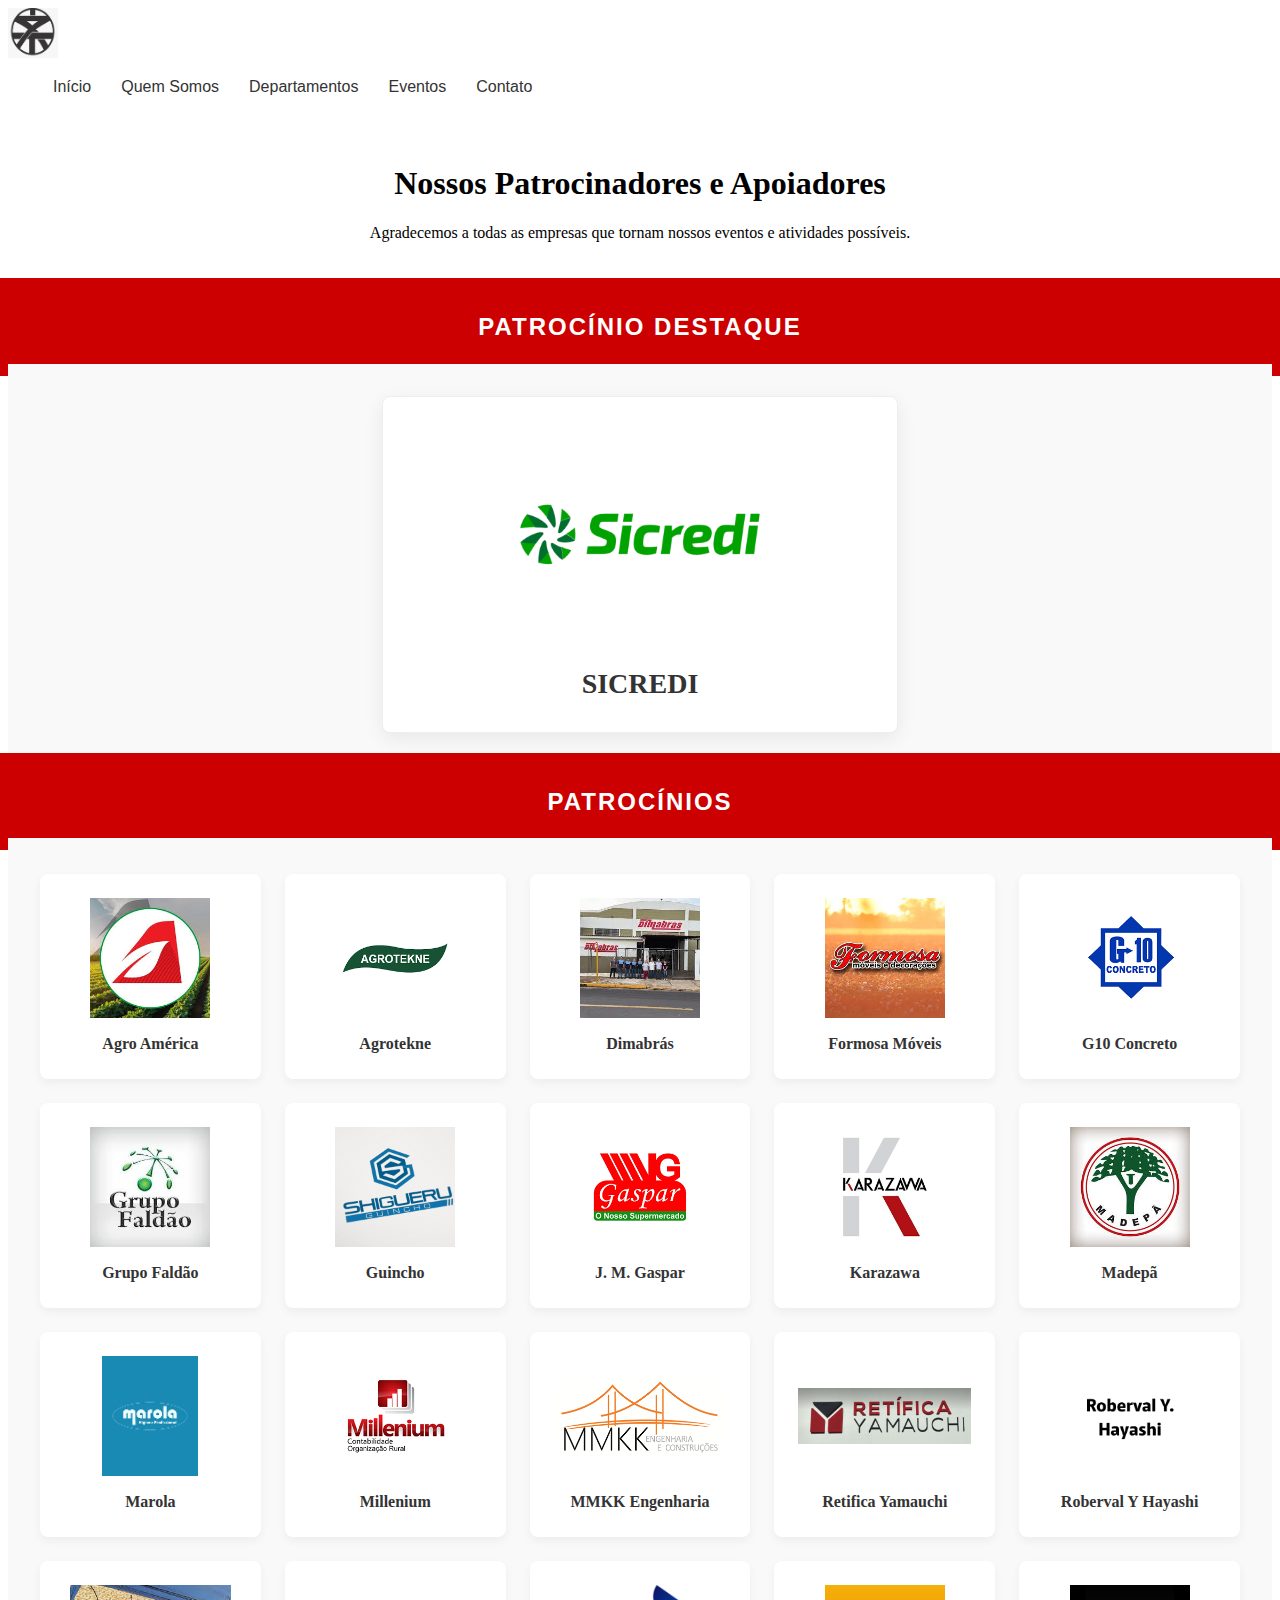
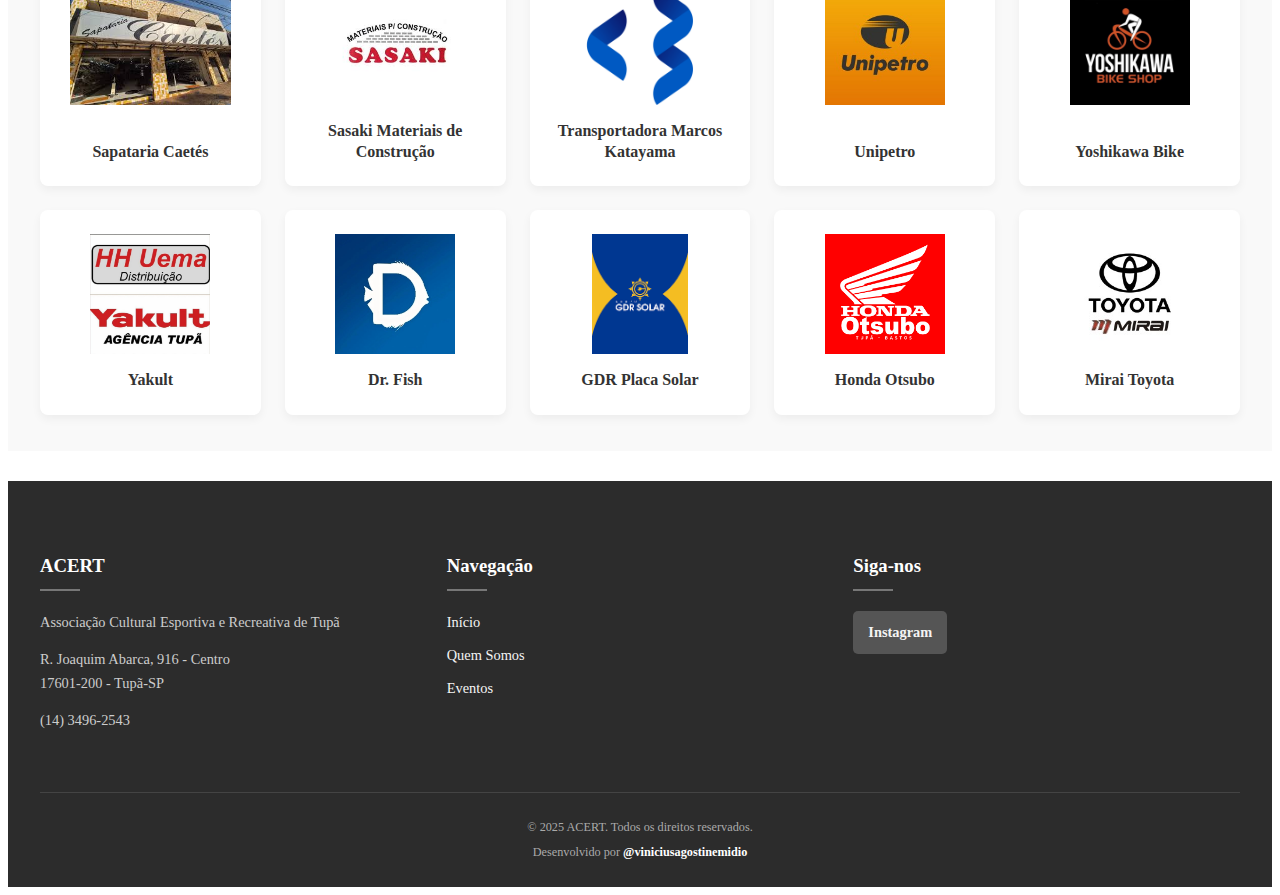
<file: patrocinadores.html>
<!DOCTYPE html>
<html lang="pt-BR">
<head>
    <meta charset="UTF-8">
    <meta name="viewport" content="width=device-width, initial-scale=1.0">
    <title>Patrocinadores - ACERT</title>
    <link rel="stylesheet" href="css/style.css">

</head>
<body>

<header>
    <a href="index.html#inicio" class="logo-link"> <img src="Imagens/logodokaikan.png" alt="Logo do Kaikan" class="logo">
    </a>

    <button class="menu-hamburguer" id="menu-hamburguer">
        <span class="barra"></span>
        <span class="barra"></span>
        <span class="barra"></span>
    </button>

    <nav class="menu-principal" id="menu-principal">
        <ul>
            <li><a href="index.html#inicio">Início</a></li> 
            <li><a href="quemsomos.html">Quem Somos</a></li>
            <li><a href="index.html#cursos">Departamentos</a></li> 
            <li><a href="eventos.html">Eventos</a></li>
            <li><a href="index.html#contato">Contato</a></li> 
        </ul>
    </nav>
</header>
<main>
    <section class="pagina-titulo">
        <h1>Nossos Patrocinadores e Apoiadores</h1>
        <p>Agradecemos a todas as empresas que tornam nossos eventos e atividades possíveis.</p>
    </section>

    <div class="section-divider">
        <h2>Patrocínio Destaque</h2>
    </div>
    <section class="patrocinio-destaque">
        <div class="patrocinador-card-master">
            <img src="Imagens/logo-sicredi.png" alt="Logo Sicredi">
            <h3>SICREDI</h3>
        </div>
    </section>

    <div class="section-divider">
        <h2>Patrocínios</h2>
    </div>

    <section id="patrocinadores-lista">
        <div class="patrocinadores-grid">
            
            <div class="patrocinador-card">
                <div class="patrocinador-logo-box">
                    <img src="Imagens/agroamerica.jpeg" alt="Agro América">
                </div>
                <p>Agro América</p>
            </div>
            <div class="patrocinador-card">
                <div class="patrocinador-logo-box">
                    <img src="Imagens/agrotekne.png" alt="Agrotekne">
                </div>
                <p>Agrotekne</p>
            </div>
            <div class="patrocinador-card">
                <div class="patrocinador-logo-box">
                    <img src="Imagens/dimabras.jpeg" alt="Dimabrás">
                </div>
                <p>Dimabrás</p>
            </div>
            <div class="patrocinador-card">
                <div class="patrocinador-logo-box">
                    <img src="Imagens/formosa.jpeg" alt="Formosa Móveis">
                </div>
                <p>Formosa Móveis</p>
            </div>
            <div class="patrocinador-card">
                <div class="patrocinador-logo-box">
                    <img src="Imagens/g10.png" alt="G10 Concreto">
                </div>
                <p>G10 Concreto</p>
            </div>
            <div class="patrocinador-card">
                <div class="patrocinador-logo-box">
                    <img src="Imagens/faldao.jpeg" alt="Grupo Faldão">
                </div>
                <p>Grupo Faldão</p>
            </div>
            <div class="patrocinador-card">
                <div class="patrocinador-logo-box">
                    <img src="Imagens/guinchoshigeru.jpg" alt="Guincho Shigeru">
                </div>
                <p>Guincho</p>
            </div>
            <div class="patrocinador-card">
                <div class="patrocinador-logo-box">
                    <img src="Imagens/gaspar.png" alt="J. M. Gaspar">
                </div>
                <p>J. M. Gaspar</p>
            </div>
            <div class="patrocinador-card">
                <div class="patrocinador-logo-box">
                    <img src="Imagens/karazawa.png" alt="Karazawa">
                </div>
                <p>Karazawa</p>
            </div>
            <div class="patrocinador-card">
                <div class="patrocinador-logo-box">
                    <img src="Imagens/madepa.jpeg" alt="Madepã">
                </div>
                <p>Madepã</p>
            </div>
            <div class="patrocinador-card">
                <div class="patrocinador-logo-box">
                    <img src="Imagens/marola.png" alt="Marola">
                </div>
                <p>Marola</p>
            </div>
            <div class="patrocinador-card">
                <div class="patrocinador-logo-box">
                    <img src="Imagens/Millenium.jpg" alt="Millenium">
                </div>
                <p>Millenium</p>
            </div>
            <div class="patrocinador-card">
                <div class="patrocinador-logo-box">
                    <img src="Imagens/mmkk.png" alt="MMKK Engenharia">
                </div>
                <p>MMKK Engenharia</p>
            </div>
            <div class="patrocinador-card">
                <div class="patrocinador-logo-box">
                    <img src="Imagens/yamauchi.png" alt="Retifica Yamauchi">
                </div>
                <p>Retifica Yamauchi</p>
            </div>
            <div class="patrocinador-card">
                <div class="patrocinador-logo-box">
                    <img src="Imagens/roberval.png" alt="Roberval Y Hayashi">
                </div>
                <p>Roberval Y Hayashi</p>
            </div>
            <div class="patrocinador-card">
                <div class="patrocinador-logo-box">
                    <img src="Imagens/catetes.jpeg" alt="Sapataria Caetés">
                </div>
                <p>Sapataria Caetés</p>
            </div>
            <div class="patrocinador-card">
                <div class="patrocinador-logo-box">
                    <img src="Imagens/sasaki.jpeg" alt="Sasaki">
                </div>
                <p>Sasaki Materiais de Construção</p>
            </div>

            <div class="patrocinador-card">
                <div class="patrocinador-logo-box">
                    <img src="Imagens/katayama.png" alt="Transportadora Marcos Katayama">
                </div>
                <p>Transportadora Marcos Katayama</p>
            </div>
            <div class="patrocinador-card">
                <div class="patrocinador-logo-box">
                    <img src="Imagens/unipetro.jpeg" alt="Unipetro">
                </div>
                <p>Unipetro</p>
            </div>
            <div class="patrocinador-card">
                <div class="patrocinador-logo-box">
                    <img src="Imagens/yoshikawa.jpg" alt="Yoshikawa Bike">
                </div>
                <p>Yoshikawa Bike</p>
            </div>
            <div class="patrocinador-card">
                <div class="patrocinador-logo-box">
                    <img src="Imagens/yakult.jpg" alt="Yakult">
                </div>
                <p>Yakult</p>
            </div>
            <div class="patrocinador-card">
                <div class="patrocinador-logo-box">
                    <img src="Imagens/drfish.jpg" alt="Dr. Fish">
                </div>
                <p>Dr. Fish</p>
            </div>
            <div class="patrocinador-card">
                <div class="patrocinador-logo-box">
                    <img src="Imagens/gdr.png" alt="GDR Placa Solar">
                </div>
                <p>GDR Placa Solar</p>
            </div>
            <div class="patrocinador-card">
                <div class="patrocinador-logo-box">
                    <img src="Imagens/honda.png" alt="Honda Otsubo">
                </div>
                <p>Honda Otsubo</p>
            </div>

            <div class="patrocinador-card">
                <div class="patrocinador-logo-box">
                    <img src="Imagens/toyota.jpeg" alt="Mirai Toyota">
                </div>
                <p>Mirai Toyota</p>
            </div>

        </div>
    </section>
</main>


<footer class="site-footer">
        <div class="footer-container">
            
            <div class="footer-column">
                <h4>ACERT</h4>
                <p>Associação Cultural Esportiva e Recreativa de Tupã</p>
                <p>R. Joaquim Abarca, 916 - Centro<br>17601-200 - Tupã-SP</p>
                <p>(14) 3496-2543</p>
            </div>
    
            <div class="footer-column">
                <h4>Navegação</h4>
                <ul>
                    <li><a href="index.html">Início</a></li>
                    <li><a href="quemsomos.html">Quem Somos</a></li>
                    <li><a href="eventos.html">Eventos</a></li>
                </ul>
            </div>
    
            <div class="footer-column">
                <h4>Siga-nos</h4>
                <div class="social-links">
                    <a href="https://www.instagram.com/acert.tupa/" target="_blank" rel="noopener noreferrer" class="social-link-insta">
                        Instagram
                    </a>
                </div>
            </div>
    
        </div>
        
        <div class="footer-bottom">
            <p>© 2025 ACERT. Todos os direitos reservados.</p>
            <p>Desenvolvido por <a href="https://www.instagram.com/viniciusagostinemidio" target="_blank" rel="noopener noreferrer">@viniciusagostinemidio</a></p>
        </div>
    </footer>


<script src="js/script.js"></script>
</body>
</html>
</file>
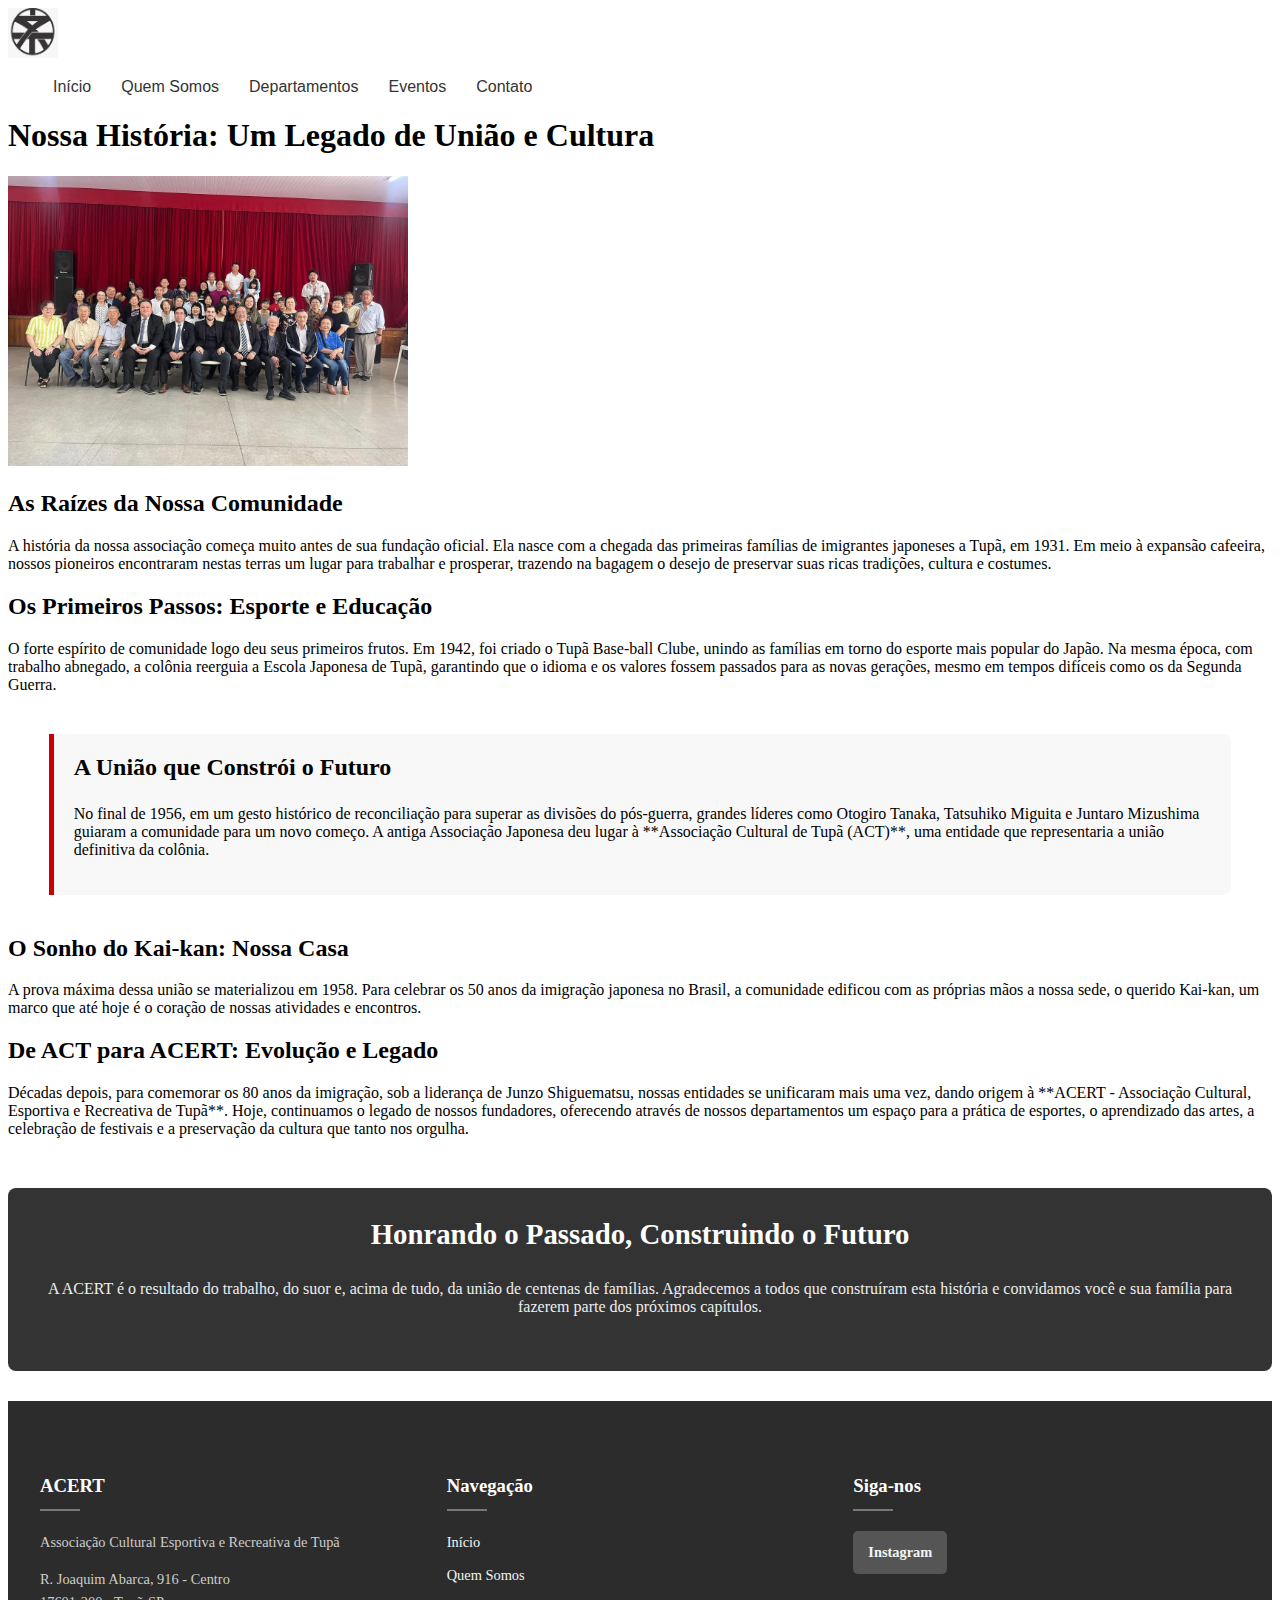
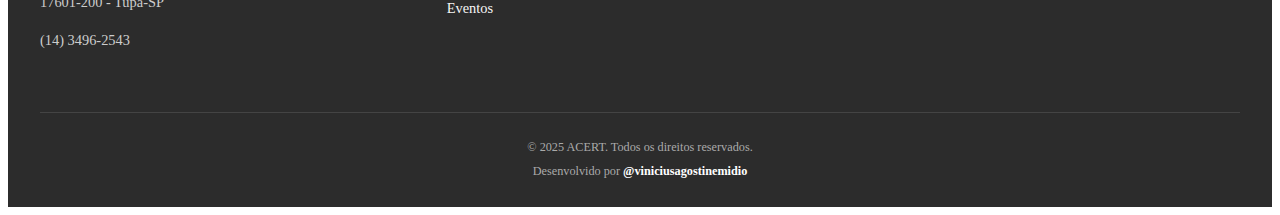
<file: quemsomos.html>
<!DOCTYPE html>
<html lang="pt-BR">
<head>
    <meta charset="UTF-8">
    <meta name="viewport" content="width=device-width, initial-scale=1.0">
    <title>ACERT - Quem Somos</title>

    <link rel="preconnect" href="http://googleusercontent.com/4">
    <link rel="preconnect" href="http://googleusercontent.com/5" crossorigin>
    <link href="http://googleusercontent.com/6" rel="stylesheet">
    
    <link rel="stylesheet" href="css/style.css">
</head>

<body class="pagina-judo">

    <header>
        <a href="index.html" class="logo-link">
            <img src="Imagens/logodokaikan.png" alt="Logo do Kaikan" class="logo">
        </a>
        <button class="menu-hamburguer" id="menu-hamburguer">
            <span class="barra"></span>
            <span class="barra"></span>
            <span class="barra"></span>
        </button>
        <nav class="menu-principal" id="menu-principal">
            <ul>
                <li><a href="index.html">Início</a></li>
                <li><a href="index.html#quem-somos">Quem Somos</a></li>
                <li><a href="index.html#cursos">Departamentos</a></li>
                <li><a href="eventos.html">Eventos</a></li>
                <li><a href="index.html#contato">Contato</a></li>
            </ul>
        </nav>
    </header>
    


<main>
    <div class="departamento-container">
        <h1>Nossa História: Um Legado de União e Cultura</h1>
        <img src="Imagens/quemsomos.jpg" alt="Foto histórica da construção ou de um evento antigo do Kaikan de Tupã" 
        class="departamento-imagem-principal" height="290px" width="400px">
        
        <div class="departamento-texto">

            <h2>As Raízes da Nossa Comunidade</h2>
            <p>
                A história da nossa associação começa muito antes de sua fundação oficial. Ela nasce com a chegada das primeiras famílias de imigrantes japoneses a Tupã, em 1931. Em meio à expansão cafeeira, nossos pioneiros encontraram nestas terras um lugar para trabalhar e prosperar, trazendo na bagagem o desejo de preservar suas ricas tradições, cultura e costumes.
            </p>

            <h2>Os Primeiros Passos: Esporte e Educação</h2>
            <p>
                O forte espírito de comunidade logo deu seus primeiros frutos. Em 1942, foi criado o Tupã Base-ball Clube, unindo as famílias em torno do esporte mais popular do Japão. Na mesma época, com trabalho abnegado, a colônia reerguia a Escola Japonesa de Tupã, garantindo que o idioma e os valores fossem passados para as novas gerações, mesmo em tempos difíceis como os da Segunda Guerra.
            </p>

            <div class="secao-destaque">
                <h3>A União que Constrói o Futuro</h3>
                <p>
                    No final de 1956, em um gesto histórico de reconciliação para superar as divisões do pós-guerra, grandes líderes como Otogiro Tanaka, Tatsuhiko Miguita e Juntaro Mizushima guiaram a comunidade para um novo começo. A antiga Associação Japonesa deu lugar à **Associação Cultural de Tupã (ACT)**, uma entidade que representaria a união definitiva da colônia.
                </p>
            </div>

            <h2>O Sonho do Kai-kan: Nossa Casa</h2>
            <p>
                A prova máxima dessa união se materializou em 1958. Para celebrar os 50 anos da imigração japonesa no Brasil, a comunidade edificou com as próprias mãos a nossa sede, o querido Kai-kan, um marco que até hoje é o coração de nossas atividades e encontros.
            </p>

            <h2>De ACT para ACERT: Evolução e Legado</h2>
            <p>
                Décadas depois, para comemorar os 80 anos da imigração, sob a liderança de Junzo Shiguematsu, nossas entidades se unificaram mais uma vez, dando origem à **ACERT - Associação Cultural, Esportiva e Recreativa de Tupã**. Hoje, continuamos o legado de nossos fundadores, oferecendo através de nossos departamentos um espaço para a prática de esportes, o aprendizado das artes, a celebração de festivais e a preservação da cultura que tanto nos orgulha.
            </p>
            
            <div class="chamada-acao">
                <h3>Honrando o Passado, Construindo o Futuro</h3>
                <p>
                    A ACERT é o resultado do trabalho, do suor e, acima de tudo, da união de centenas de famílias. Agradecemos a todos que construíram esta história e convidamos você e sua família para fazerem parte dos próximos capítulos.
                </p>
            </div>
        </div>
    </div>
</main>

<footer class="site-footer">
        <div class="footer-container">
            
            <div class="footer-column">
                <h4>ACERT</h4>
                <p>Associação Cultural Esportiva e Recreativa de Tupã</p>
                <p>R. Joaquim Abarca, 916 - Centro<br>17601-200 - Tupã-SP</p>
                <p>(14) 3496-2543</p>
            </div>
    
            <div class="footer-column">
                <h4>Navegação</h4>
                <ul>
                    <li><a href="index.html">Início</a></li>
                    <li><a href="quemsomos.html">Quem Somos</a></li>
                    <li><a href="eventos.html">Eventos</a></li>
                </ul>
            </div>
    
            <div class="footer-column">
                <h4>Siga-nos</h4>
                <div class="social-links">
                    <a href="https://www.instagram.com/acert.tupa/" target="_blank" rel="noopener noreferrer" class="social-link-insta">
                        Instagram
                    </a>
                </div>
            </div>
    
        </div>
        
        <div class="footer-bottom">
            <p>© 2025 ACERT. Todos os direitos reservados.</p>
            <p>Desenvolvido por <a href="https://www.instagram.com/viniciusagostinemidio" target="_blank" rel="noopener noreferrer">@viniciusagostinemidio</a></p>
        </div>
    </footer>


    <script src="js/script.js"></script>
    
</body>
</html>
</file>
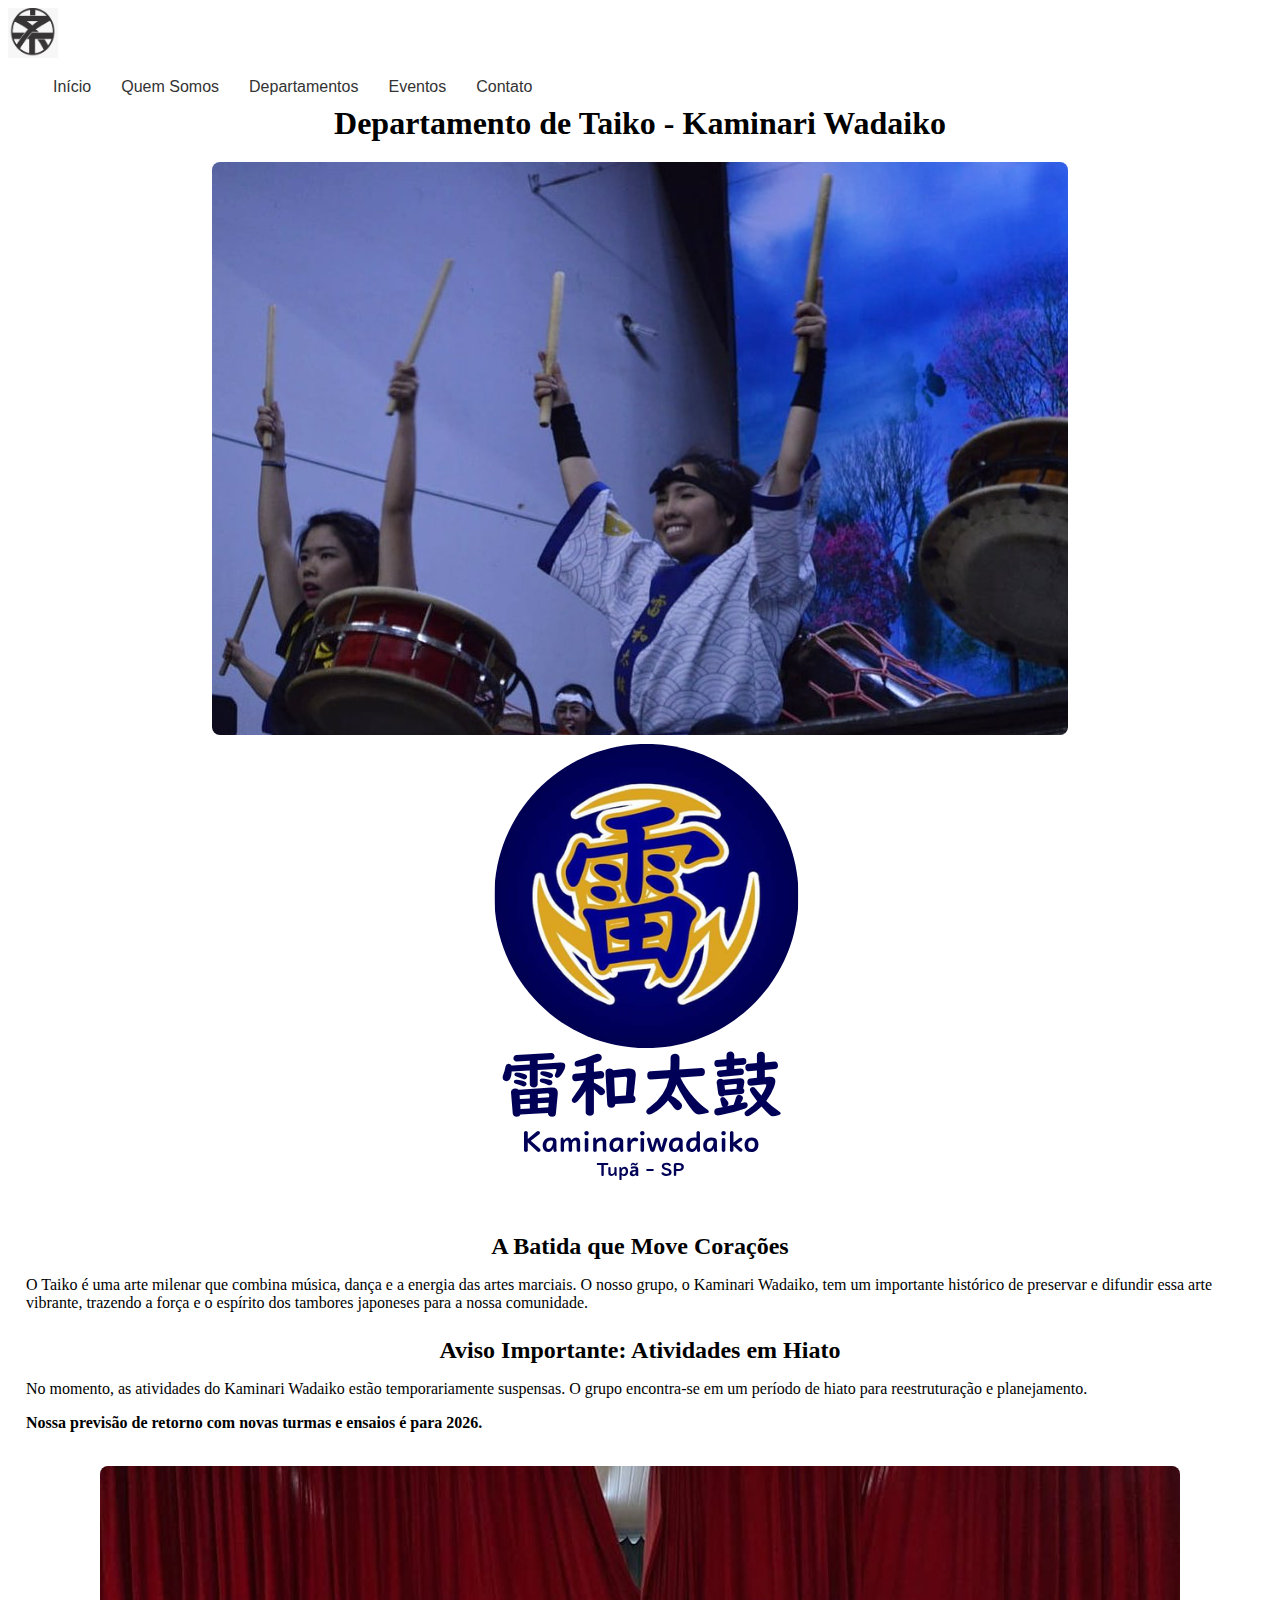
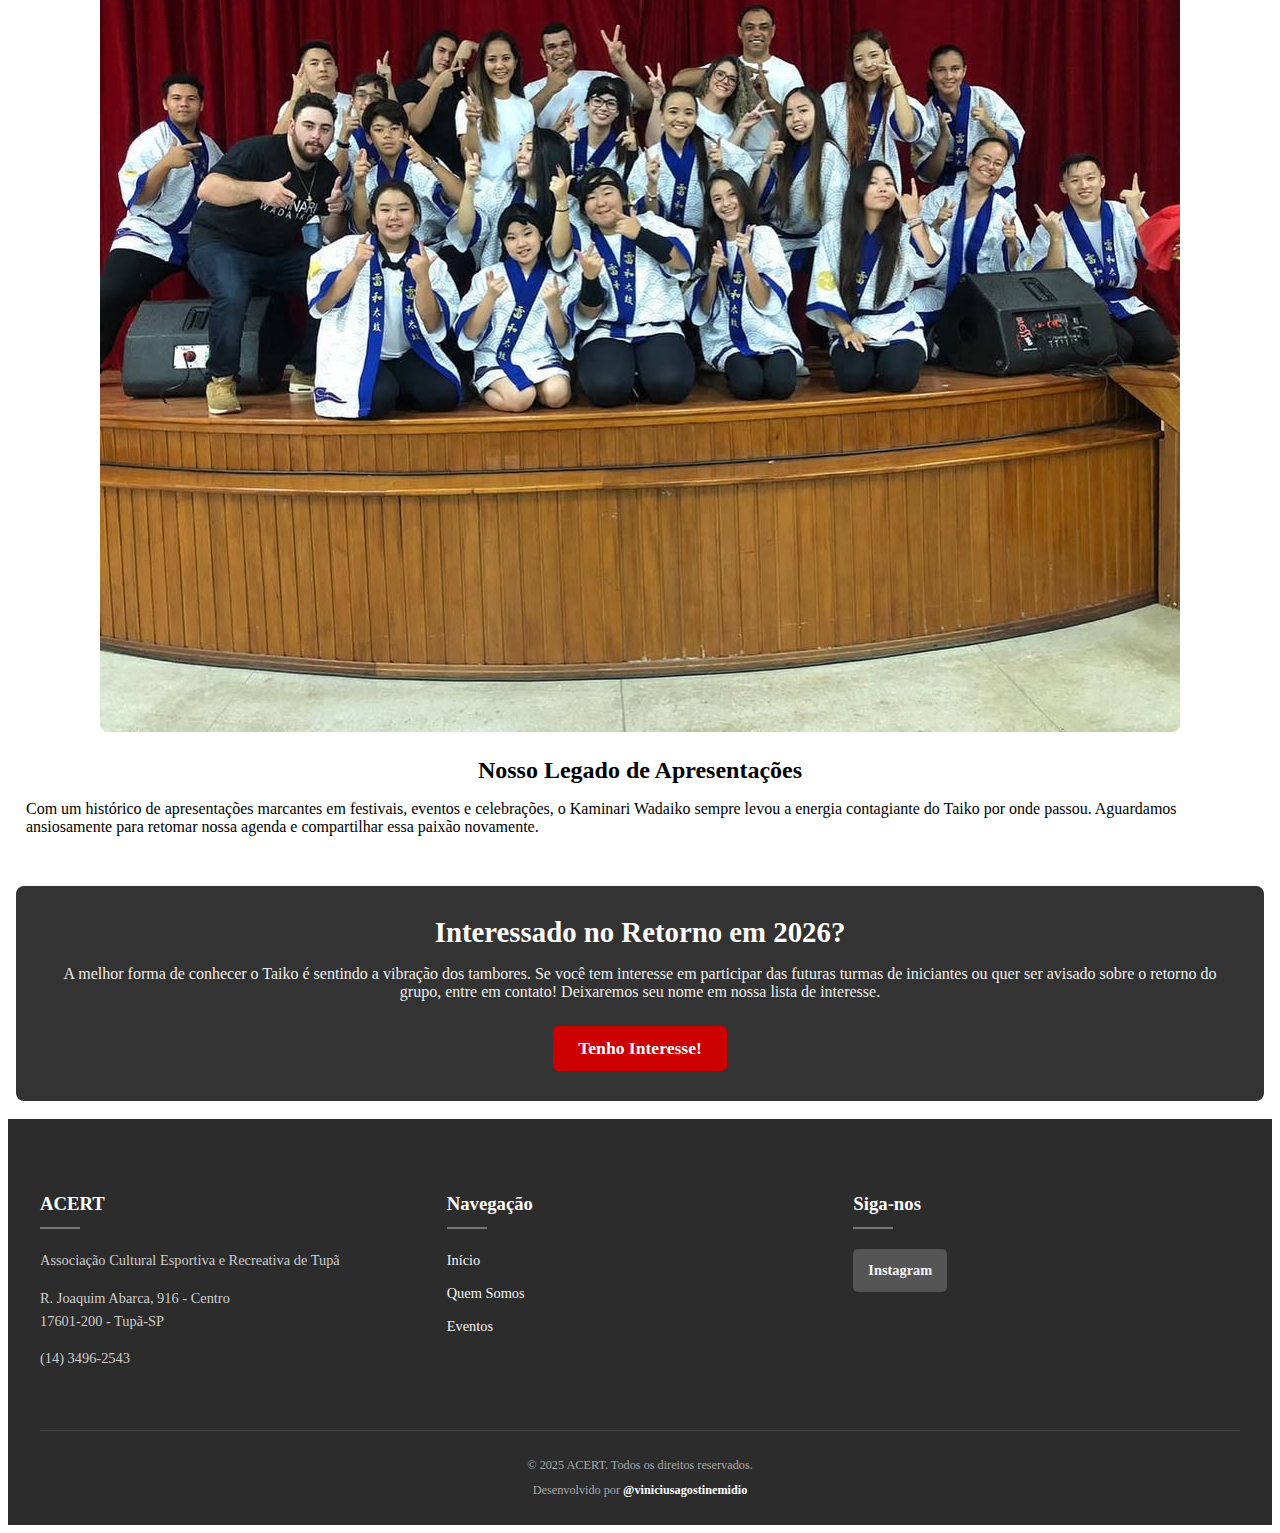
<file: taiko.html>
<!DOCTYPE html>
<html lang="pt-BR">
<head>
    <meta charset="UTF-8">
    <meta name="viewport" content="width=device-width, initial-scale=1.0">
    <title>ACERT - Departamento de Taiko</title>
    <link rel="stylesheet" href="css/style.css">

    <style>
        /* Pequena margem apenas para os textos */
        .departamento-texto {
            margin: 0 20px;
        }

        .departamento-texto p {
            margin-left: 10px;
            margin-right: 10px;
        }

        /* Centralizar todos os títulos */
        h1, h2, h3 {
            text-align: center;
        }

        /* Espaçamento leve abaixo dos títulos */
        h1 {
            margin-bottom: 20px;
        }

        h2, h3 {
            margin-top: 25px;
            margin-bottom: 10px;
        }

        /* Imagens padronizadas e centralizadas */
        .departamento-imagem-principal,
        .departamento-imagem-secundaria img {
            display: block;
            margin: 0 auto;
            max-width: 100%;
            height: auto;
            border-radius: 8px;
        }

        @media (max-width: 768px) {
            .departamento-texto {
                margin: 0 10px;
            }
        }
    </style>
</head>

<body> 
    
    <header>
        <a href="index.html" class="logo-link">
            <img src="Imagens/logodokaikan.png" alt="Logo do Kaikan" class="logo">
        </a>
        <button class="menu-hamburguer" id="menu-hamburguer">
            <span class="barra"></span>
            <span class="barra"></span>
            <span class="barra"></span>
        </button>
        <nav class="menu-principal" id="menu-principal">
            <ul>
                <li><a href="index.html">Início</a></li>
                <li><a href="index.html#quem-somos">Quem Somos</a></li>
                <li><a href="index.html#cursos">Departamentos</a></li>
                <li><a href="eventos.html">Eventos</a></li>
                <li><a href="index.html#contato">Contato</a></li>
            </ul>
        </nav>
    </header>
    

<main>
    <div class="departamento-imagem-secundaria">
        <h1>Departamento de Taiko - Kaminari Wadaiko</h1>
        
        <img src="Imagens/taiko2.jpg" alt="Apresentação do grupo de Taiko" class="departamento-imagem-principal">
        <img src="Imagens/kaminariwadaiko.png" alt="Logo do Kaminari Wadaiko" class="departamento-imagem-principal">
        
        <div class="departamento-texto">
            <h2>A Batida que Move Corações</h2>
            <p>
                O Taiko é uma arte milenar que combina música, dança e a energia das artes marciais. O nosso grupo, 
                o Kaminari Wadaiko, tem um importante histórico de preservar e difundir essa arte vibrante, 
                trazendo a força e o espírito dos tambores japoneses para a nossa comunidade.
            </p>
            
            <h2>Aviso Importante: Atividades em Hiato</h2>
            <p>
                No momento, as atividades do Kaminari Wadaiko estão temporariamente suspensas. O grupo encontra-se 
                em um período de hiato para reestruturação e planejamento.
            </p>
            <p>
                <strong>Nossa previsão de retorno com novas turmas e ensaios é para 2026.</strong>
            </p>
            
            <br>

            <!-- Última imagem ajustada para seguir o mesmo estilo -->
            <img src="Imagens/taiko1.jpg" alt="Apresentação final taiko" class="departamento-imagem-principal">

            <h2>Nosso Legado de Apresentações</h2>
            <p>
                Com um histórico de apresentações marcantes em festivais, eventos e celebrações, 
                o Kaminari Wadaiko sempre levou a energia contagiante do Taiko por onde passou. 
                Aguardamos ansiosamente para retomar nossa agenda e compartilhar essa paixão novamente.
            </p>
            
            <div class="chamada-acao">
                <h3>Interessado no Retorno em 2026?</h3>
                <p>
                    A melhor forma de conhecer o Taiko é sentindo a vibração dos tambores. 
                    Se você tem interesse em participar das futuras turmas de iniciantes ou quer ser avisado sobre o retorno do grupo, entre em contato! 
                    Deixaremos seu nome em nossa lista de interesse.
                </p>
                <a href="https://wa.me/5514996937898?text=Ol%C3%A1%2C%20Gostaria%20de%20saber%20mais%20sobre%20as%20turmas%20de%202026%20do%20Taiko!" class="botao">Tenho Interesse!</a>
            </div>
        </div> 
    </div>
</main>

<footer class="site-footer">
        <div class="footer-container">
            
            <div class="footer-column">
                <h4>ACERT</h4>
                <p>Associação Cultural Esportiva e Recreativa de Tupã</p>
                <p>R. Joaquim Abarca, 916 - Centro<br>17601-200 - Tupã-SP</p>
                <p>(14) 3496-2543</p>
            </div>
    
            <div class="footer-column">
                <h4>Navegação</h4>
                <ul>
                    <li><a href="index.html">Início</a></li>
                    <li><a href="quemsomos.html">Quem Somos</a></li>
                    <li><a href="eventos.html">Eventos</a></li>
                </ul>
            </div>
    
            <div class="footer-column">
                <h4>Siga-nos</h4>
                <div class="social-links">
                    <a href="https://www.instagram.com/acert.tupa/" target="_blank" rel="noopener noreferrer" class="social-link-insta">
                        Instagram
                    </a>
                </div>
            </div>
    
        </div>
        
        <div class="footer-bottom">
            <p>© 2025 ACERT. Todos os direitos reservados.</p>
            <p>Desenvolvido por <a href="https://www.instagram.com/viniciusagostinemidio" target="_blank" rel="noopener noreferrer">@viniciusagostinemidio</a></p>
        </div>
    </footer>


<script src="js/script.js"></script>

</body>
</html>
</file>
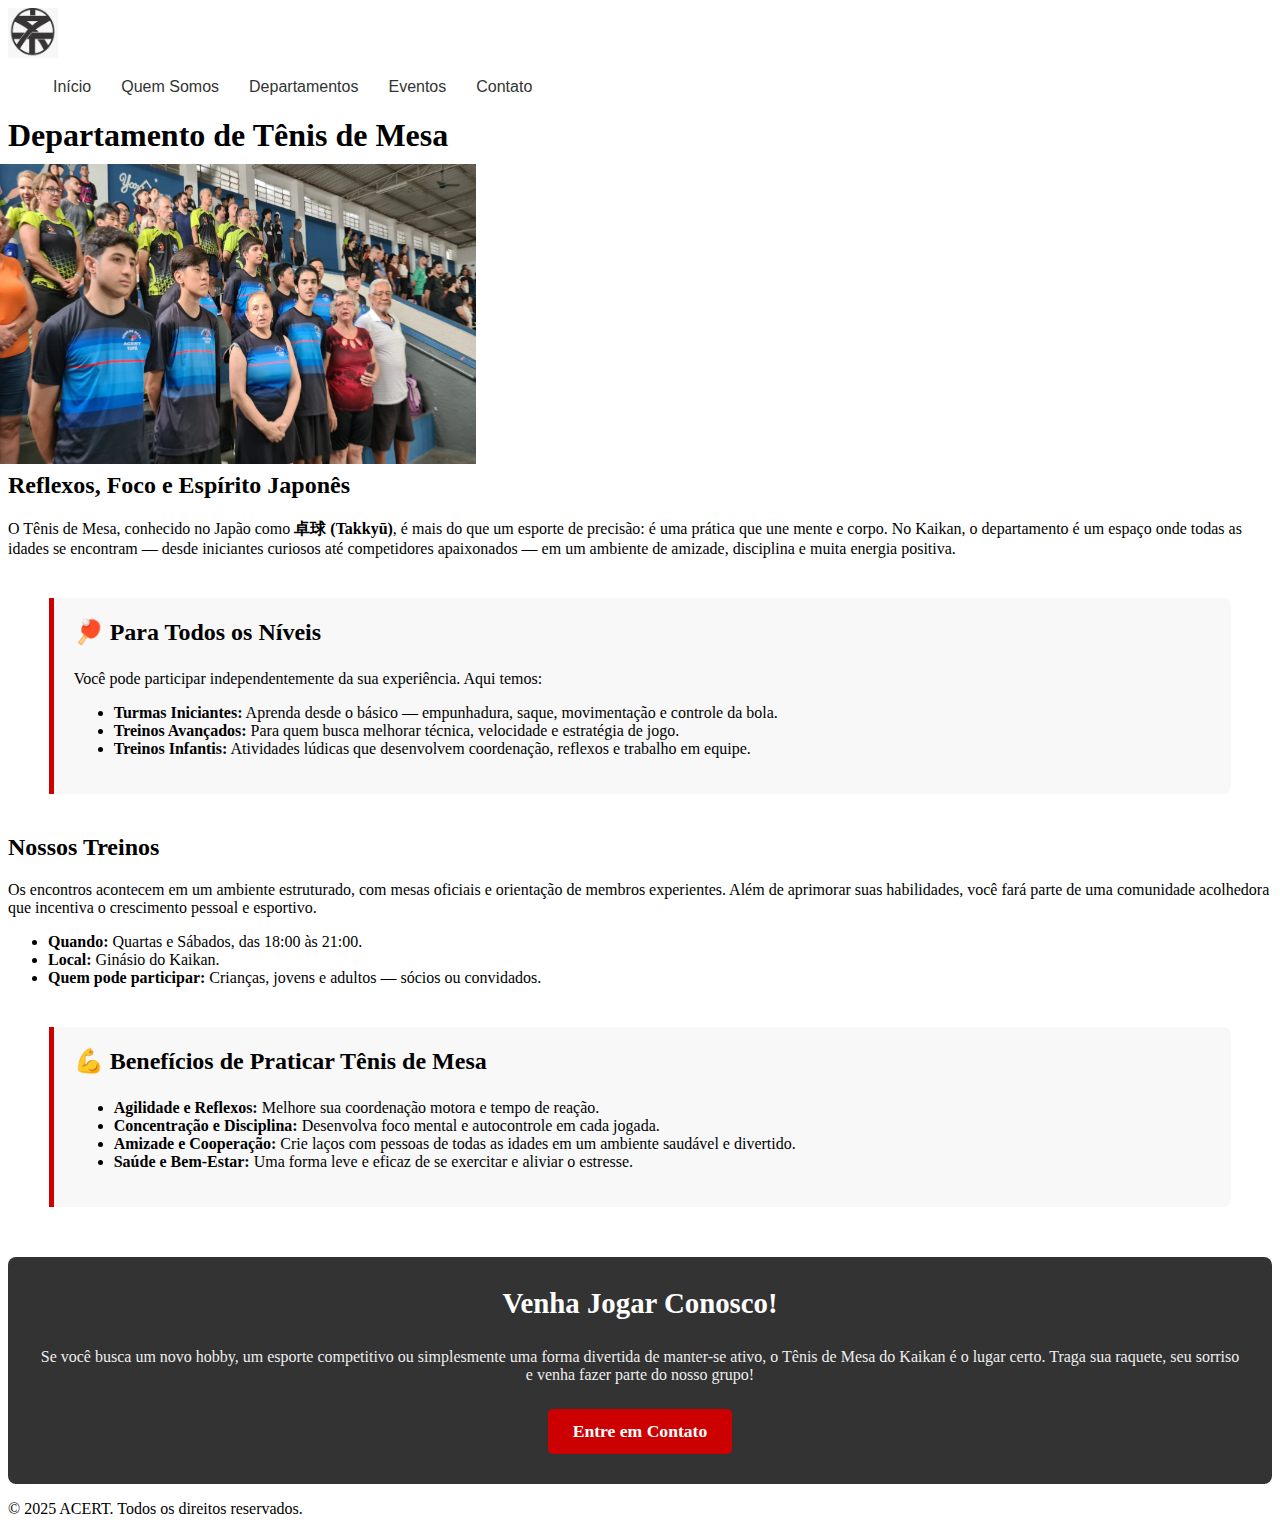
<file: tenisdemesa.html>
<!DOCTYPE html>
<html lang="pt-BR">
<head>
    <meta charset="UTF-8">
    <meta name="viewport" content="width=device-width, initial-scale=1.0">
    <title>Kaikan da Cidade - Departamento de Tênis de Mesa</title>

    <link rel="preconnect" href="http://googleusercontent.com/4">
    <link rel="preconnect" href="http://googleusercontent.com/5" crossorigin>
    <link href="http://googleusercontent.com/6" rel="stylesheet">
    
    <link rel="stylesheet" href="css/style.css">
</head>

<body class="pagina-tenisdemesa">

    <header>
        <a href="index.html" class="logo-link">
            <img src="Imagens/logodokaikan.png" alt="Logo do Kaikan" class="logo">
        </a>
        <button class="menu-hamburguer" id="menu-hamburguer">
            <span class="barra"></span>
            <span class="barra"></span>
            <span class="barra"></span>
        </button>
        <nav class="menu-principal" id="menu-principal">
            <ul>
                <li><a href="index.html">Início</a></li>
                <li><a href="index.html#quem-somos">Quem Somos</a></li>
                <li><a href="index.html#cursos">Departamentos</a></li>
                <li><a href="eventos.html">Eventos</a></li>
                <li><a href="index.html#contato">Contato</a></li>
            </ul>
        </nav>
    </header>
    
<main>
    <div class="departamento-container">
        <h1>Departamento de Tênis de Mesa</h1>
        <img src="Imagens/tenisdemesa1.jpg" class="departamento-imagem-secundaria" height="300px" width="480px"">
        
        <div class="departamento-texto">

            <h2>Reflexos, Foco e Espírito Japonês</h2>
            <p>
                O Tênis de Mesa, conhecido no Japão como <strong>卓球 (Takkyū)</strong>, é mais do que um esporte de precisão: é uma prática que une mente e corpo.
                No Kaikan, o departamento é um espaço onde todas as idades se encontram — desde iniciantes curiosos até competidores apaixonados — 
                em um ambiente de amizade, disciplina e muita energia positiva.
            </p>

            <div class="secao-destaque">
                <h3>🏓 Para Todos os Níveis</h3>
                <p>Você pode participar independentemente da sua experiência. Aqui temos:</p>
                <ul>
                    <li><strong>Turmas Iniciantes:</strong> Aprenda desde o básico — empunhadura, saque, movimentação e controle da bola.</li>
                    <li><strong>Treinos Avançados:</strong> Para quem busca melhorar técnica, velocidade e estratégia de jogo.</li>
                    <li><strong>Treinos Infantis:</strong> Atividades lúdicas que desenvolvem coordenação, reflexos e trabalho em equipe.</li>
                </ul>
            </div>

            <h2>Nossos Treinos</h2>
            <p>
                Os encontros acontecem em um ambiente estruturado, com mesas oficiais e orientação de membros experientes.
                Além de aprimorar suas habilidades, você fará parte de uma comunidade acolhedora que incentiva o crescimento pessoal e esportivo.
            </p>
            <ul>
                <li><strong>Quando:</strong> Quartas e Sábados, das 18:00 às 21:00.</li>
                <li><strong>Local:</strong> Ginásio do Kaikan.</li>
                <li><strong>Quem pode participar:</strong> Crianças, jovens e adultos — sócios ou convidados.</li>
            </ul>

            <div class="secao-destaque">
                <h3>💪 Benefícios de Praticar Tênis de Mesa</h3>
                <ul>
                    <li><strong>Agilidade e Reflexos:</strong> Melhore sua coordenação motora e tempo de reação.</li>
                    <li><strong>Concentração e Disciplina:</strong> Desenvolva foco mental e autocontrole em cada jogada.</li>
                    <li><strong>Amizade e Cooperação:</strong> Crie laços com pessoas de todas as idades em um ambiente saudável e divertido.</li>
                    <li><strong>Saúde e Bem-Estar:</strong> Uma forma leve e eficaz de se exercitar e aliviar o estresse.</li>
                </ul>
            </div>

            <div class="chamada-acao">
                <h3>Venha Jogar Conosco!</h3>
                <p>
                    Se você busca um novo hobby, um esporte competitivo ou simplesmente uma forma divertida de manter-se ativo,
                    o Tênis de Mesa do Kaikan é o lugar certo. Traga sua raquete, seu sorriso e venha fazer parte do nosso grupo!
                </p>
                <a href="index.html#contato" class="botao">Entre em Contato</a>
            </div>
        </div>
    </div>
</main>

    <footer>
        <p>&copy; 2025 ACERT. Todos os direitos reservados.</p>
    </footer>

    <script src="js/script.js"></script>
    
</body>
</html>
</file>
<file: css/style.css>
/* Reset básico para remover margens e preenchimentos padrão do navegador */
body, ul {
    margin: 12;
    padding: 12;
    box-sizing: border-box;
}

/* ======================================= */
/* ===== ESTILOS DO SLIDER E BANNER  ===== */
/* ======================================= */

#inicio {
    /* Compensa o padding do body */
    margin: -12px;
    /* Altura e posicionamento */
    height: 70vh; /* Ocupa 70% da altura da tela */
    position: relative; /* ESSENCIAL: para posicionar os filhos (fundo e texto) dentro dele */
    display: flex; /* Usamos flex para centralizar o conteúdo de texto */
    justify-content: center;
    align-items: center;
    overflow: hidden; /* Garante que nada "vaze" para fora da seção */
    color: white; 
}

/* Camada do fundo com as imagens animadas */
.slider-fundo {
    position: absolute;
    top: 0;
    left: 0;
    width: 100%;
    height: 100%;
    z-index: 1; /* Camada de baixo */

    /* Configurações da imagem de fundo inicial */
    background-size: cover;
    background-position: center;
    filter: brightness(0.6); /* Escurece a imagem para o texto aparecer bem */

    /* AQUI ACONTECE A MÁGICA DA ANIMAÇÃO */
    animation: trocaImagem 36s infinite linear;
}

/* Camada do conteúdo (texto) */
.inicio-conteudo {
    position: relative; /* Posição relativa para garantir que fique por cima */
    z-index: 2; /* Camada de cima */
    text-align: center;
    background-color: rgba(0, 0, 0, 0.4); /* Fundo preto semi-transparente para o texto */
    padding: 30px 50px;
    border-radius: 10px;
    font-family: Arial, sans-serif;
    max-width: 80%;
}

.inicio-conteudo h1 {
    font-size: 3rem; /* Tamanho do título principal */
    margin: 0 0 10px 0;
    text-transform: uppercase;
    letter-spacing: 2px;
    text-shadow: 2px 2px 8px rgba(0, 0, 0, 0.8);
}

.inicio-conteudo p {
    font-size: 1.2rem;
    margin: 0;
    text-shadow: 1px 1px 4px rgba(0, 0, 0, 0.8);
}


/* ======================================= */
/* =====  ANIMAÇÃO DAS IMAGENS (KEYFRAMES) ===== */
/* ======================================= */
@keyframes trocaImagem {
    0%   { background-image: url('../Imagens/kaikanheader.png'); }
    25%  { background-image: url('../Imagens/kaikanheader.png'); } /* Fica nesta imagem por 25% do tempo (9s) */
    
    33%  { background-image: url('../Imagens/foto-evento-1.jpg'); } /* Troca para a próxima imagem */
    58%  { background-image: url('../Imagens/foto-evento-1.jpg'); } /* Fica nesta por 25% do tempo */
    
    66%  { background-image: url('../Imagens/foto-evento-2.jpg'); } /* Troca para a próxima imagem */
    91%  { background-image: url('../Imagens/foto-evento-2.jpg'); } /* Fica nesta por 25% do tempo */
    
    100% { background-image: url('../Imagens/kaikanheader.png'); } /* Volta para a primeira para um loop perfeito */
}

.logo {
    height: 50px; /* Define uma altura máxima para a imagem do logo */
}

/* Estilizando a lista do menu */
nav ul {
    list-style: none; /* Remove as bolinhas da lista */
    display: flex; /* Alinha os itens da lista (li) um ao lado do outro */
    gap: 20px; /* Cria um espaço de 20px entre cada item do menu */
}

/* Estilizando os links do menu */
nav a {
    text-decoration: none; /* Remove o sublinhado dos links */
    color: #333; /* Cor do texto (cinza escuro) */
    font-size: 16px;
    font-family: Arial, sans-serif; /* Define uma fonte mais comum */
    padding: 5px;
    transition: color 0.3s; /* Adiciona uma transição suave para o efeito hover */
}

/* Efeito hover: muda a cor do link quando o mouse passa por cima */
nav a:hover {
    color: #007bff; /* Uma cor azul para o destaque */
}

/* CSS ATUALIZADO - SUBSTITUA O ANTIGO #inicio POR ESTE */

/* Estilizando a seção de início (o banner) */
#inicio {
    /* Define a imagem de fundo */
    background-image: url('../Imagens/kaikanheader.png'); /* IMPORTANTE: os ../ voltam uma pasta para achar a pasta Imagens */
    
    /* Configurações da imagem de fundo */
    background-size: cover; /* Faz a imagem cobrir toda a área sem distorcer */
    background-position: center; /* Centraliza a imagem */

    /* Define a altura e alinhamento do conteúdo */
    height: 50vh; /* O banner terá 50% da altura da tela */
    color: white; /* Cor do texto */
    
    /* Centraliza o texto (h1 e p) na vertical e horizontal */
    display: flex;
    flex-direction: column;
    justify-content: center;
    align-items: center;
    text-shadow: 2px 2px 4px rgba(0, 0, 0, 0.7); /* Adiciona uma sombra ao texto para melhor leitura */
}


/* Estilo do Bloco Separador */
.section-divider {
    background-color: #c00; /* Um tom de vermelho forte, mas elegante */
    color: white;
    text-align: center;
    padding: 15px 0; /* 15px de espaçamento em cima e embaixo */
    text-transform: uppercase; /* Deixa o texto em maiúsculas */
    letter-spacing: 2px; /* Adiciona um pequeno espaço entre as letras */
    font-family: Arial, sans-serif;
    margin: -12px; /* Compensa o padding do body */
}

/* Estilo da Seção de Cursos/Departamentos */
#cursos {
    padding: 40px 20px; /* Adiciona um respiro nas laterais e na vertical */
    background-color: #f9f9f9; /* Um fundo levemente cinza para destacar os cartões */
    margin: -12px; /* Compensa o padding do body */
}

.cursos-grid {
    display: grid; /* Ativa o layout de grade */
    grid-template-columns: repeat(auto-fit, minmax(280px, 1fr)); /* Mágica da responsividade! */
    gap: 30px; /* Espaço entre os cartões */
    max-width: 1200px; /* Largura máxima para o grid */
    margin: 0 auto; /* Centraliza o grid na página */
}

.curso-card {
    background-color: white;
    border-radius: 8px; /* Cantos arredondados */
    box-shadow: 0 4px 8px rgba(0,0,0,0.1); /* Sombra sutil */
    text-decoration: none; /* Remove o sublinhado do link */
    color: #333;
    overflow: hidden; /* Garante que a imagem não "vaze" dos cantos arredondados */
    transition: transform 0.3s, box-shadow 0.3s; /* Animação suave para o hover */
}

.curso-card:hover {
    transform: translateY(-10px); /* Levanta o cartão um pouco */
    box-shadow: 0 8px 16px rgba(0,0,0,0.2); /* Aumenta a sombra para dar profundidade */
}

.curso-card img {
    width: 100%; /* Faz a imagem ocupar toda a largura do cartão */
    display: block; /* Remove qualquer espaço fantasma abaixo da imagem */
}

.curso-card h3 {
    margin: 0; /* Remove a margem padrão do h3 */
    padding: 20px; /* Adiciona um espaçamento interno para o texto */
    font-family: Arial, sans-serif;
    text-align: center;
}

/* ======================================= */
/* ===== ESTILOS DA SEÇÃO QUEM SOMOS ===== */
/* ======================================= */

#quem-somos {
    padding: 60px 20px; /* Espaçamento interno da seção */
}

.quem-somos-container {
    display: flex; /* ATIVA O FLEXBOX! Isso cria as colunas. */
    align-items: center; /* Alinha o conteúdo das colunas verticalmente. */
    gap: 50px; /* Espaço entre a coluna de texto e a de imagem. */
    max-width: 1200px;
    margin: 0 auto; /* Centraliza o container na página. */
}

/* Define que cada coluna vai ocupar um espaço igual */
.quem-somos-texto, .quem-somos-imagem {
    flex: 1; 
}

/* Estilos do conteúdo da coluna de texto */
.quem-somos-logo {
    max-width: 120px; /* Controla o tamanho do logo */
    margin-bottom: 15px;
}

#quem-somos h2 {
    font-size: 2.5rem; /* Tamanho do título "Quem Somos" */
    margin-bottom: 20px;
    font-family: Arial, sans-serif;
}

#quem-somos p {
    font-size: 1rem;
    line-height: 1.6; /* Espaçamento entre as linhas do parágrafo */
    margin-bottom: 30px;
    font-family: Arial, sans-serif;
}

/* Estilo do botão "Saiba Mais" */
.botao {
    background-color: #c00; /* Mesmo vermelho do separador */
    color: white;
    padding: 12px 25px;
    border-radius: 5px;
    text-decoration: none;
    font-weight: bold;
    display: inline-block; /* Permite aplicar padding corretamente */
    transition: background-color 0.3s;
}

.botao:hover {
    background-color: #a40000; /* Um tom de vermelho mais escuro no hover */
}

/* Estilo da imagem da coluna da direita */
.quem-somos-imagem img {
    width: 100%;
    border-radius: 8px; /* Cantos arredondados */
    box-shadow: 0 4px 15px rgba(0,0,0,0.2); /* Sombra para dar profundidade */
}


/* ======================================= */
/* =====     RESPONSIVIDADE CELULAR    ===== */
/* ======================================= */

@media (max-width: 768px) {
    .quem-somos-container {
        flex-direction: column; /* Faz as colunas ficarem uma em cima da outra */
        text-align: center; /* Centraliza o texto no modo coluna */
    }
}


/* ======================================= */
/* =====  ESTILOS DA SEÇÃO DE CONTATO  ===== */
/* ======================================= */

#contato {
    background-color: #f9f9f9; /* Fundo cinza claro para diferenciar */
    padding: 60px 20px;
}

.contato-container {
    display: flex;
    flex-wrap: wrap; /* Permite que as colunas quebrem para a linha de baixo em telas pequenas */
    gap: 40px;
    max-width: 1200px;
    margin: 0 auto;
}

/* Define que as colunas ocuparão o espaço disponível */
.contato-info, .contato-mapa {
    flex: 1;
    min-width: 300px; /* Largura mínima para cada coluna antes de quebrar */
}

#contato h2 {
    font-size: 2.5rem;
    font-family: Arial, sans-serif;
    margin-bottom: 10px;
}

.contato-subtitulo {
    font-family: Arial, sans-serif;
    margin-bottom: 30px;
    color: #666;
}

.info-item {
    display: flex;
    align-items: flex-start; /* Alinha o ícone com o topo do texto */
    margin-bottom: 20px;
}

.info-item .icone {
    font-size: 1.5rem;
    margin-right: 15px;
    color: #c00; /* Vermelho para os ícones */
}

.info-item strong {
    font-family: Arial, sans-serif;
    display: block;
}

.info-item p {
    margin: 0;
    font-family: Arial, sans-serif;
    color: #333;
}

.info-item a {
    color: #c00;
    text-decoration: none;
    transition: text-decoration 0.3s;
}

.info-item a:hover {
    text-decoration: underline;
}

.contato-mapa iframe {
    border-radius: 8px; /* Cantos arredondados para o mapa */
    min-height: 350px;
}

/* ======================================= */
/* =====     MENU HAMBÚRGUER (MOBILE)  ===== */
/* ======================================= */

/* Por padrão (desktop), o ícone hambúrguer é escondido */
.menu-hamburguer {
    display: none;
    background: none;
    border: none;
    cursor: pointer;
    padding: 10px;
}

.menu-hamburguer .barra {
    display: block;
    width: 25px;
    height: 3px;
    background-color: #333;
    margin: 5px 0;
    transition: 0.4s;
}


/* Usamos uma Media Query para aplicar estilos SÓ em telas pequenas */
@media (max-width: 768px) {
    
    /* 1. Esconde o menu de texto */
    .menu-principal nav ul {
        display: none;
    }

    /* 2. Mostra o ícone hambúrguer */
    .menu-hamburguer {
        display: block; /* Mostra o botão */
        position: relative; /* Necessário para z-index */
        z-index: 1001; /* Garante que o botão fique acima de tudo */
    }

    /* 3. Estiliza o menu que vai abrir */
    .menu-principal {
        position: fixed; /* Fica fixo na tela */
        top: 0;
        right: -100%; /* Começa escondido fora da tela, à direita */
        width: 80%;
        height: 100vh; /* Altura total da tela */
        background-color: rgba(255, 255, 255, 0.95);
        backdrop-filter: blur(5px);
        transition: right 0.4s ease-in-out; /* Animação de deslizar */
        z-index: 1000; /* Fica abaixo do botão, mas acima do resto */
    }

    /* 4. A classe que o JavaScript vai adicionar */
    .menu-principal.menu-aberto {
        right: 0; /* Traz o menu para dentro da tela */
    }

    /* 5. Reorganiza os links para o menu vertical */
    .menu-principal.menu-aberto nav ul {
        display: flex;
        flex-direction: column; /* Links um abaixo do outro */
        align-items: center; /* Centraliza os links */
        justify-content: center;
        width: 100%;
        height: 100%;
        gap: 30px; /* Espaço entre os links */
    }

    .menu-principal.menu-aberto nav a {
        font-size: 1.5rem; /* Aumenta o tamanho da fonte no menu aberto */
    }
}


/* ======================================= */
/* ===== ESTILOS DO SLIDER E BANNER  ===== */
/* ======================================= */

#inicio {
    /* Altura e posicionamento */
    height: 70vh; /* Ocupa 70% da altura da tela */
    position: relative; /* ESSENCIAL: para posicionar os filhos (fundo e texto) dentro dele */
    display: flex; /* Usamos flex para centralizar o conteúdo de texto */
    justify-content: center;
    align-items: center;
    overflow: hidden; /* Garante que nada "vaze" para fora da seção */
    color: white; 
}

/* Camada do fundo com as imagens animadas */
.slider-fundo {
    position: absolute;
    top: 0;
    left: 0;
    width: 100%;
    height: 100%;
    z-index: 1; /* Camada de baixo */

    /* Configurações da imagem de fundo inicial */
    background-size: cover;
    background-position: center;
    filter: brightness(0.6); /* Escurece a imagem para o texto aparecer bem */

    /* AQUI ACONTECE A MÁGICA DA ANIMAÇÃO */
    animation: trocaImagem 36s infinite linear;
}

/* Camada do conteúdo (texto) */
.inicio-conteudo {
    position: relative; /* Posição relativa para garantir que fique por cima */
    z-index: 2; /* Camada de cima */
    text-align: center;
    background-color: rgba(0, 0, 0, 0.4); /* Fundo preto semi-transparente para o texto */
    padding: 30px 50px;
    border-radius: 10px;
    font-family: Arial, sans-serif;
    max-width: 80%;
}

.inicio-conteudo h1 {
    font-size: 3rem; /* Tamanho do título principal */
    margin: 0 0 10px 0;
    text-transform: uppercase;
    letter-spacing: 2px;
    text-shadow: 2px 2px 8px rgba(0, 0, 0, 0.8);
}

.inicio-conteudo p {
    font-size: 1.2rem;
    margin: 0;
    text-shadow: 1px 1px 4px rgba(0, 0, 0, 0.8);
}


/* ======================================= */
/* =====  ANIMAÇÃO DAS IMAGENS (KEYFRAMES) ===== */
/* ======================================= */
@keyframes trocaImagem {
    0%   { background-image: url('../Imagens/kaikanheader.png'); }
    25%  { background-image: url('../Imagens/kaikanheader.png'); } /* Fica nesta imagem por 25% do tempo (9s) */
    
    33%  { background-image: url('../Imagens/judoteste.jpg'); } /* Troca para a próxima imagem */
    58%  { background-image: url('../Imagens/judoteste.jpg'); } /* Fica nesta por 25% do tempo */
    
    66%  { background-image: url('../Imagens/tupaindiansheader.jpg'); } /* Troca para a próxima imagem */
    91%  { background-image: url('../Imagens/tupaindiansheader.jpg'); } /* Fica nesta por 25% do tempo */
    
    100% { background-image: url('../Imagens/kaikanheader.png'); } /* Volta para a primeira para um loop perfeito */
}



/* ======================================= */
/* ===== ESTILOS ADICIONAIS P/ PÁGINAS DE DEPTO. ===== */
/* ======================================= */

.secao-destaque {
    background-color: #f8f8f8;
    border-left: 5px solid #c00; /* Borda vermelha à esquerda para destaque */
    padding: 20px;
    margin: 40px 0;
    border-radius: 0 8px 8px 0;
}

.secao-destaque h3 {
    margin-top: 0;
    font-size: 1.5rem;
}

.chamada-acao {
    background-color: #333; /* Fundo escuro para chamar a atenção */
    color: white;
    text-align: center;
    padding: 30px;
    margin-top: 50px;
    border-radius: 8px;
}

.chamada-acao h3 {
    margin-top: 0;
    font-size: 1.8rem;
}

.chamada-acao p {
    color: #eee;
    margin-bottom: 25px;
}

/* Reutilizando a classe .botao que já temos */
.chamada-acao .botao {
    font-size: 1.1rem;
}

.departamento-imagem-secundaria {
    display: block;         /* 1. Transforma a imagem em um "bloco" */
    margin-left: auto;      /* 2. Cria margem automática à esquerda */
    margin-right: auto;     /* 3. Cria margem automática à direita */
    margin: -12px; /* Compensa o padding do body */
}

.secao-destaque {
    /* 1. Garante que o bloco nunca seja maior que a área visível */
    max-width: 100%;
    
    /* 2. Adiciona um preenchimento interno para o conteúdo respirar e não tocar nas bordas */
    padding: 20px; 
    
    /* 3. Previne barras de rolagem horizontais indesejadas */
    overflow-x: hidden; 
    
    /* 4. (Opcional) Define uma largura ideal para desktops, mas não mais que 100% */
    width: 90%; 
    
    /* 5. (Opcional) Centraliza o bloco na página */
    margin-left: auto;
    margin-right: auto;
}
/* --- Seção Patrocinadores (Home Page) - VERSÃO CENTRALIZADA --- */
#patrocinadores {
    /* Centraliza o conteúdo da seção */
    text-align: center; 
    padding: 40px 20px;
    max-width: 900px; /* Limita a largura da seção */
    margin: 0 auto;   /* Centraliza a seção na página */
}

/* Bloco do patrocinador master */
.patrocinio-master {
    margin-bottom: 10px; /* Espaço maior entre o Sicredi e o bloco de "outros" */
}

#patrocinadores h3 {
    font-size: 1.8em;
    margin-bottom: 10px;
    color: #333;
}

.patrocinio-master p {
    font-size: 1.1em;
    color: #555;
    margin-bottom: 20px;
}

.patrocinio-master img {
    max-width: 100%;
    max-height: 200px; /* Ajuste a altura máxima conforme o logo */
    display: block;
    margin: 0 auto; /* Centraliza a imagem */
    filter: drop-shadow(0 2px 4px rgba(0,0,0,0.1));
}

/* Bloco dos outros patrocinadores */
.patrocinio-outros p {
    font-size: 1.1em;
    line-height: 1.6;
    margin-bottom: 10px;
    max-width: 600px; /* Limita a largura do texto */
    margin-left: auto;  /* Centraliza o bloco de parágrafo */
    margin-right: auto; /* Centraliza o bloco de parágrafo */
}

/* ============================================== */
/* ==       ESTILOS PÁGINA PATROCINADORES      == */
/* ============================================== */

/* Fundo da seção da lista de apoiadores */
#patrocinadores-lista {
    background-color: #f9f9f9; /* Um cinza bem claro para o fundo */
    padding: 3rem 1.5rem; /* Espaçamento interno */
}

/* A "grade" que segura todos os cards */
.patrocinadores-grid {
    display: grid;
    /* Isso cria uma grade responsiva:
      - Tenta criar colunas de no mínimo 200px.
      - Se couber, cria mais colunas (auto-fit).
      - Todas as colunas terão o mesmo tamanho (1fr).
    */
    grid-template-columns: repeat(auto-fit, minmax(200px, 1fr));
    gap: 1.5rem; /* Espaço entre os cards */
    max-width: 1200px; /* Limita a largura máxima da grade */
    margin: -12px auto; /* Centraliza a grade */
}

/* O card individual do apoiador */
.patrocinador-card {
    background-color: #ffffff; /* Fundo branco */
    border-radius: 8px; /* Cantos arredondados */
    box-shadow: 0 4px 10px rgba(0, 0, 0, 0.05); /* Sombra suave */
    padding: 1.5rem;
    text-align: center;
    display: flex;
    flex-direction: column; /* Organiza o conteúdo em coluna (logo em cima, texto embaixo) */
    justify-content: space-between; /* Garante que o texto fique alinhado embaixo */
    transition: transform 0.3s ease, box-shadow 0.3s ease;
}

.patrocinador-card:hover {
    transform: translateY(-5px); /* Efeito de "levantar" ao passar o mouse */
    box-shadow: 0 6px 15px rgba(0, 0, 0, 0.1); /* Sombra mais forte no hover */
    margin: -12px;
}

/* ESTA É A PARTE MAIS IMPORTANTE PARA A PADRONIZAÇÃO
  A "caixa" que segura o logo.
*/
.patrocinador-logo-box {
    height: 120px; /* *** Define uma altura fixa para a área do logo *** */
    width: 100%;
    display: flex;
    align-items: center; /* Centraliza verticalmente */
    justify-content: center; /* Centraliza horizontalmente */
    margin-bottom: 1rem; /* Espaço entre o logo e o texto */
}

/* A imagem do logo dentro do card */
.patrocinador-card .patrocinador-logo-box img {
    max-width: 100%;
    max-height: 100%; /* O logo vai ocupar no máximo os 120px de altura da caixa */
    width: auto;
    height: auto;
    object-fit: contain; /* Garante que o logo inteiro apareça, sem distorcer */
}

/* O texto com o nome do apoiador */
.patrocinador-card p {
    font-size: 1rem;
    font-weight: 600; /* Texto em negrito leve */
    color: #333;
    margin: 0; /* Remove margem padrão do <p> */
    line-height: 1.3;
}

/* --- Estilos para o Patrocinador Master --- */

.patrocinio-destaque {
    padding: 2rem 1rem;
    background-color: #f9f9f9; /* Mesmo fundo da lista de apoiadores */
    display: flex;
    justify-content: center;
    align-items: center;
}

.patrocinador-card-master {
    background-color: #ffffff;
    border-radius: 8px;
    box-shadow: 0 6px 20px rgba(0, 0, 0, 0.07); /* Sombra um pouco mais forte */
    padding: 2rem;
    max-width: 450px;
    width: 100%;
    text-align: center;
    border: 1px solid #eee;
}

.patrocinador-card-master img {
    max-width: 80%;
    height: auto;
    margin-bottom: 1.5rem;
}

.patrocinador-card-master h3 {
    font-size: 1.75rem;
    color: #333;
    margin: 0;
}

/* Estilo do título da página de patrocinadores */
.pagina-titulo {
    text-align: center;
    padding: 2rem 1rem; /* Você pode ajustar o espaçamento vertical (2rem) como preferir */
}



/* ======================================= */
/* =====  Rodapé===== */
/* ======================================= */

/* --- Estilos para o Rodapé --- */

.site-footer {
    background-color: #2c2c2c; /* Um cinza bem escuro */
    color: #f4f4f4;
    padding: 45px 20px 20px 20px;
    margin-top: 30px; /* Espaço antes do rodapé */
    font-size: 0.9em;
    line-height: 1.6;
}

.footer-container {
    display: flex;
    flex-wrap: wrap; /* Permite que as colunas quebrem em telas menores */
    justify-content: space-between;
    max-width: 1200px;
    margin: 0 auto 30px auto;
    gap: 20px; /* Espaçamento entre as colunas */
}

.footer-column {
    flex: 1; /* Faz as colunas ocuparem espaço igual */
    min-width: 220px; /* Largura mínima antes de quebrar a linha */
    margin-bottom: 20px;
}

.footer-column h4 {
    font-size: 1.3em;
    color: #ffffff;
    margin-bottom: 20px;
    position: relative;
    padding-bottom: 10px;
}

/* Linha sutil abaixo do título */
.footer-column h4::after {
    content: '';
    position: absolute;
    left: 0;
    bottom: 0;
    width: 40px;
    height: 2px;
    background-color: #777;
}

.footer-column p {
    margin-bottom: 10px;
    color: #ccc;
}

.footer-column ul {
    list-style: none;
    padding: 0;
    margin: 0;
}

.footer-column ul li {
    margin-bottom: 10px;
}

.footer-column a {
    color: #f4f4f4;
    text-decoration: none;
    transition: color 0.3s ease;
}

.footer-column a:hover {
    color: #fff;
    text-decoration: underline;
}

/* Estilo específico para o link do Instagram */
.social-link-insta {
    display: inline-block;
    padding: 10px 15px;
    background-color: #555;
    border-radius: 5px;
    font-weight: bold;
    text-decoration: none;
}

.social-link-insta:hover {
    /* Gradiente do Instagram */
    background: linear-gradient(45deg, #f09433, #e6683c, #dc2743, #cc2366, #bc1888);
    color: #fff;
    text-decoration: none;
}

/* Linha inferior de créditos */
.footer-bottom {
    border-top: 1px solid #444;
    padding-top: 20px;
    text-align: center;
    max-width: 1200px;
    margin: 0 auto;
}

.footer-bottom p {
    margin: 5px 0;
    font-size: 0.85em;
    color: #aaa;
}

.footer-bottom a {
    color: #fff; /* Destaque para seu nome */
    font-weight: bold;
    text-decoration: none;
}

.footer-bottom a:hover {
    text-decoration: underline;
}

/* Responsividade para celulares */
@media (max-width: 768px) {
    .footer-container {
        flex-direction: column; /* Empilha as colunas */
        align-items: center; /* Centraliza */
        text-align: center;
    }

    .footer-column h4::after {
        left: 50%; /* Centraliza a linha */
        transform: translateX(-50%);
    }
}
</file>
